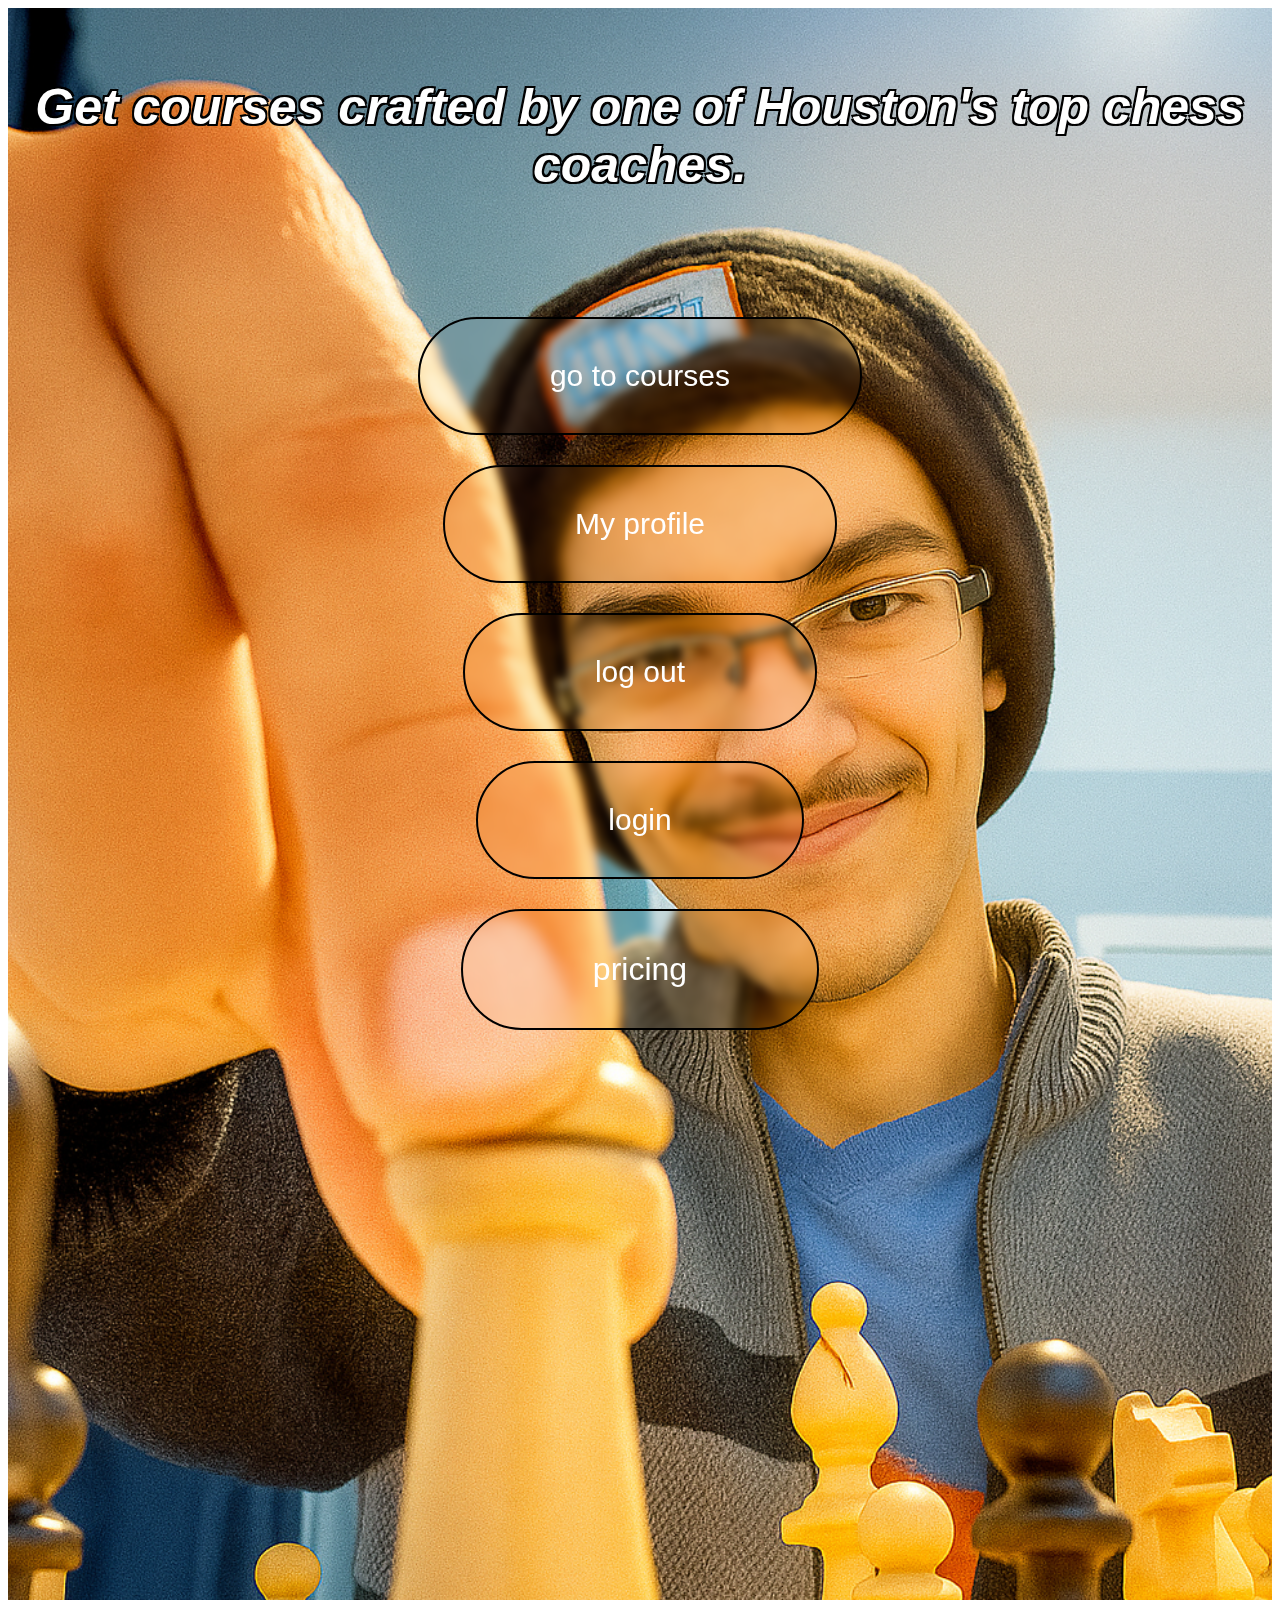
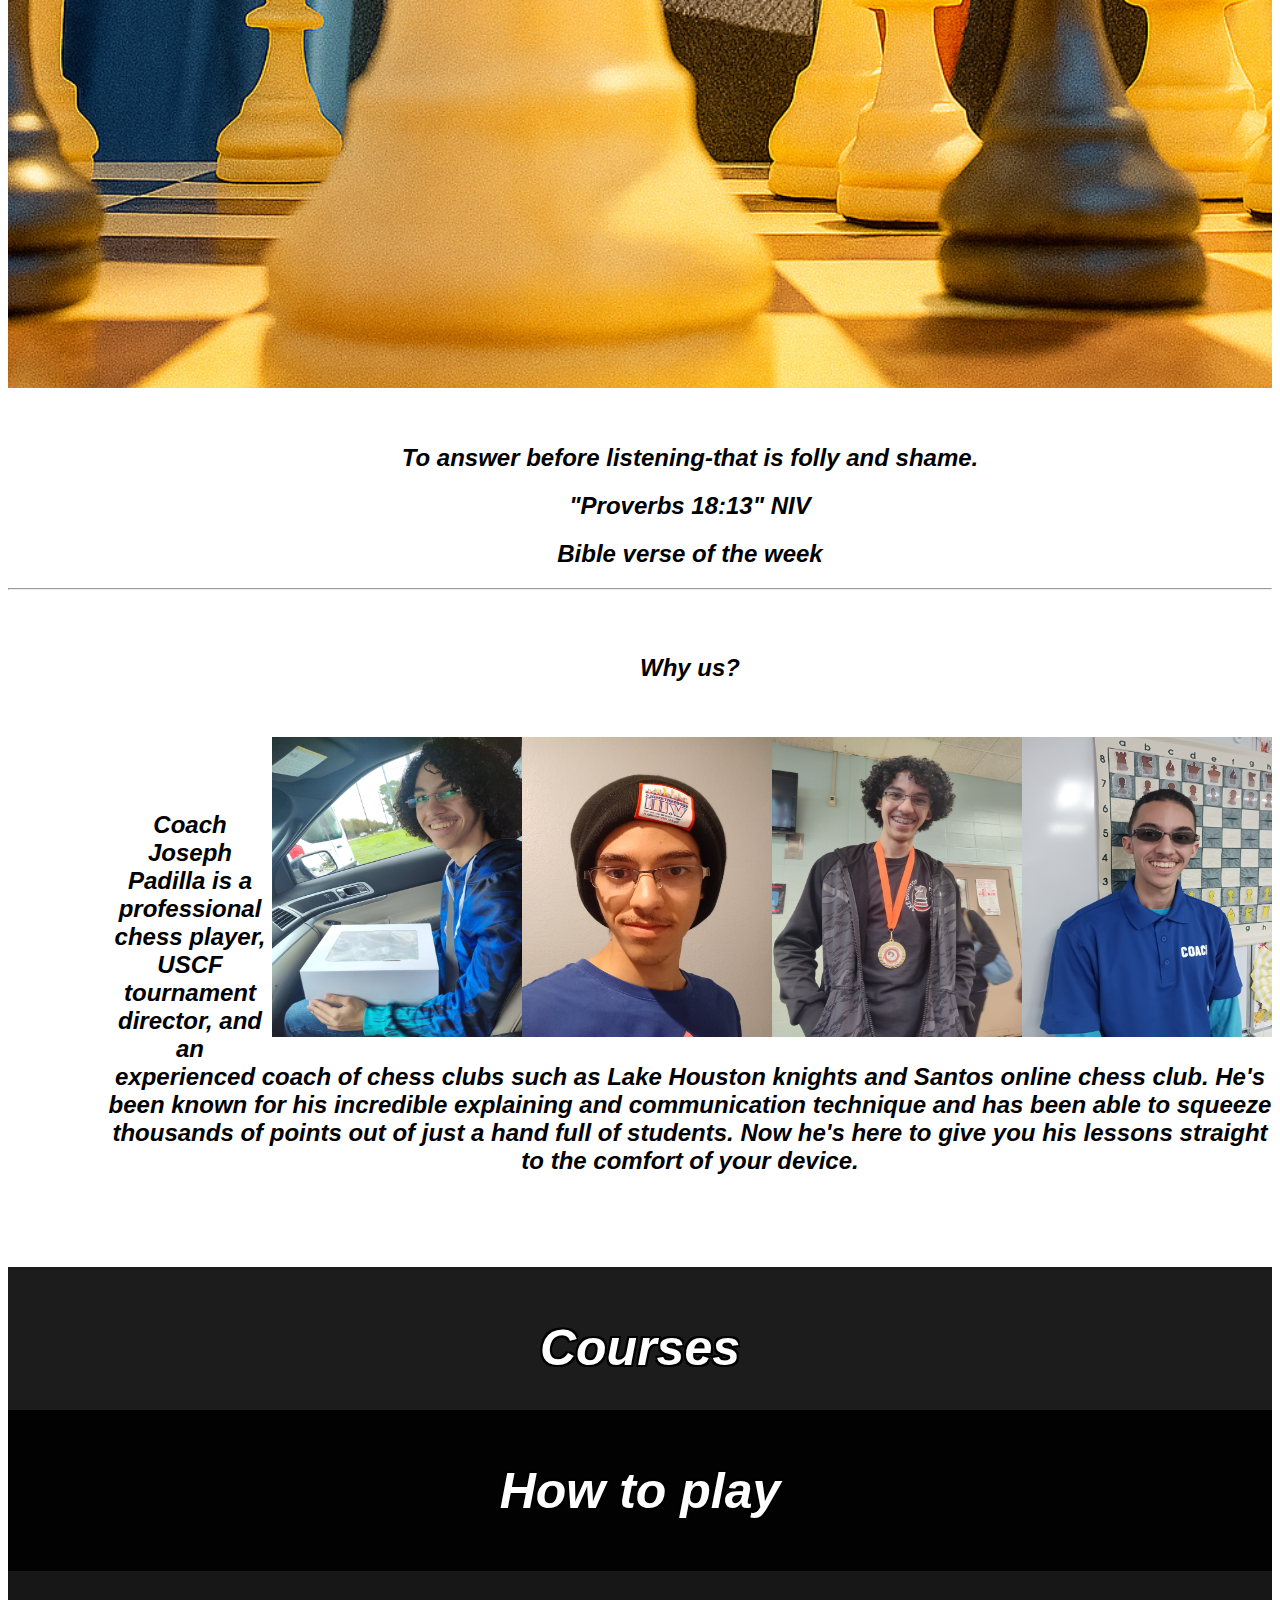
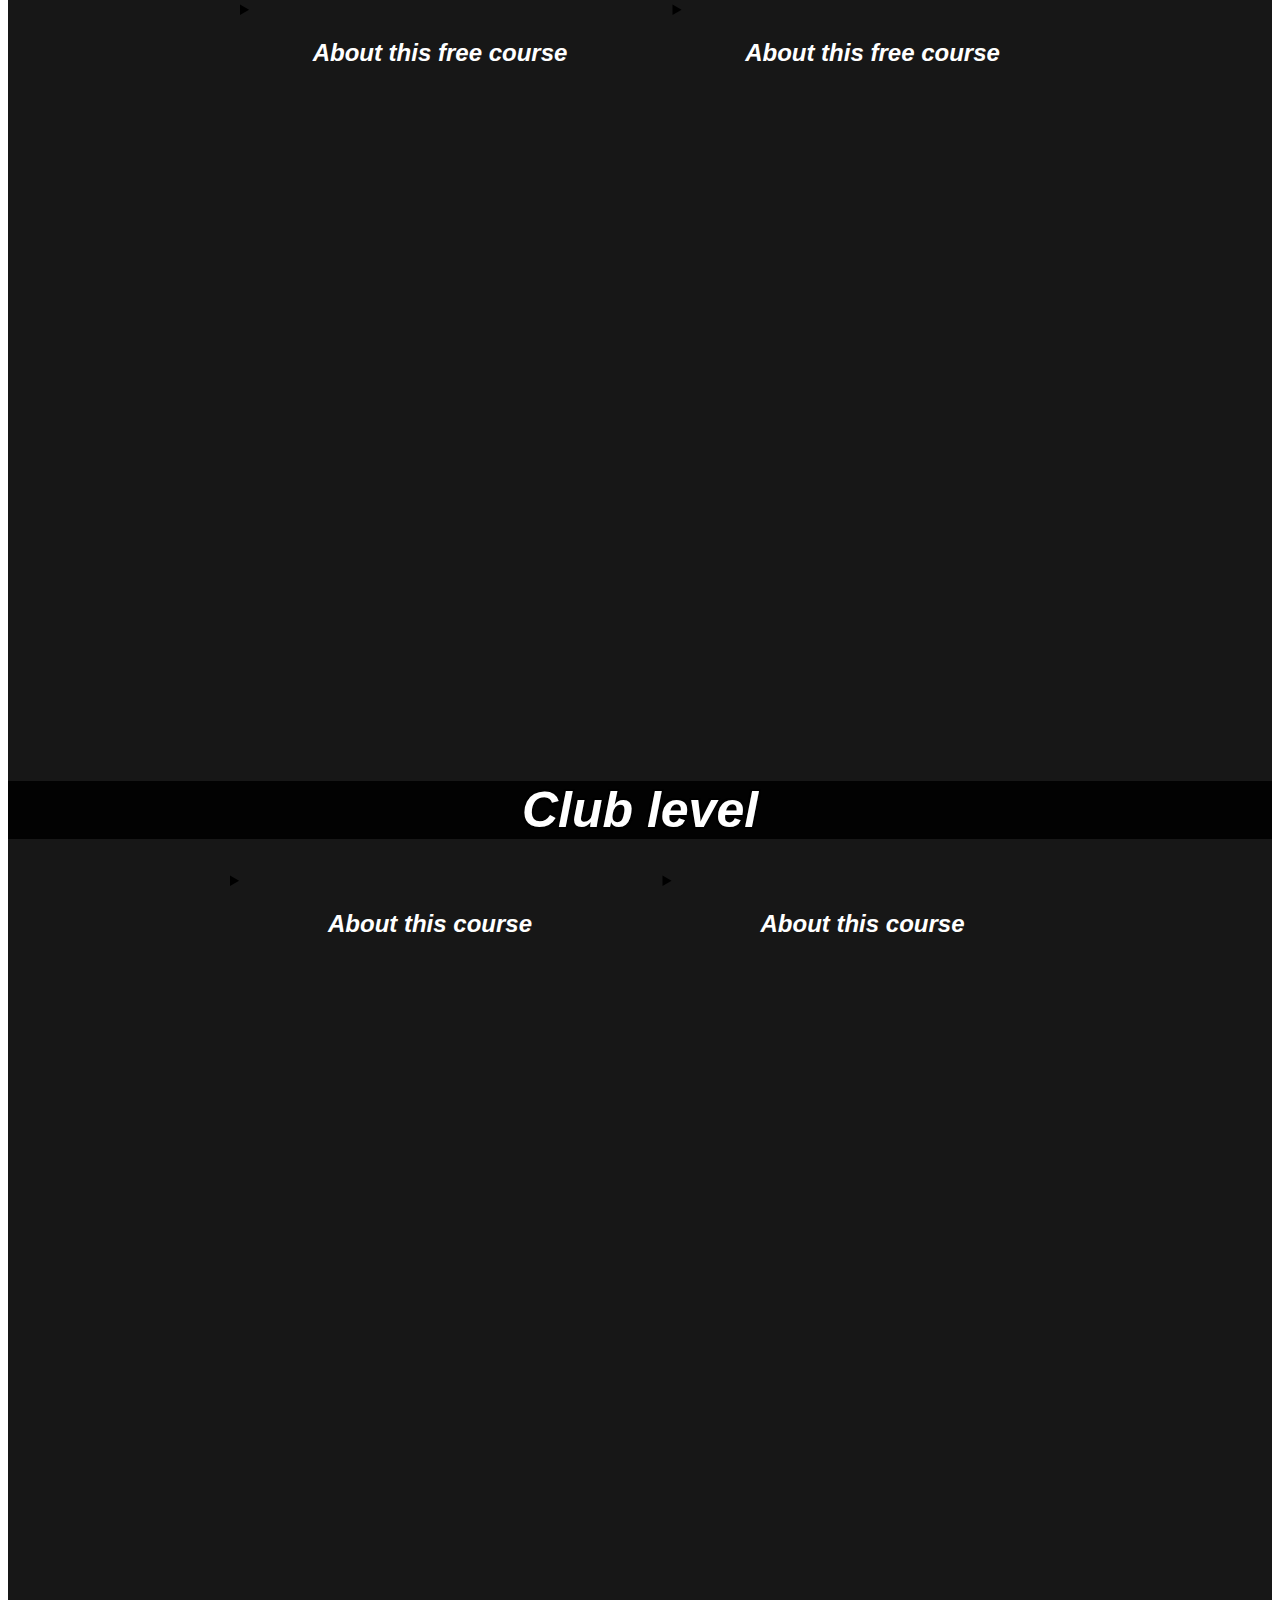
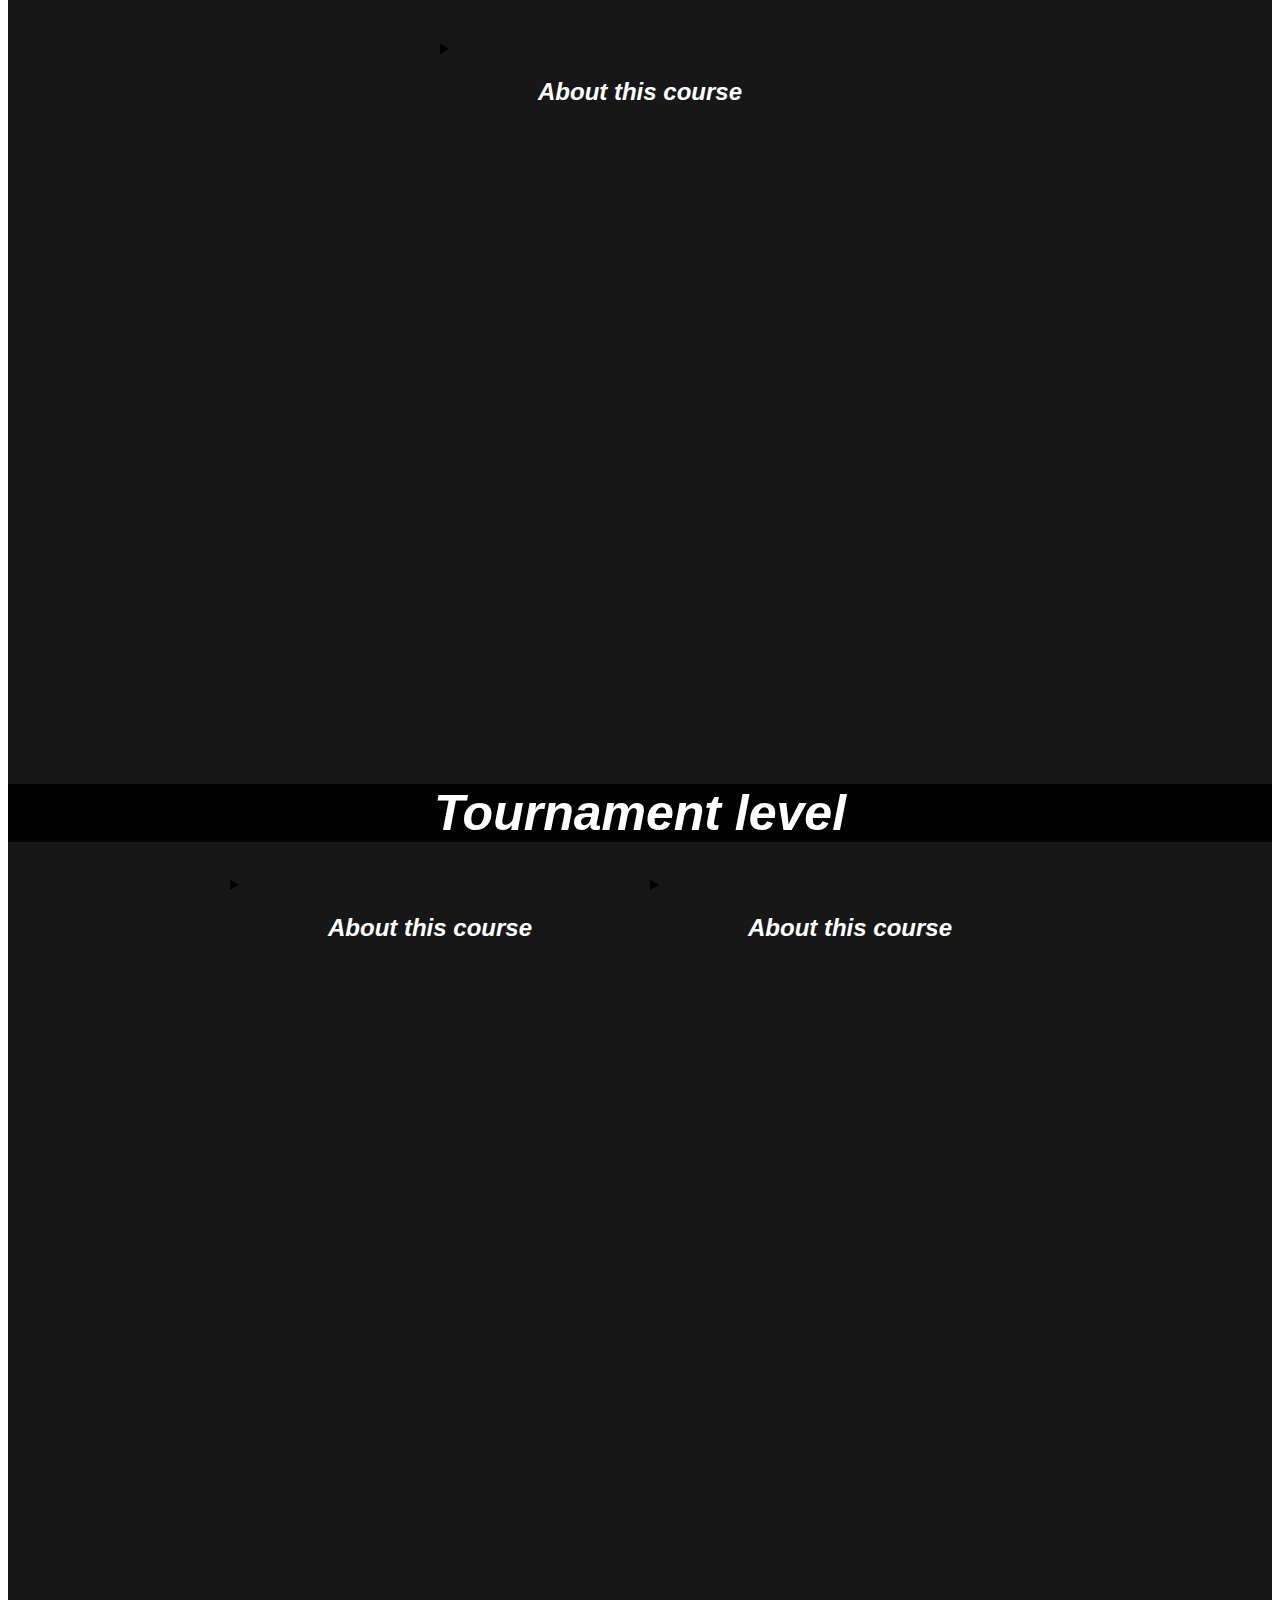
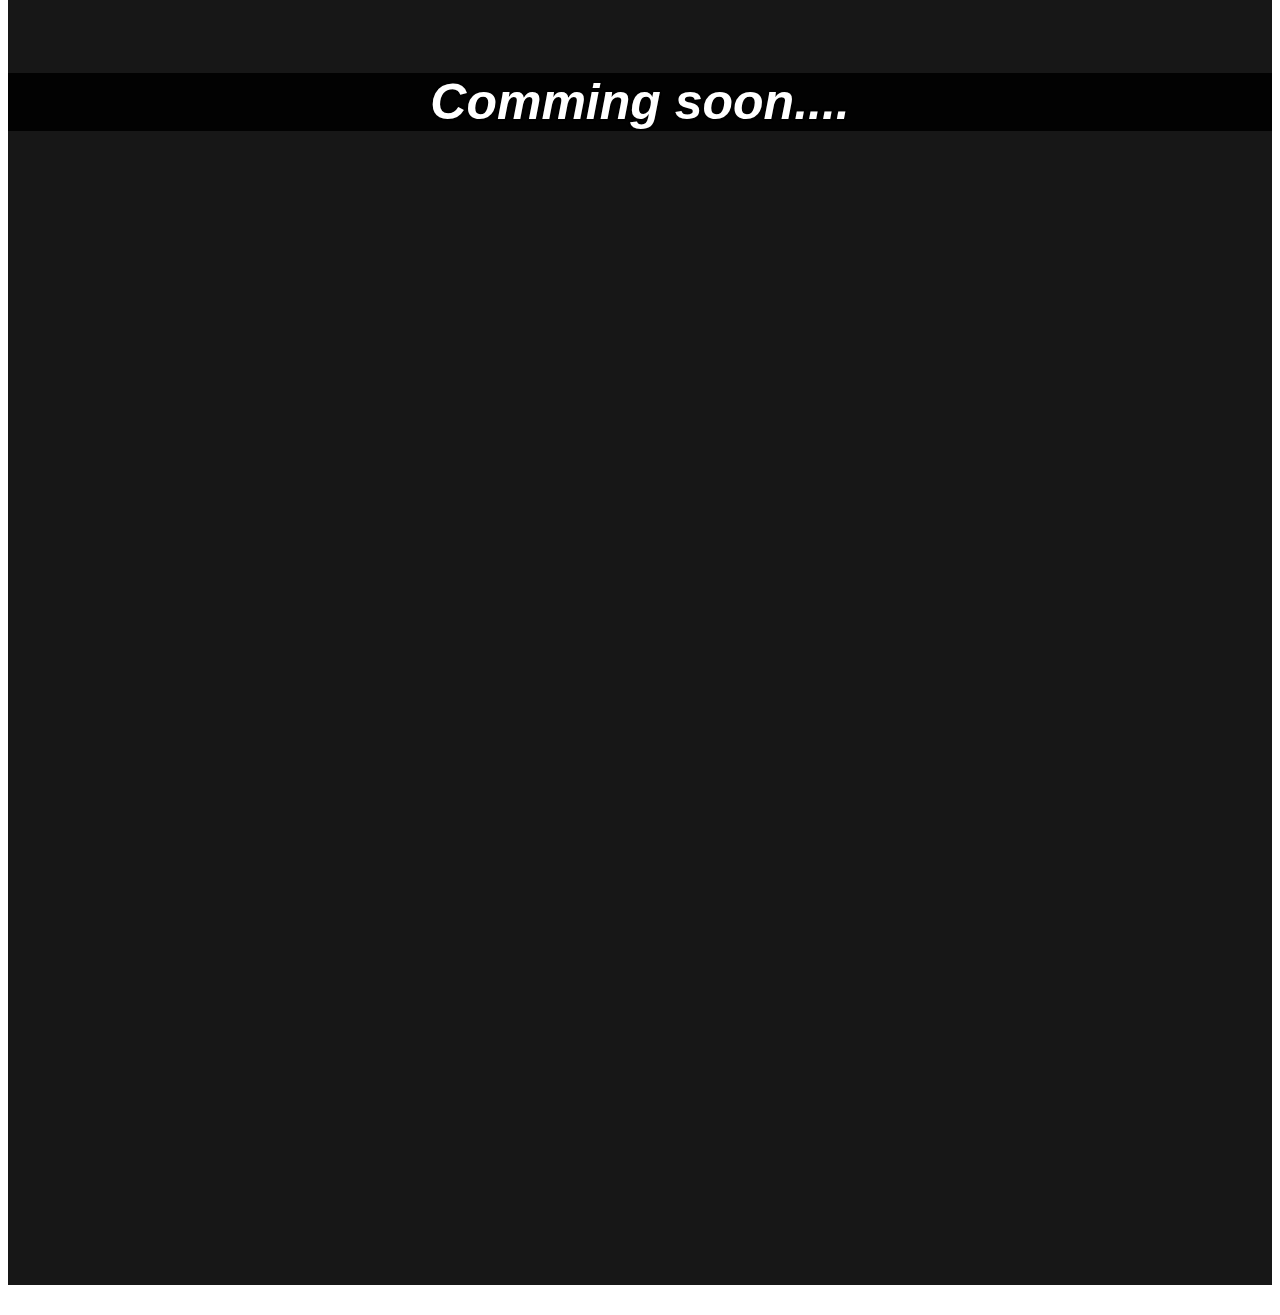
<file: index.html>
<!DOCTYPE html> 
<html> 
    <head>
    <link rel="icon" type="image/png" href="photo/favicon.png">
        <title>
            chessimprovement.org
        </title> 
        <script>
var o_options = {
    domain: 'na-23.outseta.com',
    load: 'auth,customForm,emailList,leadCapture,nocode,profile,support'
};
</script>
<script src="https://cdn.outseta.com/outseta.min.js"
        data-options="o_options">
</script>
            </head>
<body> 
    <div id="top">
        <br>
        <br>
        <h1>Get courses crafted by one of Houston's top chess coaches.</h1>
            <br>
            <br>
            <br>
    <br>
    <br>
    <div id="glass-buttons">
        <a href="#courses">
    <button style="border: 2.5px solid black; font-size: 30px; color: white; 
    padding: 40px 130px; border-radius: 80px; background-color: transparent; backdrop-filter: blur(4px);"> 
        go to courses 
    </button>
        </a>
        <a href="https://na-23.outseta.com/profile#o-authenticated">
    <button style="border: 2.5px solid black; font-size: 30px; color: white; 
    padding: 40px 130px; border-radius: 80px; background-color: transparent; backdrop-filter: blur(4px);"> 
        My profile
    </button>
        </a>
         <a href="/#o-logout-link">
    <button style="border: 2.5px solid black; font-size: 30px; color: white; 
    padding: 40px 130px; border-radius: 80px; background-color: transparent; backdrop-filter: blur(4px);"> 
        log out
    </button>
        </a>
        <a href="https://na-23.outseta.com/auth?widgetMode=login#o-anonymous">
    <button style="border: 2.5px solid black; font-size: 30px; color: white; 
    padding: 40px 130px; border-radius: 80px; background-color: transparent; backdrop-filter: blur(4px);"> 
        login 
    </button>
        </a>
    <a href="Pricing.html">
    <button style="border: 2.5px solid black; font-size: 32px; color: white; 
    padding: 40px 130px; border-radius: 80px; background-color: transparent; backdrop-filter: blur(4px);"> 
       pricing
    </button>
</a>
    </div>
   <link rel="stylesheet" href="style.css">
                        </div> 
                        <div> 
                            <br>
                            <br>
                            <!--Bible verse of the week-->
                            <h2 id="lol">To answer before listening-that is folly and shame.</h2>
                            <h2 id="lol">"Proverbs 18:13" NIV</h2>
                            <h2 id="lol"> Bible verse of the week</h2>
                            <hr>
                            <br>
                            <br>
                            <div>
                            <h2 id="lol">Why us?</h2>
                            <br>
                            <br>
                            <img src="photo/mabey.jpg">
                            <img src="photo/five.jpg">
                            <img src="photo/1000004151.jpg">
                            <img src="photo/cuty.jpg">
                            
                            <br>
                            <br>
                            <br>
                            <h2 id="lol">Coach Joseph Padilla is a professional chess player, USCF tournament director, 
                                and an experienced coach of chess clubs such as Lake Houston knights and Santos online chess club. 
                            He's been known for his incredible explaining and communication technique and has been able to squeeze thousands of points out of just a hand full of students. 
                            Now he's here to give you his lessons straight to the comfort of your device.</h2>
                            </div>
                        </div> 
                        <br>
                        <br>
                        <br>
                        <br>
                        <div id="up-dog"> 
                            <br>
                        <h1 id="courses">Courses</h1>
    <div class= "bottom-half"> 
        <div id="funsies">
        <br>
        <h1>How to play</h1>
        <br>
        </div>
    <div class= "button-row">
        <br>
        <div class="lesson-card">
        <details>
    <summary><h2>About this free course</h2></summary>
    <h2>This lesson covers the basic rules of chess: perfect for beginners starting out.</h2>
  </details>
  <a href="Learning.html">
<button style= "background-color: black; border-radius: 40px; padding: 0px; width: 425px; height: 600px;">
    <img src="photo/rules.png"  alt="sup" style="width:100%; height:100%;  border-radius: 40px; object-fit: cover;">
</button>
</a>
</div>
<div class="lesson-card">
   <details>
    <summary><h2>About this free course</h2></summary>
    <h2>This course covers the basics of chess strategy.</h2>
  </details> 
  <a href="Starter.html">
<button style= "background-color: black; border-radius: 40px; padding: 0px; width: 400px; height: 500px;">
    <img src="photo/Chessstuff.png"  alt="sup" style="width:100%; height:100%; border-radius:40px; object-fit: cover;">
</button>
</a>
</div>
</div>
<br>
<div id="funsies">
<h1>Club level</h1>
</div>
<div class="button-row">
    <div class="lesson-card">
<details>
    <summary><h2>About this course</h2></summary>
    <h2>This course gives you 50 hand picked knight fork puzzles in order to memorize the common pattern of knight forks.</h2>
  </details>
  <a href="50knight.html">
<button style= "background-color: black; border-radius: 40px; padding: 0px; width: 425px; height: 650px;">
    <img src="photo/knight forks.png"  alt="sup" style="width:100%; height:100%; border-radius:40px; object-fit:cover;">
</button>
</a>
</div>
<div class="lesson-card">
<details>
    <summary><h2>About this course</h2></summary>
    <h2>In this course you will learn my personal Danish gambit system to use for your opening repituar for white .</h2>
  </details>
  <a href="danish.html">
<button style= "background-color: black; border-radius: 40px; padding: 0px; width: 400px; height: 475px;">
    <img src="photo/danish.png"  alt="sup" style="width:100%; height:100%; border-radius:40px; object-fit:cover;">
</button>
</a>
</div>
<div class="lesson-card">
<details>
    <summary><h2>About this course</h2></summary>
    <h2>Here you will learn 7 attacking techniques to become an aggresive and fearless attacker.</h2>
  </details>

  <a href="course-panda.html">
    <button style= "background-color: black; border-radius: 40px; padding: 0px; width: 450px; height: 575px;">
    <img src="photo/panda.png"  alt="sup" style="width:100%; height:100%; border-radius:40px; object-fit:cover;">
</button>
</a>
</div>

<div>
<br>
<div id="funsies">
<h1>Tournament level</h1>
</div>
    <div class="button-row">
        <div class="lesson-card">
            <details>
    <summary><h2>About this course</h2></summary>
    <h2>Here are 60 hand picked pawn endgames to deepen and broaden your calculation, with some puzzles going as deep as 11 moves.</h2>
  </details>
  <a href="pawn.html">
<button style= "background-color: black; border-radius: 40px; padding: 0px; width: 370px; height: 500px;">
    <img src="photo/calculating.png" alt="sup" style="width:100%; height:100%; border-radius:40px; object-fit:cover;">
</button>
</a>
</div>
<div class="lesson-card">
    <details>
    <summary><h2>About this course</h2></summary>
    <h2>In this course you will exercise your calculation by reviewing chess games without moving the pieces.</h2>
  </details>
  <a href="Exploding.html">
<button style= "background-color: black; border-radius: 40px; padding: 0px; width: 400px; height: 600px;">
    <img src="photo/exploding.png" alt="sup" style="width:100%; height:100%; border-radius:40px; object-fit:cover;">
    </button>
    </a>
    </div>
        </div>
            <br>
<br>
<div id="funsies">
<h1>Comming soon....</h1>
</div>
    <div class="button-row">
       
<button style= "background-color: black; border-radius: 40px; padding: 0px; width: 370px; height: 550px;">
    <img src="photo/pawn-structures.png"  alt="sup" style="width:100%; height:100%; border-radius:40px; object-fit:cover;">
</button>
<button style= "background-color: black; border-radius: 40px; padding: 0px; width: 400px; height: 580px;">
    <img src="photo/pawn-weekness.png"  alt="sup" style="width:100%; height:100%; border-radius:40px; object-fit:cover;">
</button>
<button style= "background-color: black; border-radius: 40px; padding: 0px; width: 400px; height: 580px;">
    <img src="photo/psychology.png"  alt="sup" style="width:100%; height:100%; border-radius:40px; object-fit:cover;">
</button>
<button style= "background-color: black; border-radius: 40px; padding: 0px; width: 400px; height: 490px;">
    <img src="photo/positional-knight.png"  alt="sup" style="width:100%; height:100%; border-radius:40px; object-fit:cover;">
</button>
    </div>
    </div>
    </div>
<script>
document.addEventListener("DOMContentLoaded", function() {
    const buttons = document.querySelectorAll('.button-row button');
    function checkFadeIn() {
        buttons.forEach(btn => {
            const rect = btn.getBoundingClientRect();
            if (rect.top < window.innerHeight && rect.bottom > 0) {
                btn.classList.add('fade-in');
            } else {
                btn.classList.remove('fade-in');
            }
        });
    }
    window.addEventListener('scroll', checkFadeIn);
    checkFadeIn();
});
</script>
</body>
</html>
</file>
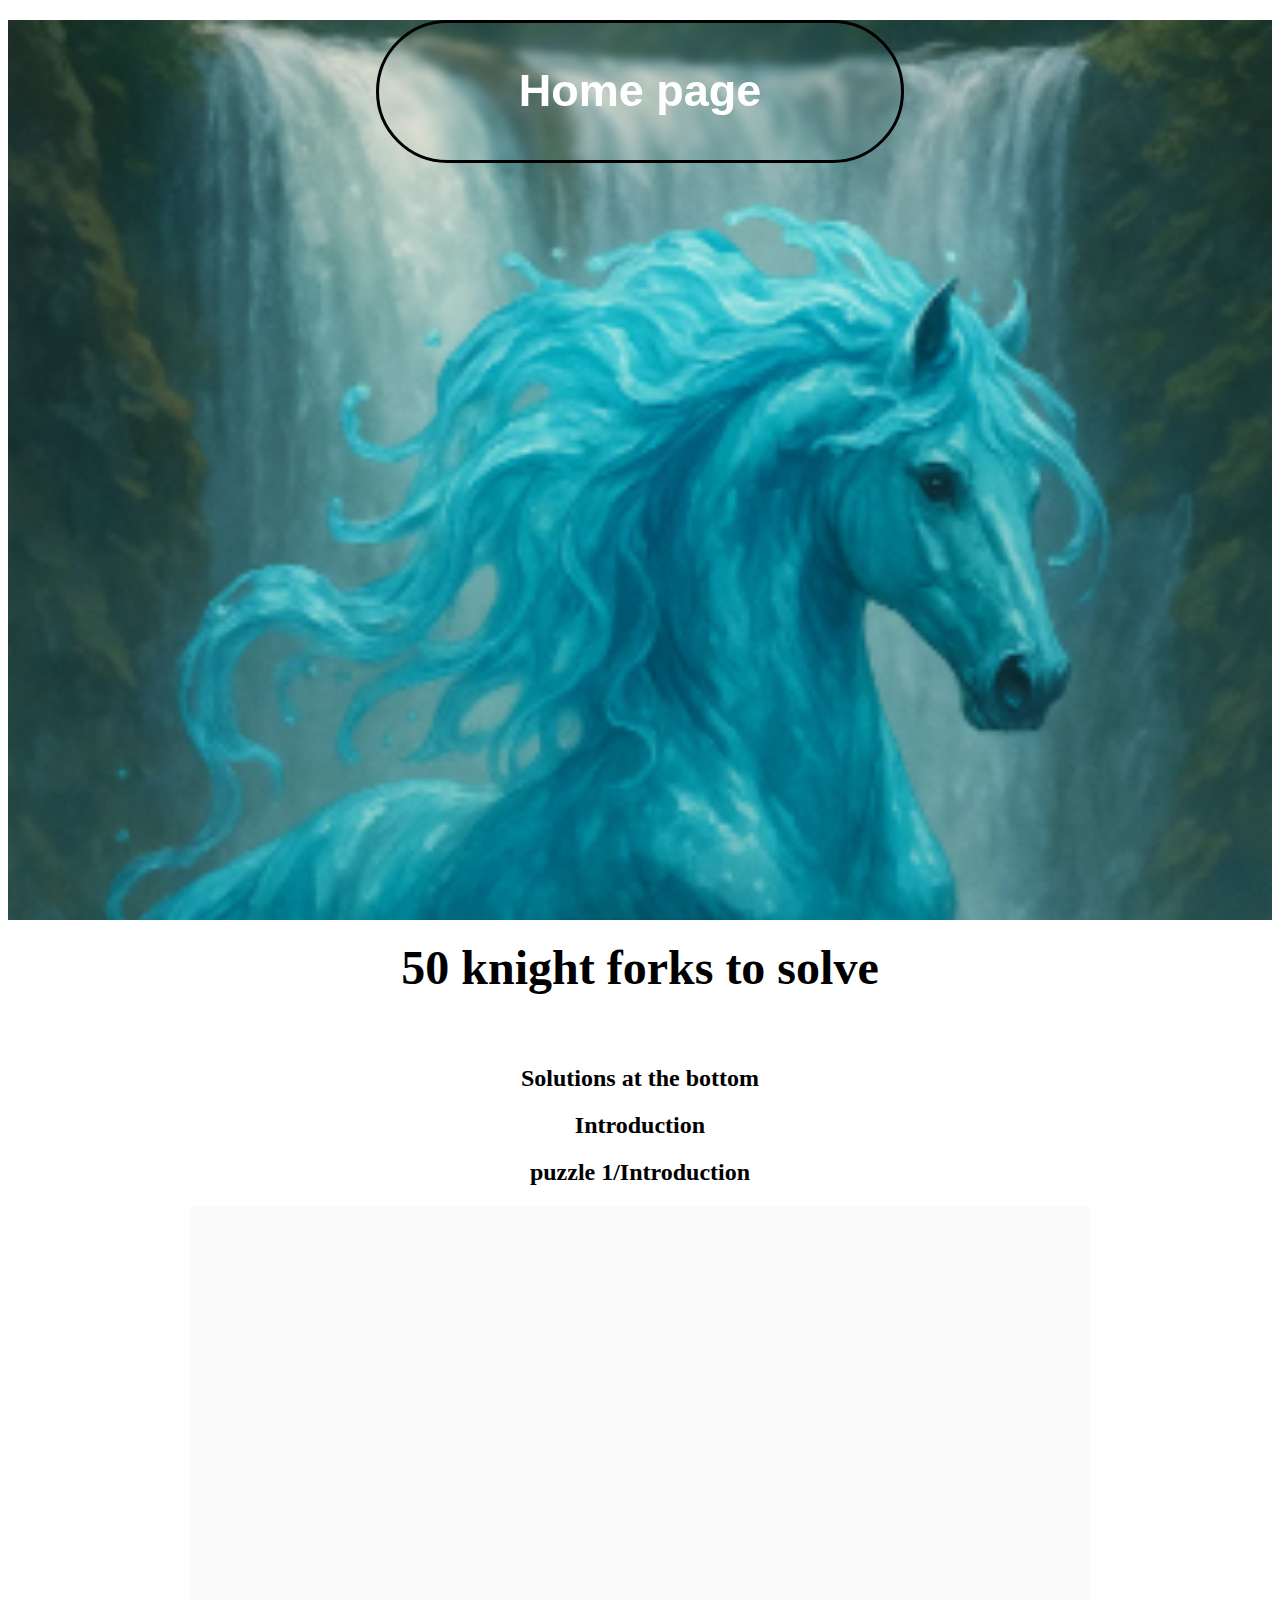
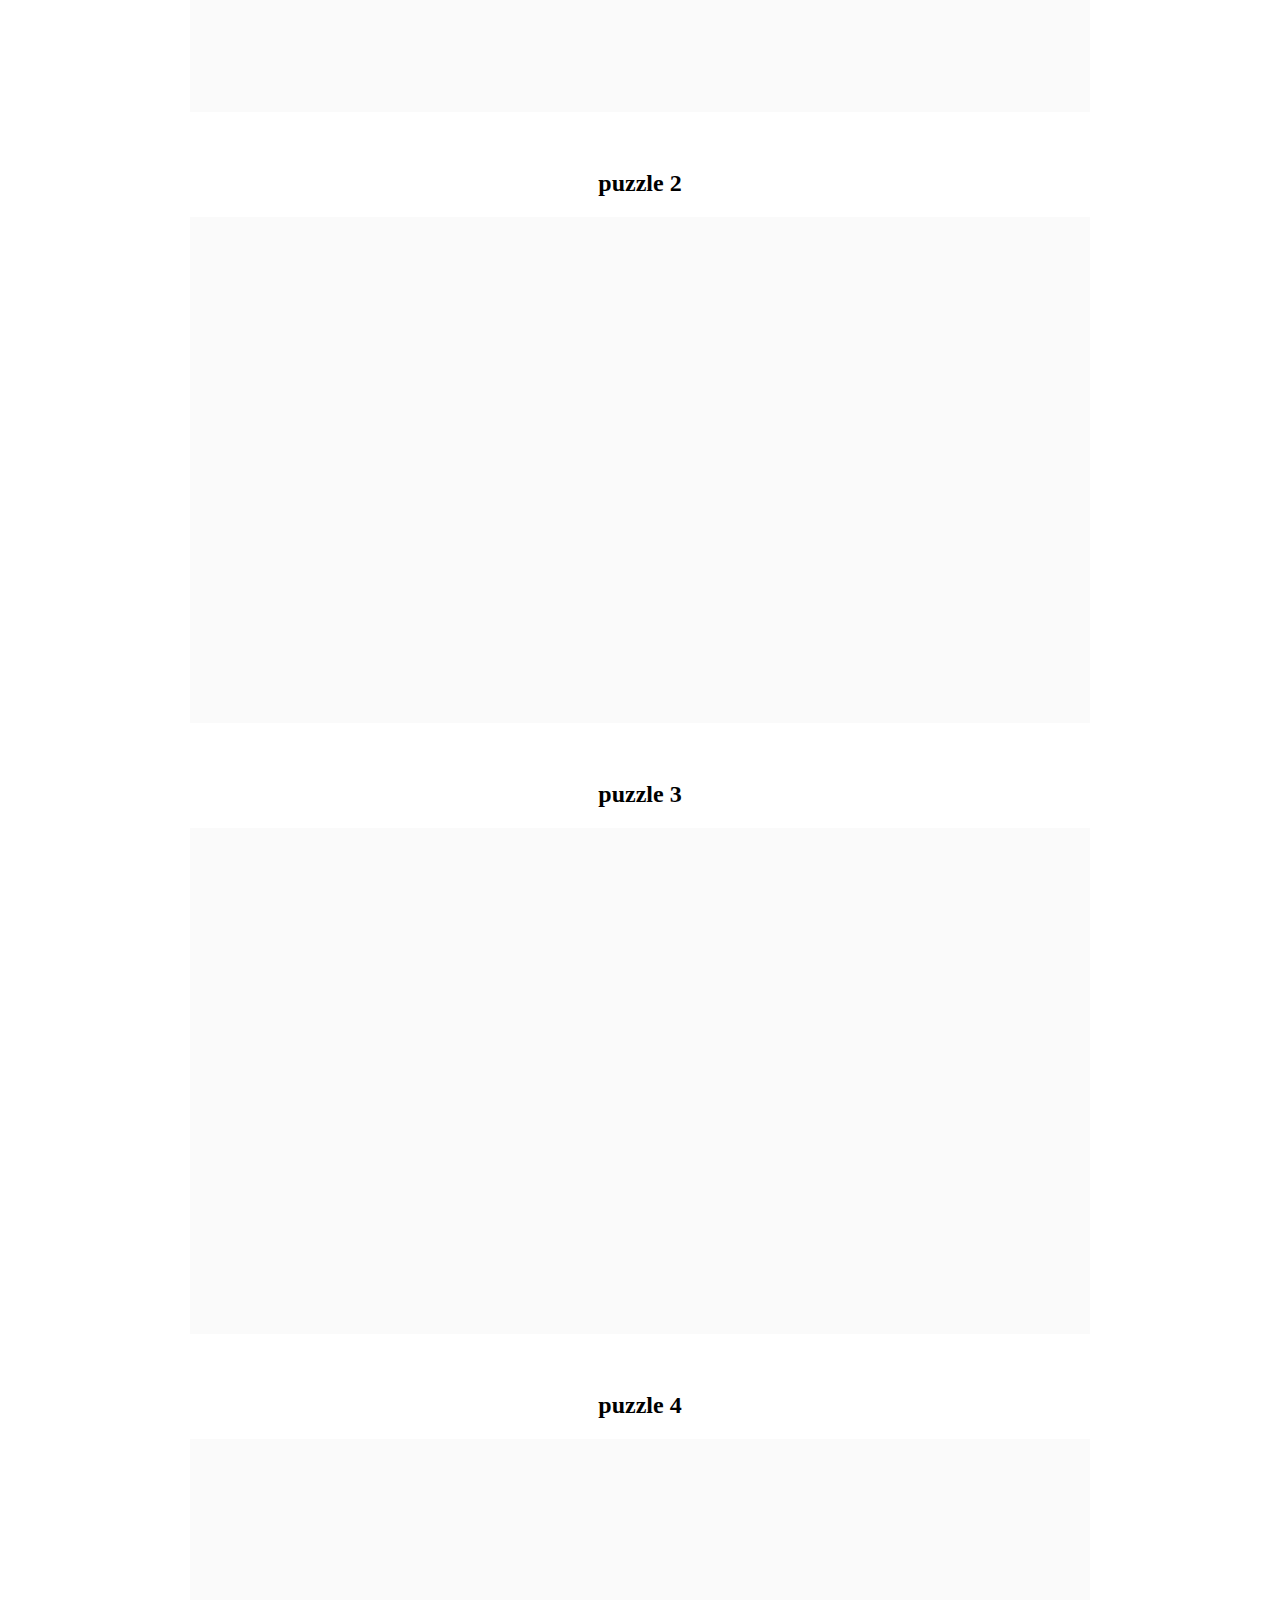
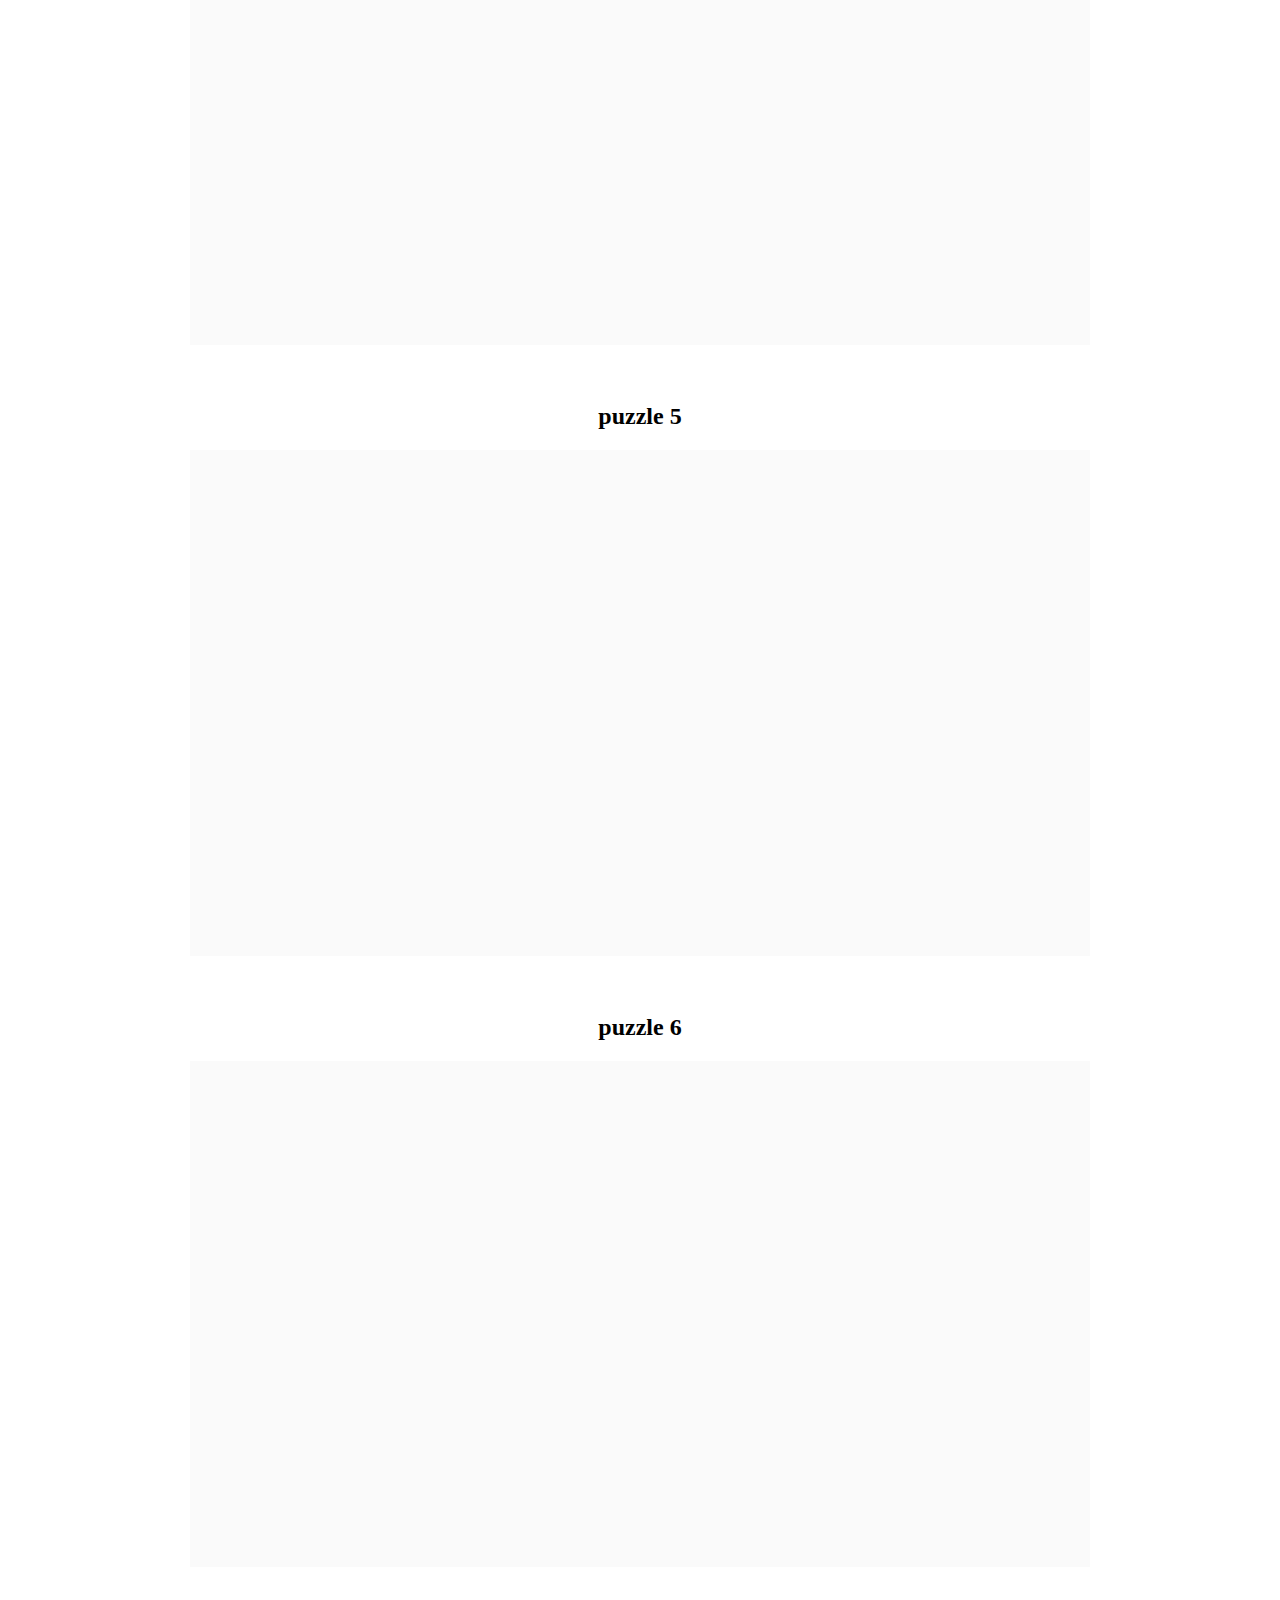
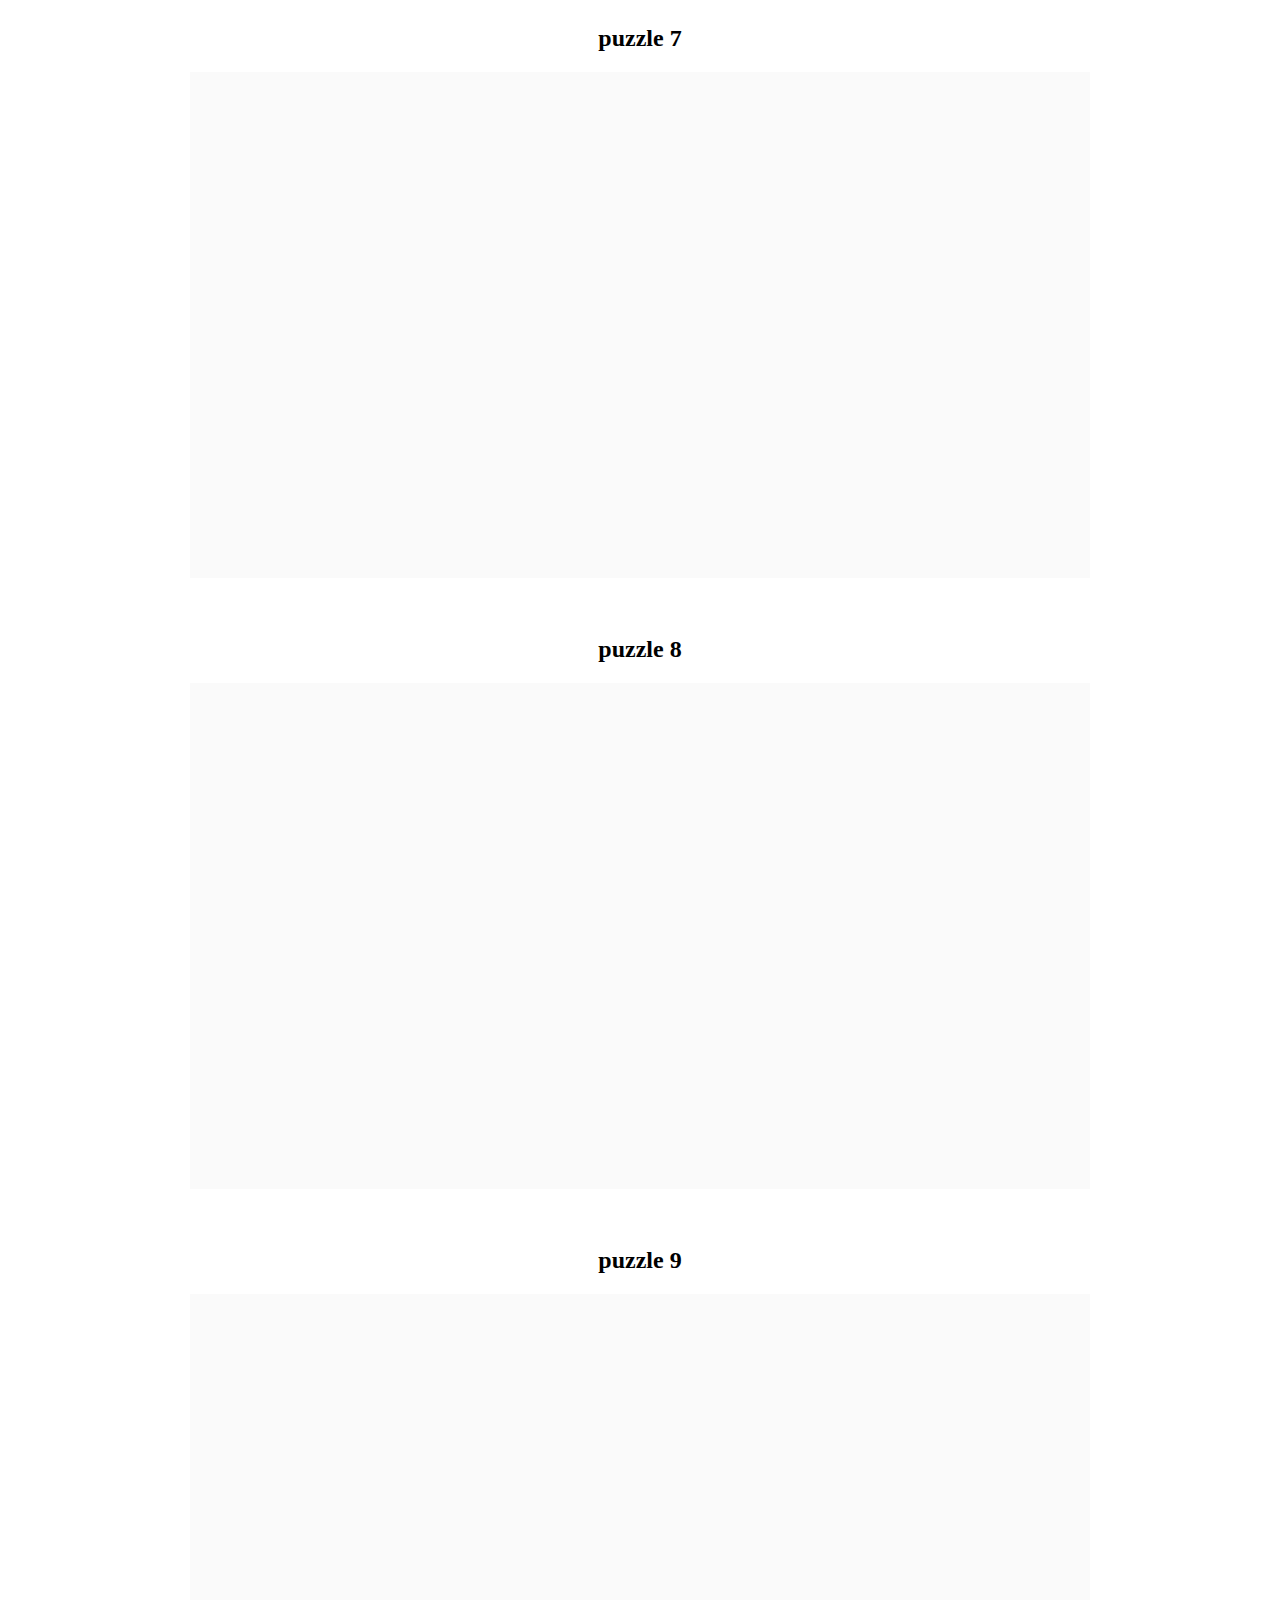
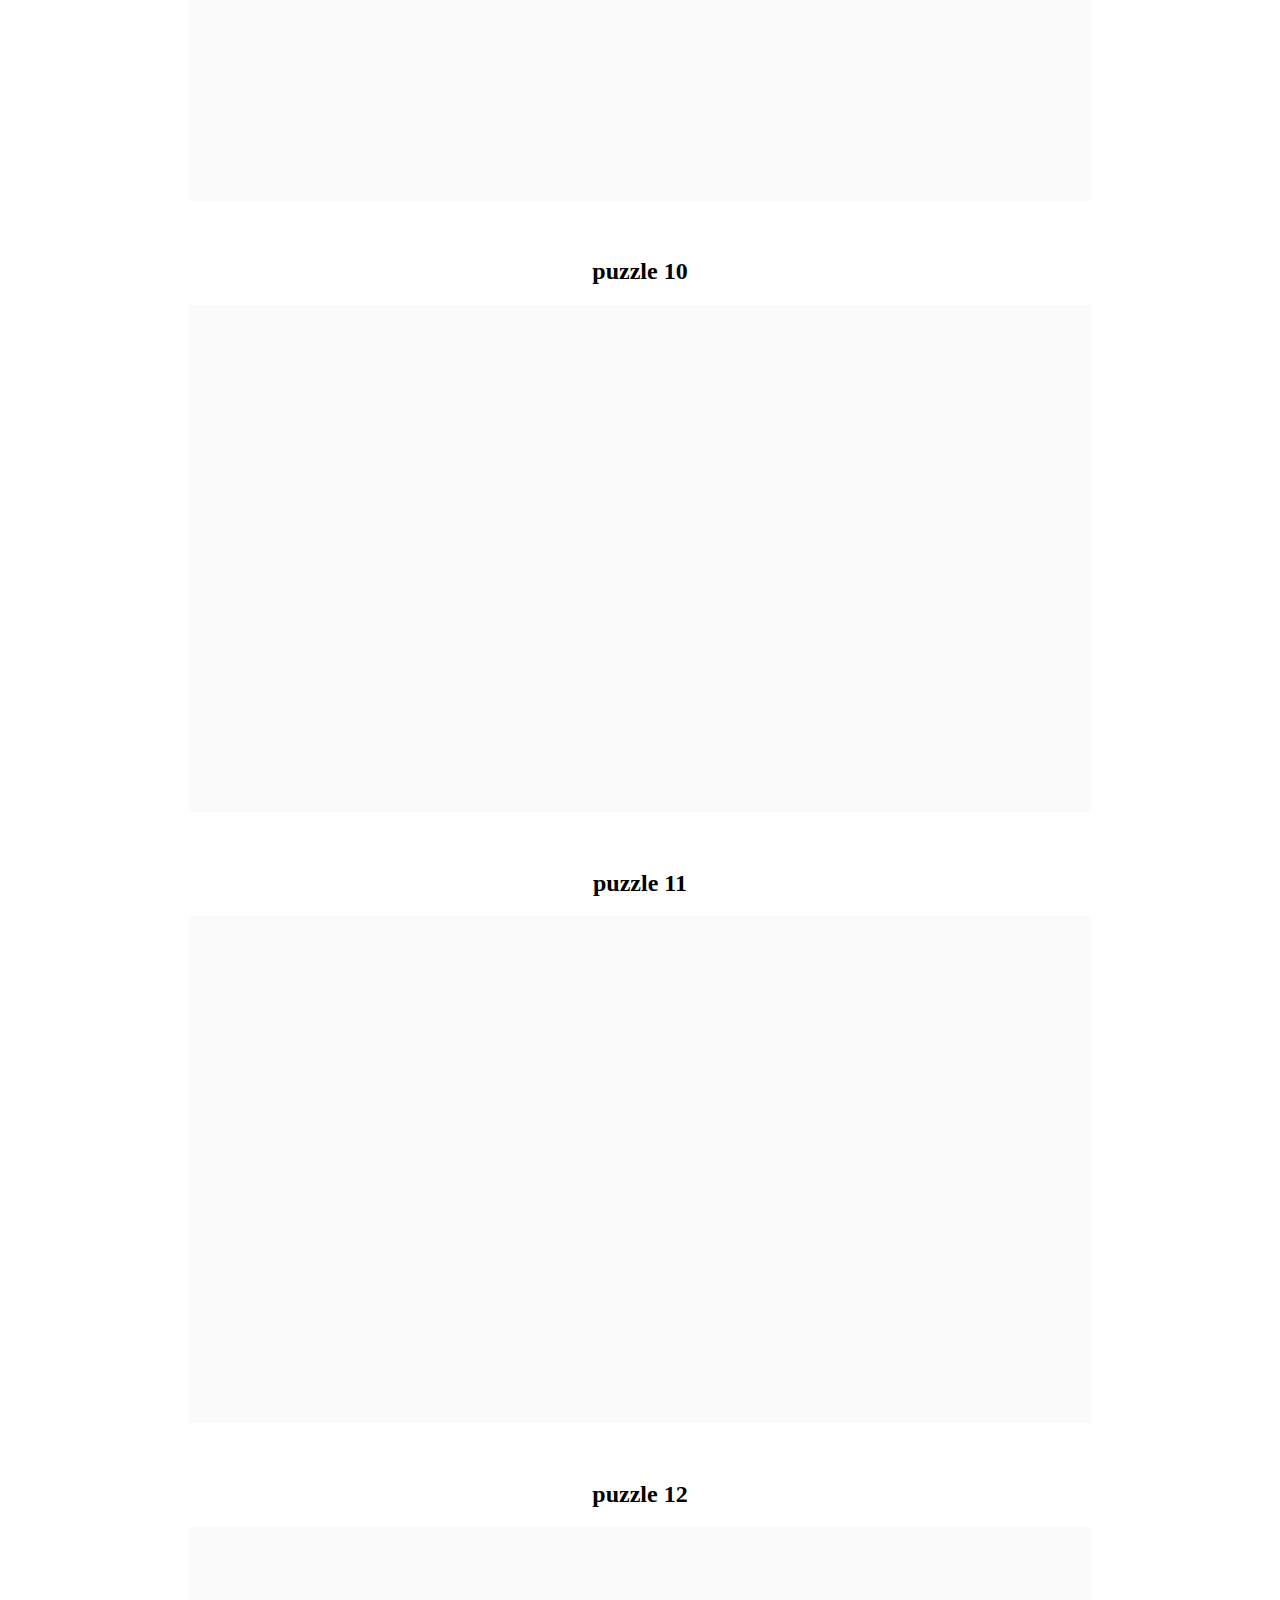
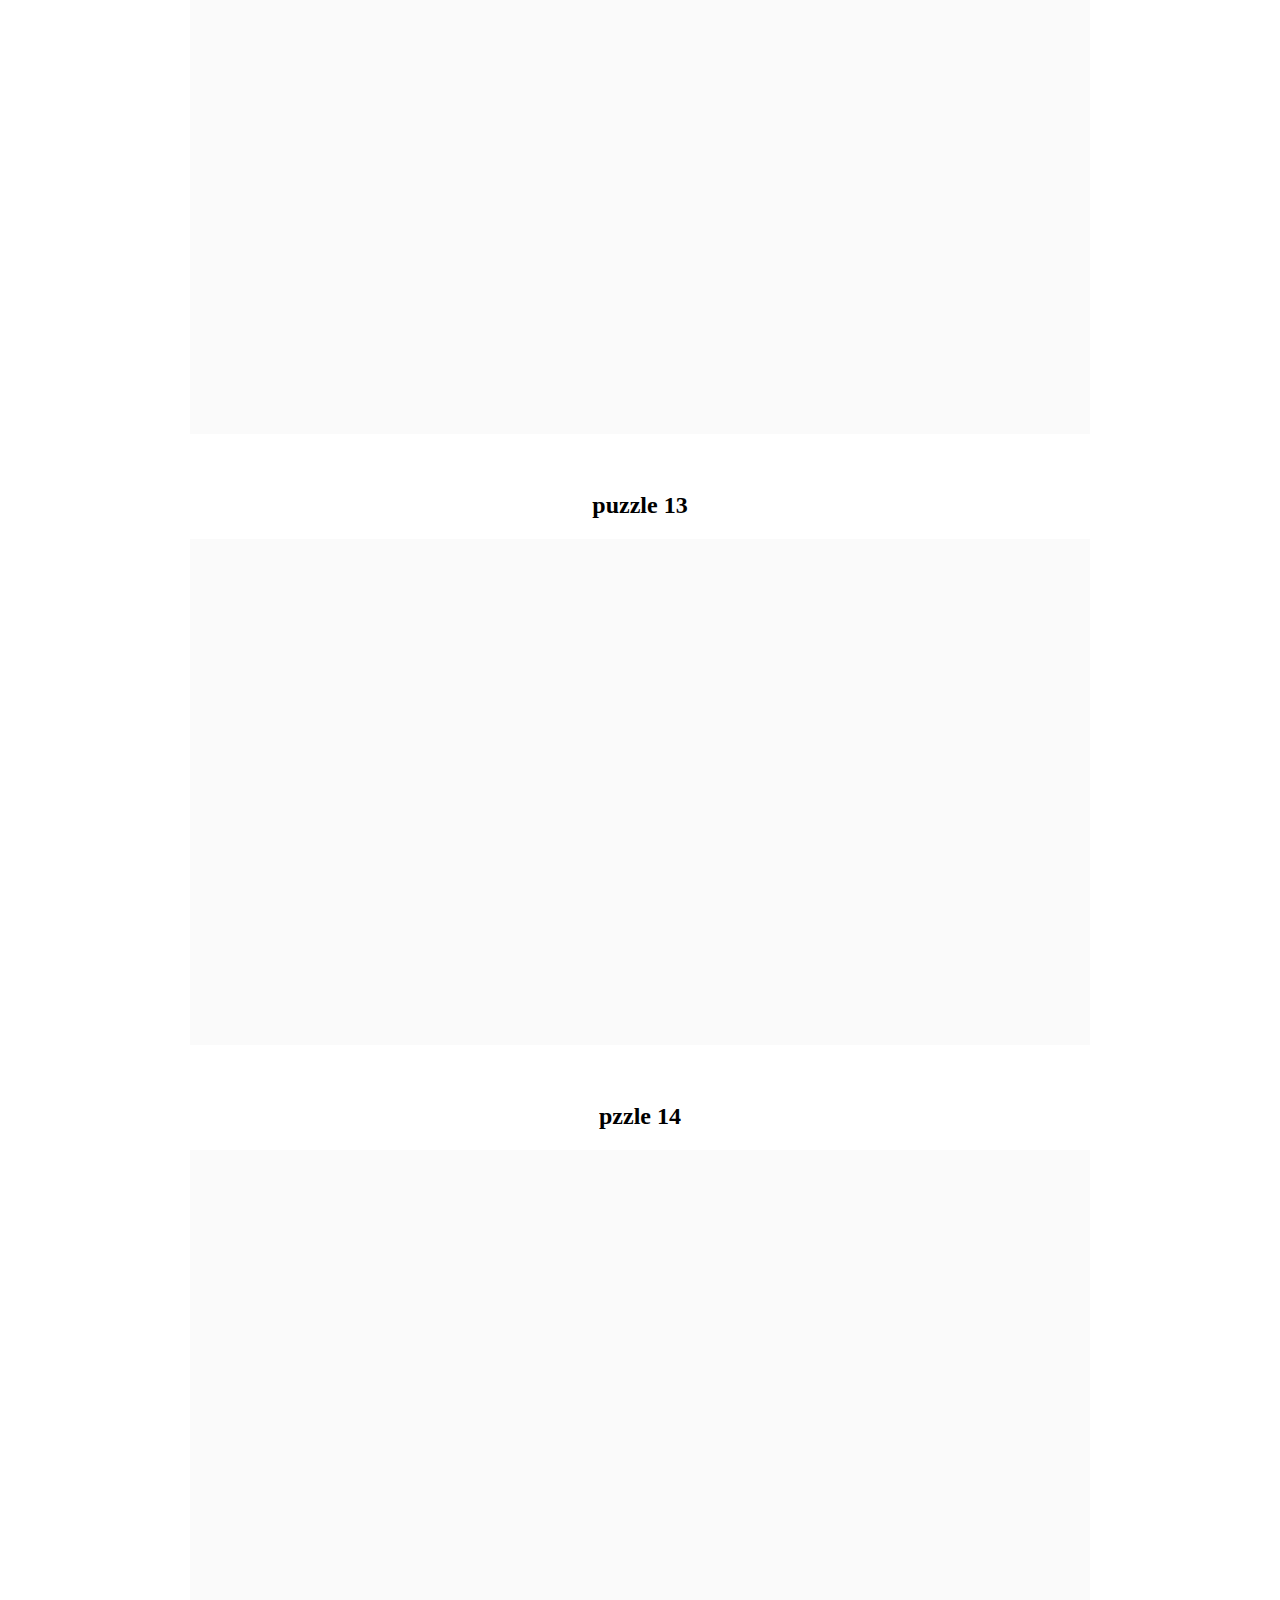
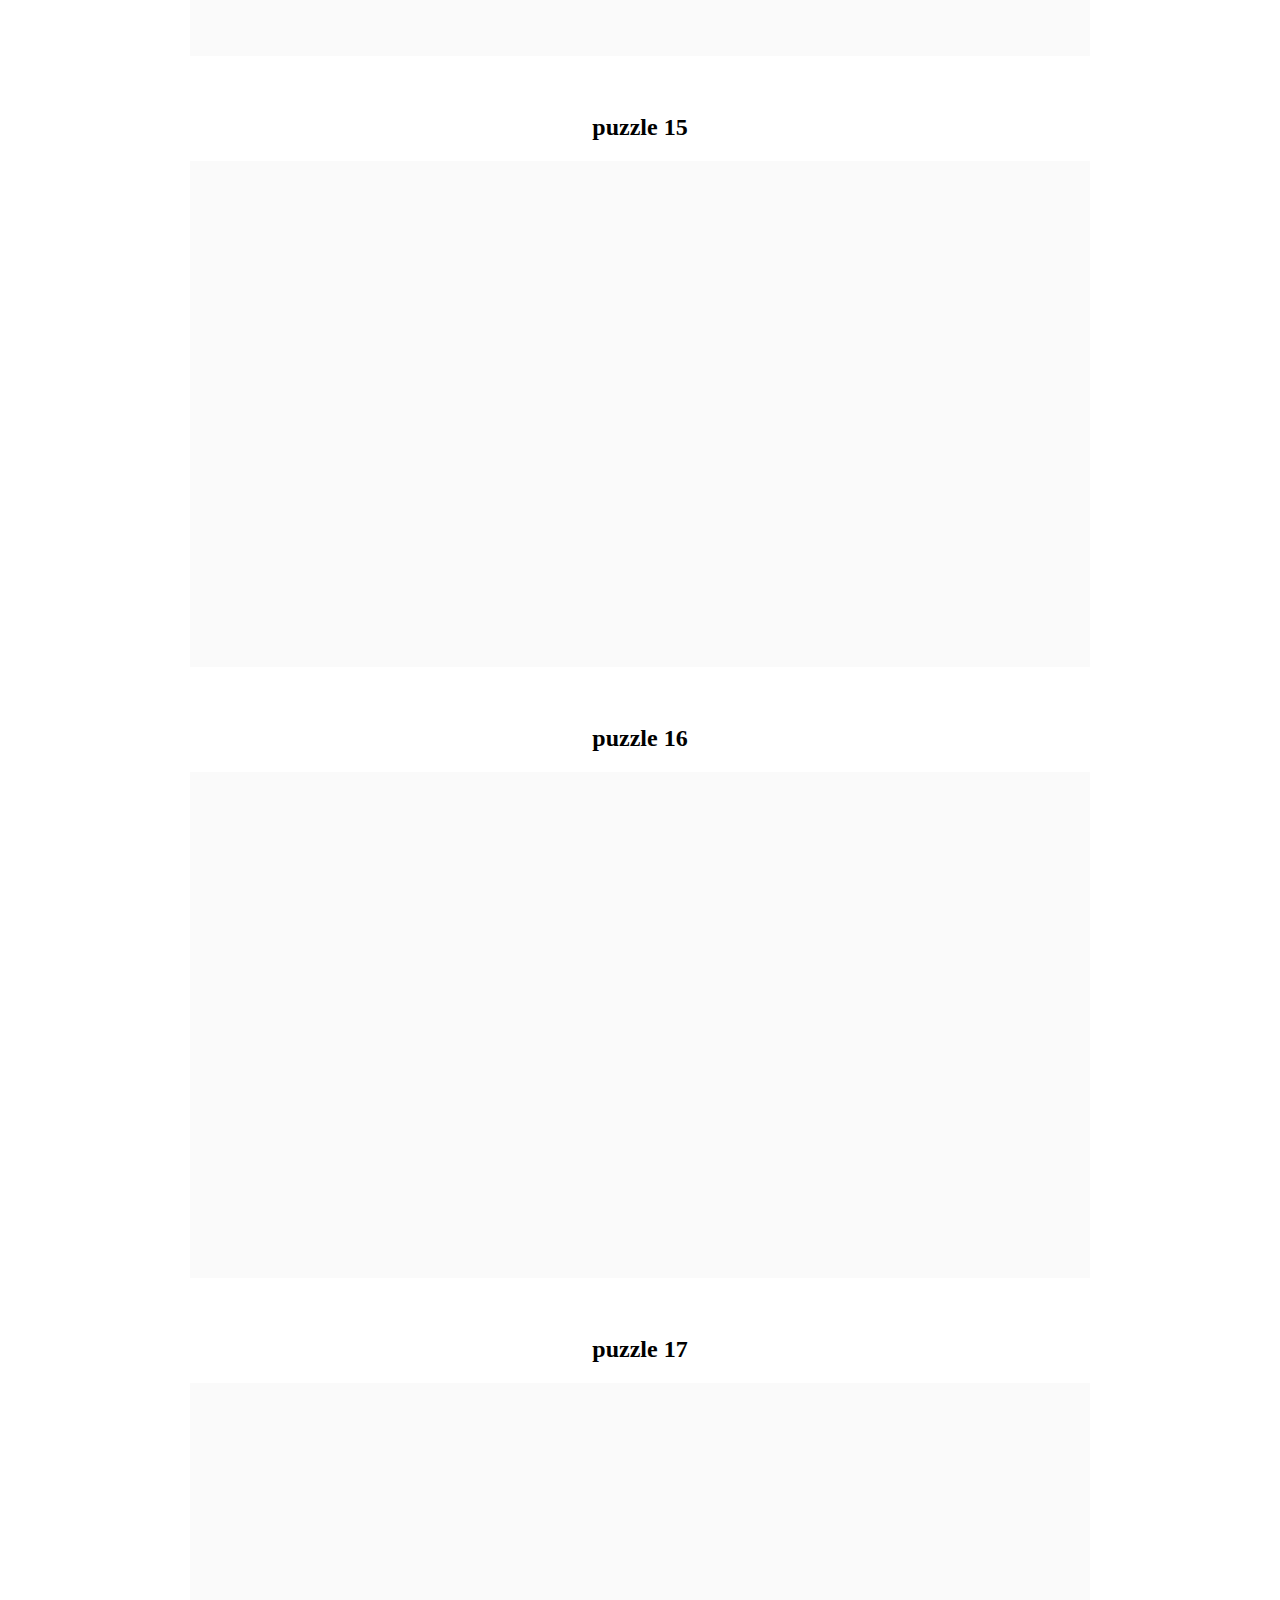
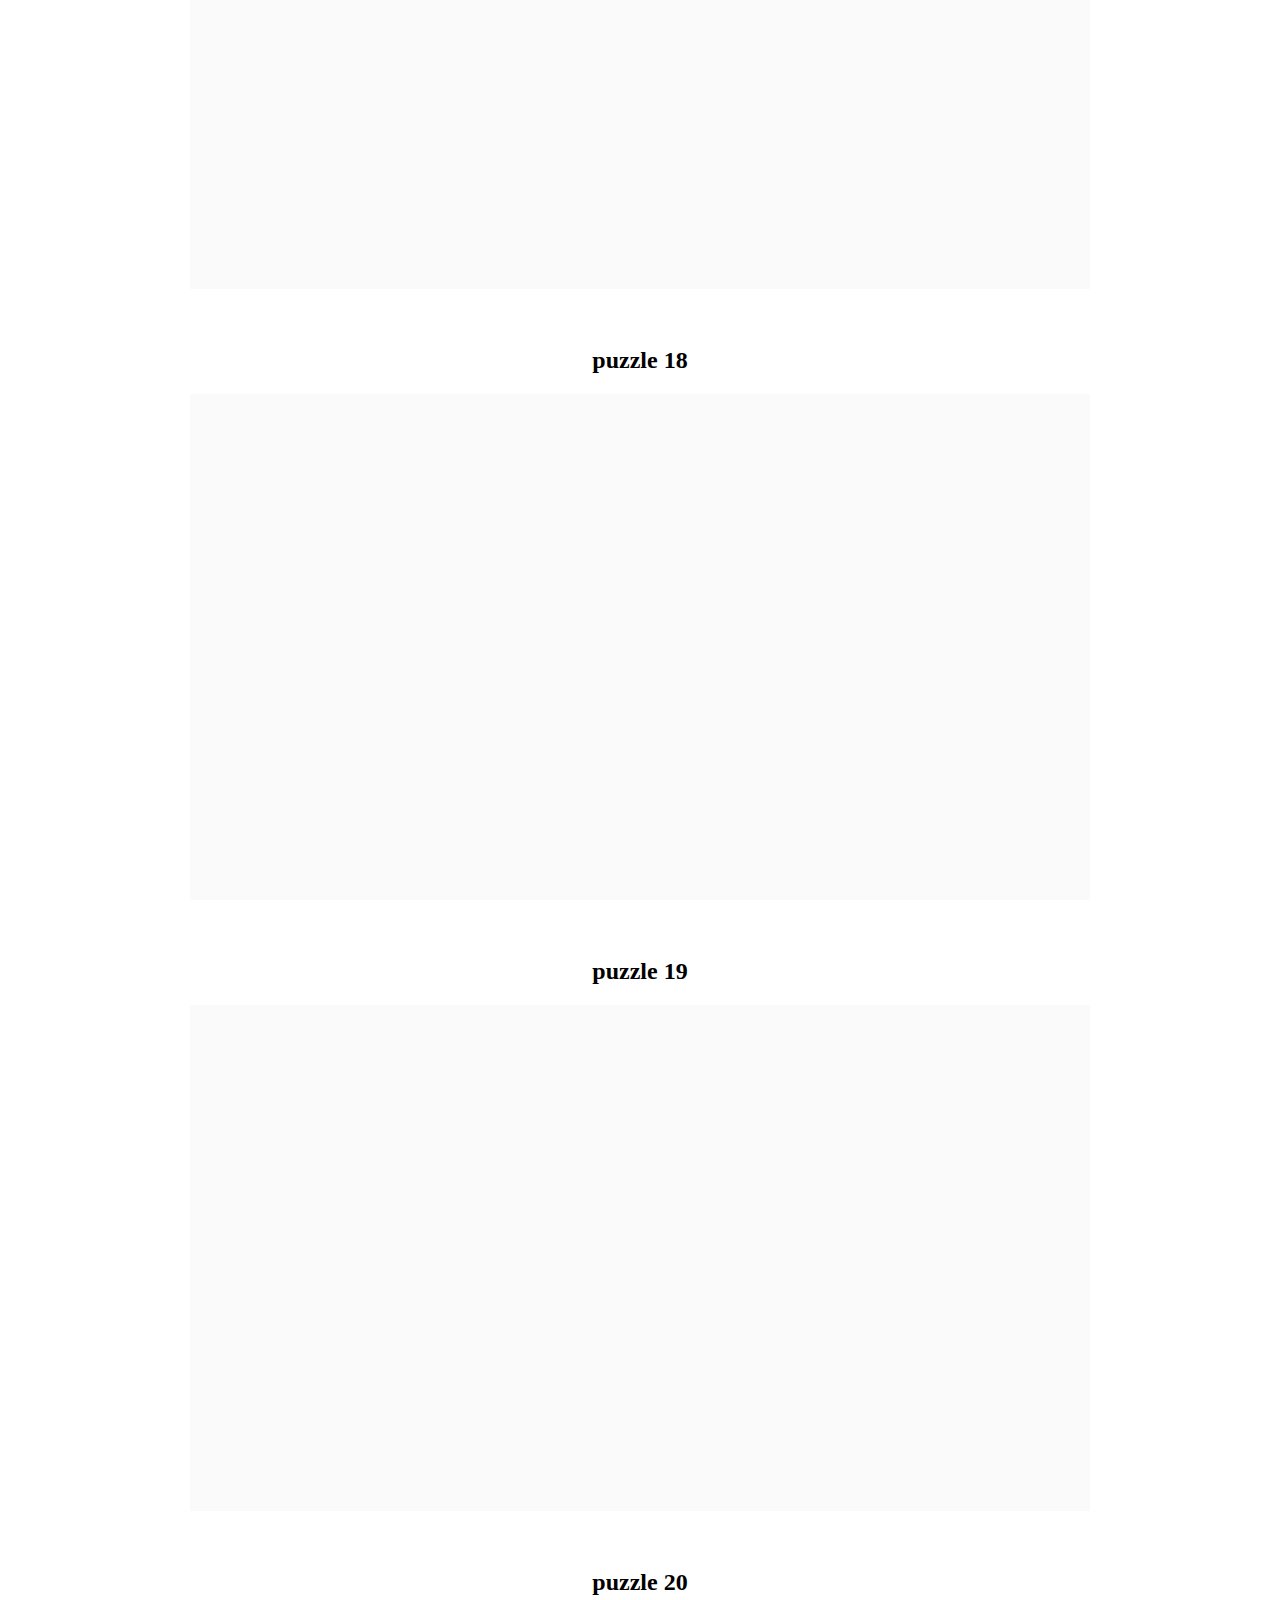
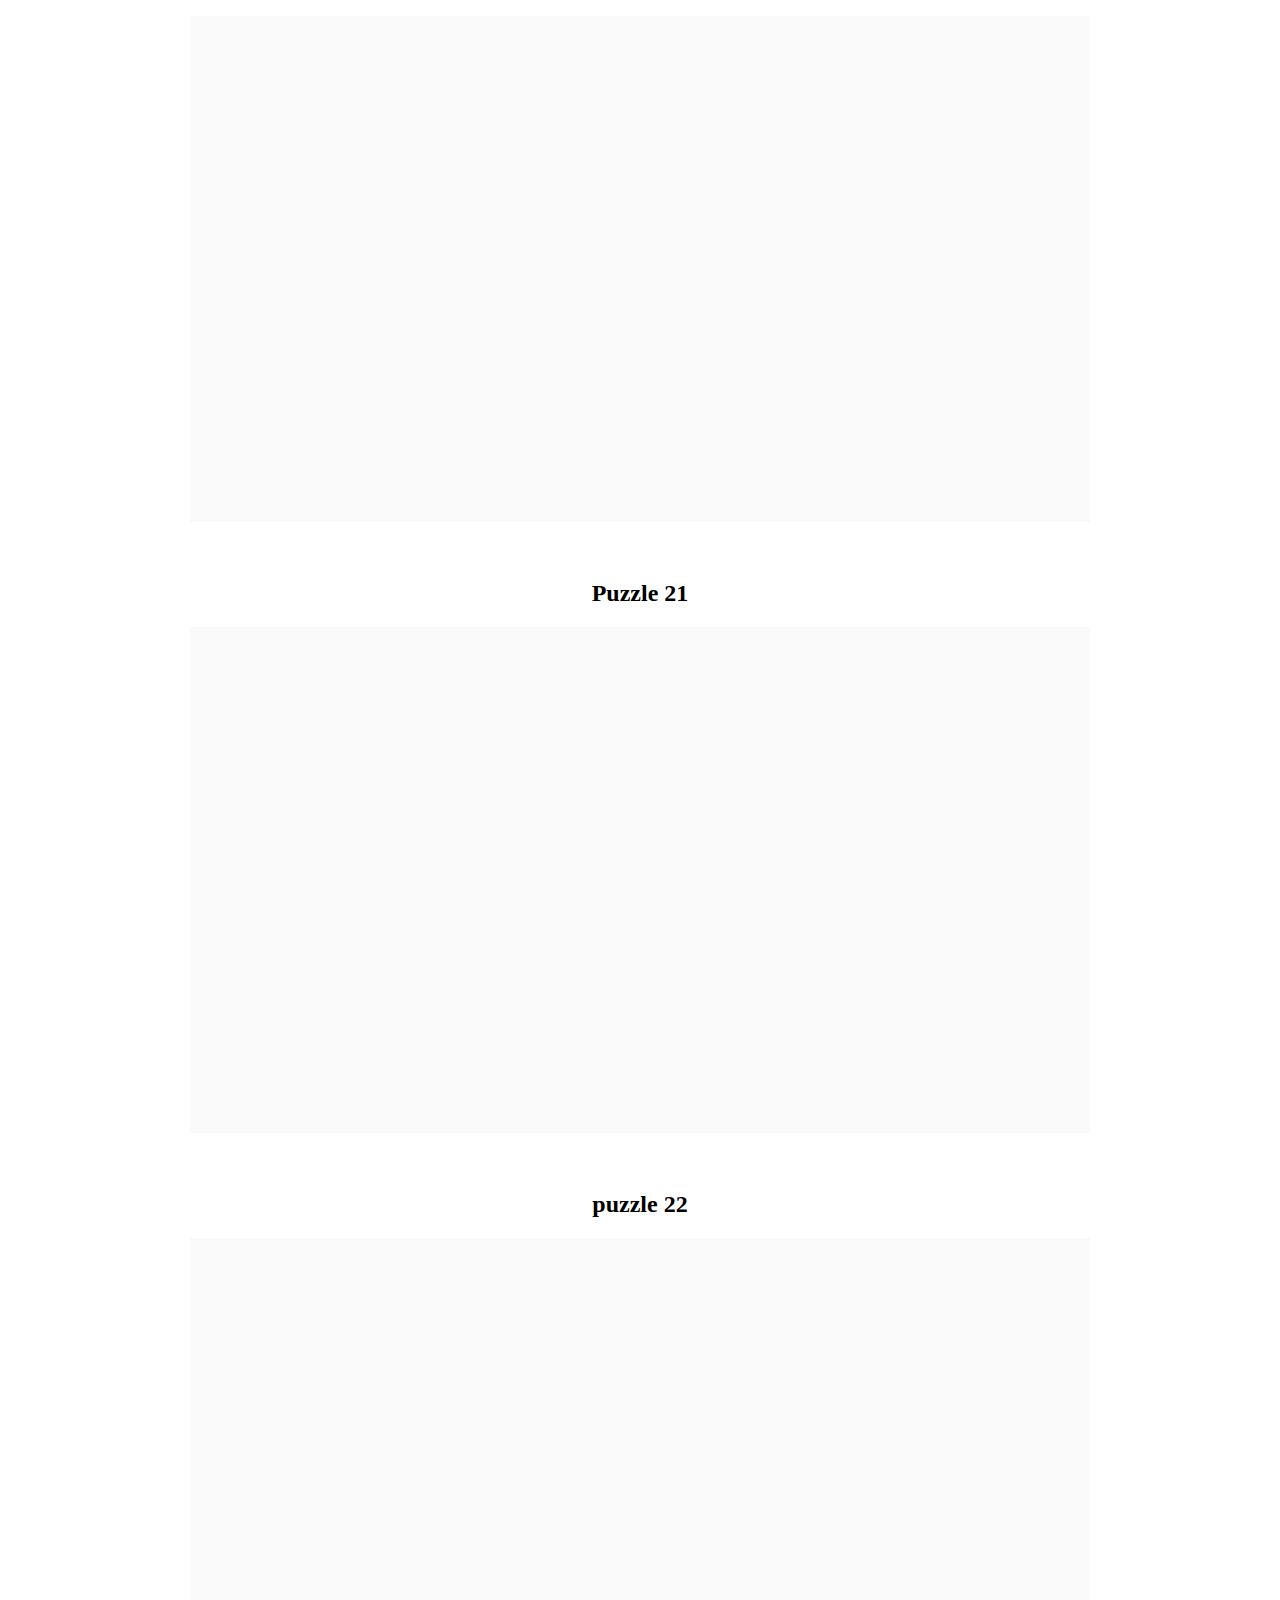
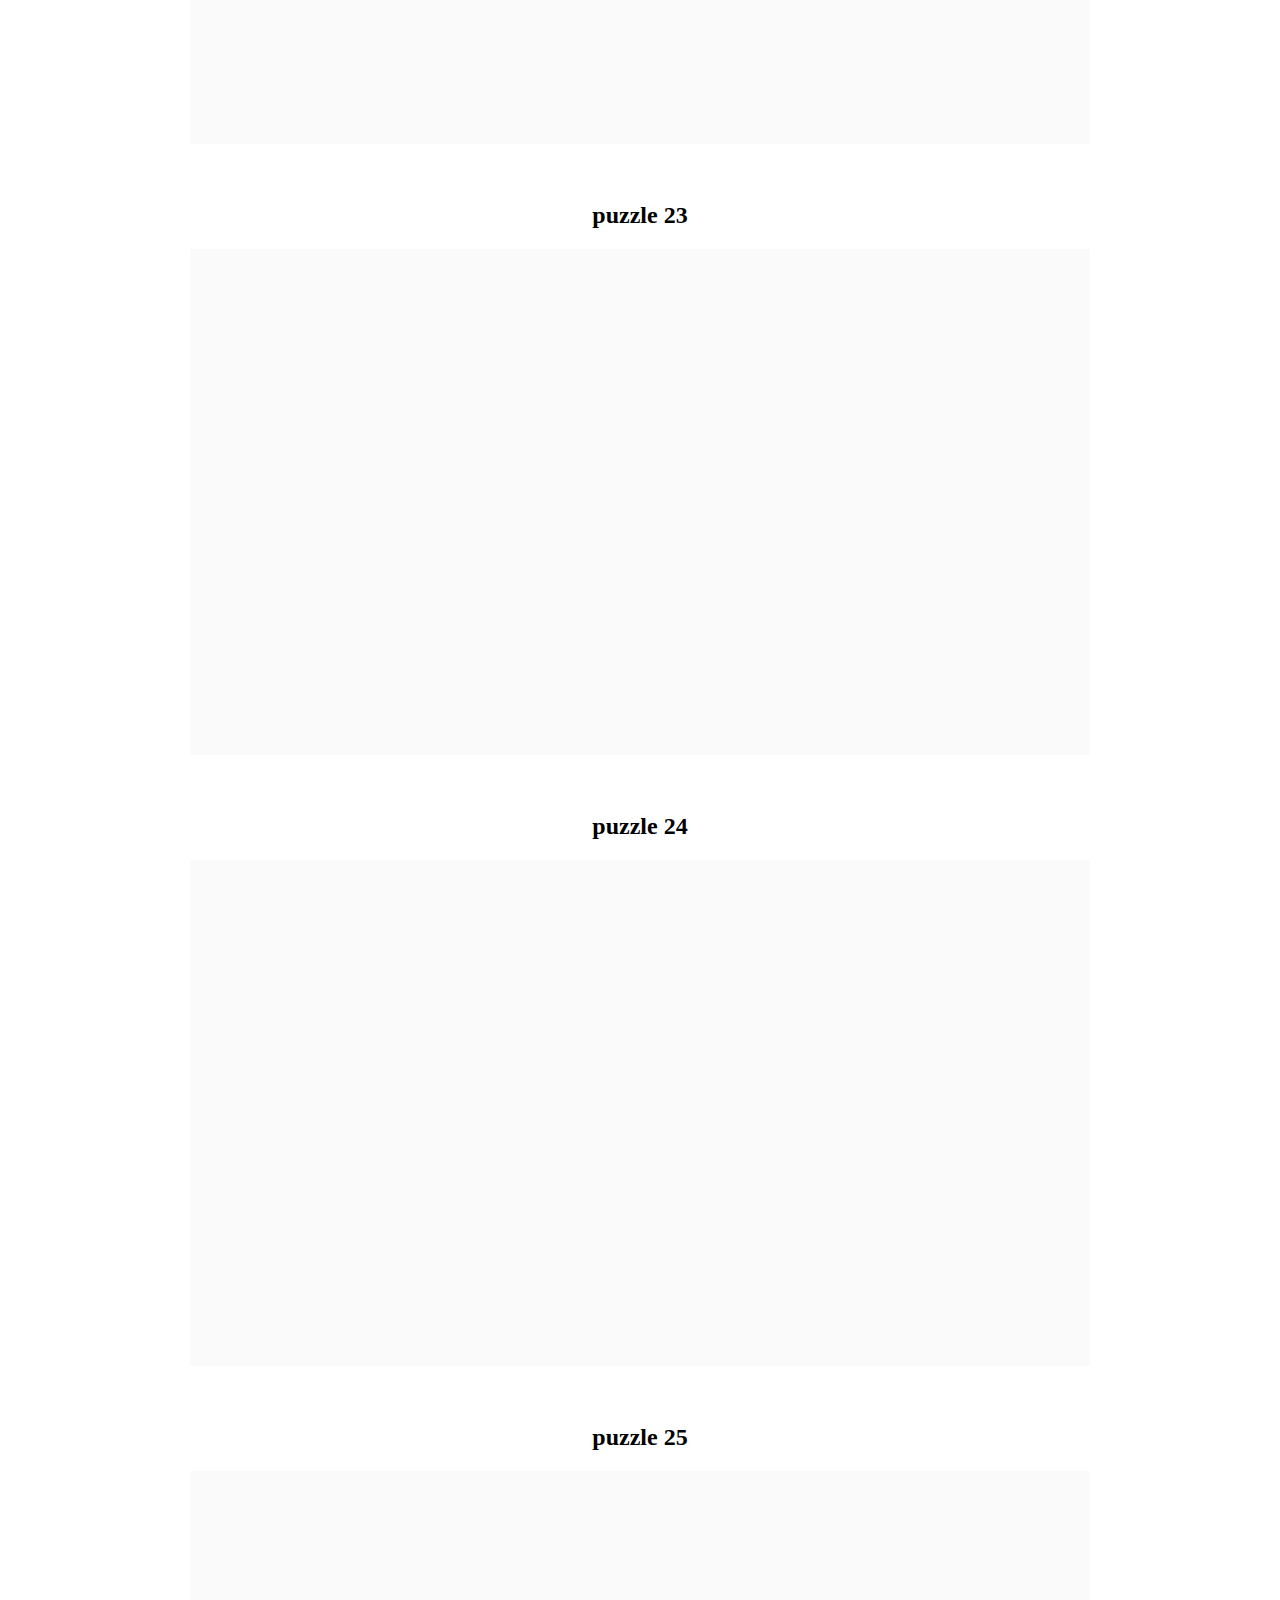
<file: 50knight.html>
<!DOCTYPE html>
<html>
  <head>
    <link rel="icon" type="image/png" href="favicon.png">
        <title>
            chessimprovement.org
        </title> 
        <link rel="stylesheet" href="50knight.css">
    <script>
var o_options = {
    domain: 'na-23.outseta.com',
    load: 'auth,customForm,emailList,leadCapture,nocode,profile,support'
};
</script>
<script src="https://cdn.outseta.com/outseta.min.js"
        data-options="o_options">
</script>
            </head>
            <body>
<div id="topp">
  <div class="center-button">
  <a href="index.html">
    <button style="border: 3px solid black; font-size: 30px; color: white; 
    padding: 5px 140px; border-radius: 80px; background-color: transparent; backdrop-filter: blur(4px);">
<h2>Home page</h2>
    </button>
  </a>
  </div>
  <br>
  </div>
  <h1>50 knight forks to solve</h1>
  <br>
  <h2>Solutions at the bottom</h2>
  <h2>Introduction</h2>
<h2>puzzle 1/Introduction</h2>
<div class="iframe-container">
   <iframe width="600" height="371" src="https://lichess.org/study/embed/YY3IGSq1/xeVWE0J5" frameborder=0></iframe>
</div>
<br>
<h2>puzzle 2</h2>
<div class="iframe-container">
 <iframe width="600" height="371" src="https://lichess.org/study/embed/YY3IGSq1/fU16K1zA" frameborder=0></iframe>
</div>
<br>
<h2>puzzle 3</h2>
<div class="iframe-container">
    <iframe width="600" height="371" src="https://lichess.org/study/embed/YY3IGSq1/FCgd3iN7" frameborder=0></iframe>
</div>
<br>
<h2>puzzle 4</h2>
<div class="iframe-container">
   <iframe width="600" height="371" src="https://lichess.org/study/embed/YY3IGSq1/55EGvsCj" frameborder=0></iframe>
</div>
<br>
<h2>puzzle 5</h2>
<div class="iframe-container">
<iframe width="600" height="371" src="https://lichess.org/study/embed/YY3IGSq1/RqU3eCTg" frameborder=0></iframe>
</div>
<br>
<h2>puzzle 6</h2>
<div class="iframe-container">
    <iframe width="600" height="371" src="https://lichess.org/study/embed/YY3IGSq1/g2UhPvCO" frameborder=0></iframe>
</div>
<br>
<h2>puzzle 7</h2>
<div class="iframe-container">
    <iframe width="600" height="371" src="https://lichess.org/study/embed/YY3IGSq1/Mv649iUB" frameborder=0></iframe>
  </div>
  <br>
<h2>puzzle 8</h2>
<div class="iframe-container">
    <iframe width="600" height="371" src="https://lichess.org/study/embed/YY3IGSq1/sBQrdNck" frameborder=0></iframe>
  </div>
  <br>
<h2>puzzle 9</h2>
<div class="iframe-container">
    <iframe width="600" height="371" src="https://lichess.org/study/embed/YY3IGSq1/4znFrFm4" frameborder=0></iframe>
</div>
  <br>
<h2>puzzle 10</h2>
<div class="iframe-container">
<iframe width="600" height="371" src="https://lichess.org/study/embed/YY3IGSq1/6gpk5xuJ" frameborder=0></iframe>
  </div>
  <br>
  <h2>puzzle 11</h2>
  <div class="iframe-container">
    <iframe width="600" height="371" src="https://lichess.org/study/embed/YY3IGSq1/ePMz3svI" frameborder=0></iframe>
</div>
<br>
<h2>puzzle 12</h2>
<div class="iframe-container">
    <iframe width="600" height="371" src="https://lichess.org/study/embed/YY3IGSq1/j3Y2u25O" frameborder=0></iframe>
</div>
<br>
<h2>puzzle 13</h2>
<div class="iframe-container">
    <iframe width="600" height="371" src="https://lichess.org/study/embed/YY3IGSq1/v7MgMNNA" frameborder=0></iframe>
</div>
<br>
<h2>pzzle 14</h2>
<div class="iframe-container">
    <iframe width="600" height="371" src="https://lichess.org/study/embed/YY3IGSq1/jhk5hwps" frameborder=0></iframe>
</div>
<br>
<h2>puzzle 15</h2>
<div class="iframe-container">
    <iframe width="600" height="371" src="https://lichess.org/study/embed/YY3IGSq1/WJ1BbAsU" frameborder=0></iframe>
</div>
<br>
<h2>puzzle 16</h2>
<div class="iframe-container">
    <iframe width="600" height="371" src="https://lichess.org/study/embed/YY3IGSq1/z8EeiDbp" frameborder=0></iframe>
</div>
<br>
  <h2>puzzle 17</h2>
  <div class="iframe-container">
    <iframe width="600" height="371" src="https://lichess.org/study/embed/YY3IGSq1/3u6LYzFC" frameborder=0></iframe>
</div>
<br>
<h2>puzzle 18</h2>
<div class="iframe-container">
   <iframe width="600" height="371" src="https://lichess.org/study/embed/YY3IGSq1/ZjNo8KcH" frameborder=0></iframe>
</div>
<br>
<h2>puzzle 19</h2>
<div class="iframe-container">
   <iframe width="600" height="371" src="https://lichess.org/study/embed/YY3IGSq1/1btiRedu" frameborder=0></iframe>
</div>
<br>
<h2>puzzle 20</h2>
<div class="iframe-container">
    <iframe width="600" height="371" src="https://lichess.org/study/embed/YY3IGSq1/IeWzaZ8y" frameborder=0></iframe>
</div>
<br>
<h2>Puzzle 21</h2>
<div class="iframe-container">
    <iframe width="600" height="371" src="https://lichess.org/study/embed/YY3IGSq1/SJ2SZDPf" frameborder=0></iframe>
</div>
<br>
<h2>puzzle 22</h2>
<div class="iframe-container">
   <iframe width="600" height="371" src="https://lichess.org/study/embed/YY3IGSq1/uPfFuqiB" frameborder=0></iframe>
</div>
<br>
  <h2>puzzle 23</h2>
  <div class="iframe-container">
    <iframe width="600" height="371" src="https://lichess.org/study/embed/YY3IGSq1/01uRIzw6" frameborder=0></iframe>
</div>
<br>
<h2>puzzle 24</h2>
<div class="iframe-container">
    <iframe width="600" height="371" src="https://lichess.org/study/embed/YY3IGSq1/khS4wjv9" frameborder=0></iframe>
</div>
<br>
<h2>puzzle 25</h2>
<div class="iframe-container">
  <iframe width="600" height="371" src="https://lichess.org/study/embed/YY3IGSq1/eoag1OYr" frameborder=0></iframe>
</div>
<br>
<h2>puzzle 26</h2>
<div class="iframe-container">
  <iframe width="600" height="371" src="https://lichess.org/study/embed/YY3IGSq1/TOOcry9m" frameborder=0></iframe>
</div>
<br>
<h2>puzzle 27</h2>
<div class="iframe-container">
  <iframe width="600" height="371" src="https://lichess.org/study/embed/YY3IGSq1/aZEesTtA" frameborder=0></iframe>
</div>
<br>
<h2>puzzle 28</h2>
<div class="iframe-container">
  <iframe width="600" height="371" src="https://lichess.org/study/embed/YY3IGSq1/dqjx3S65" frameborder=0></iframe>
</div>
<br>
  <h2>puzzle 29</h2>
  <div class="iframe-container">
    <iframe width="600" height="371" src="https://lichess.org/study/embed/YY3IGSq1/MaayD432" frameborder=0></iframe>
</div>
<br>
<h2>puzzle 30</h2>
<div class="iframe-container">
  <iframe width="600" height="371" src="https://lichess.org/study/embed/YY3IGSq1/cqkZQiHD" frameborder=0></iframe>
</div>
<br>
<h2>puzzle 31</h2>
<div class="iframe-container">
  <iframe width="600" height="371" src="https://lichess.org/study/embed/YY3IGSq1/DsWTsryi" frameborder=0></iframe>
</div>
<br>
<h2>puzzle 32</h2>
<div class="iframe-container">
 <iframe width="600" height="371" src="https://lichess.org/study/embed/YY3IGSq1/r7GFkwCf" frameborder=0></iframe>
</div>
<br>
<h2>puzzle 33</h2>
<div class="iframe-container">
  <iframe width="600" height="371" src="https://lichess.org/study/embed/YY3IGSq1/kfxSQ501" frameborder=0></iframe>
</div>
<br>
<h2>puzzle 34</h2>
<div class="iframe-container">
  <iframe width="600" height="371" src="https://lichess.org/study/embed/YY3IGSq1/Ri7h3A8w" frameborder=0></iframe>
</div>
<br>
  <h2>puzzle 35</h2>
  <div class="iframe-container">
    <iframe width="600" height="371" src="https://lichess.org/study/embed/YY3IGSq1/wSVnjIv4" frameborder=0></iframe>
</div>
<br>
<h2>puzzle 36</h2>
<div class="iframe-container">
  <iframe width="600" height="371" src="https://lichess.org/study/embed/YY3IGSq1/c6jYuGu1" frameborder=0></iframe>
</div>
<br>
<h2>puzzle 37</h2>
<div class="iframe-container">
    <iframe width="600" height="371" src="https://lichess.org/study/embed/YY3IGSq1/bRtAomGB" frameborder=0></iframe>
</div>
<br>
<h2>puzzle 38</h2>
<div class="iframe-container">
  <iframe width="600" height="371" src="https://lichess.org/study/embed/YY3IGSq1/qhagKbbX" frameborder=0></iframe>
</div>
<br>
<h2>puzzle 39</h2>
<div class="iframe-container">
  <iframe width="600" height="371" src="https://lichess.org/study/embed/YY3IGSq1/mEVSoRB2" frameborder=0></iframe>
</div>
<br>
<h2>puzzle 40</h2>
<div class="iframe-container">
  <iframe width="600" height="371" src="https://lichess.org/study/embed/YY3IGSq1/gScbJ0NP" frameborder=0></iframe>
</div>
<br>
  <h2>puzzle 41</h2>
  <div class="iframe-container">
    <iframe width="600" height="371" src="https://lichess.org/study/embed/YY3IGSq1/km1BFm6I" frameborder=0></iframe>
</div>
<br>
<h2>puzzle 42</h2>
<div class="iframe-container">
  <iframe width="600" height="371" src="https://lichess.org/study/embed/YY3IGSq1/DTtTCGly" frameborder=0></iframe>
</div>
<br>
<h2>puzzle 43</h2>
<div class="iframe-container">
  <iframe width="600" height="371" src="https://lichess.org/study/embed/YY3IGSq1/8l5Dr6Cy" frameborder=0></iframe>
</div>
<br>
<h2>puzzle 44</h2>
<div class="iframe-container">
  <iframe width="600" height="371" src="https://lichess.org/study/embed/YY3IGSq1/agezH5S5" frameborder=0></iframe>
</div>
<br>
<h2>puzzle 45</h2>
<div class="iframe-container">
 <iframe width="600" height="371" src="https://lichess.org/study/embed/YY3IGSq1/qZqYvsGE" frameborder=0></iframe>
</div>
<br>
<h2>puzzle 46</h2>
<div class="iframe-container">
  <iframe width="600" height="371" src="https://lichess.org/study/embed/YY3IGSq1/JjpEghfU" frameborder=0></iframe>
</div>
<br>
  <h2>puzzle 47</h2>
  <div class="iframe-container">
    <iframe width="600" height="371" src="https://lichess.org/study/embed/YY3IGSq1/lkwQr2Dj" frameborder=0></iframe>
</div>
<br>
<h2>puzzle 48</h2>
<div class="iframe-container">
  <iframe width="600" height="371" src="https://lichess.org/study/embed/YY3IGSq1/rRhQBe0G" frameborder=0></iframe>
</div>
<br>
<h2>puzzle 49</h2>
<div class="iframe-container">
 <iframe width="600" height="371" src="https://lichess.org/study/embed/YY3IGSq1/cpgxHFlN" frameborder=0></iframe>
</div>
<br>
<h2>puzzle 50</h2>
<div class="iframe-container">
  <iframe width="600" height="371" src="https://lichess.org/study/embed/YY3IGSq1/GLQCLwId" frameborder=0></iframe>
</div>
<br>
<h2>puzzle 51</h2>
<div class="iframe-container">
  <iframe width="600" height="371" src="https://lichess.org/study/embed/4vLI9gia/AitWXcXX" frameborder=0></iframe>
</div>
<pre>
<h2>
  Puzzle solutions
Puzzle 1, 1... Nd6+ 2. Kg5 Nxe8 
Puzzle 2, 1. Nxc7+ Ke7 2. Nxa8  
Puzzle 3, 1... Nd3+ 2. Kf1 Nxc5 
Puzzle 4, 1... Nb5+ 2. Kd5 Nxa7 
Puzzle 5, 1... Nc3 2. Qa1 Nxd1 3. Qxd1 
Puzzle 6, 1. Ne8+ Kg8 2. Nxd6 
Puzzle 7, 1... Nf3+ 2. Kg2 Nxd4 
Puzzle 8, 1... Nc2+ 2. Kxa4 Nxa1 
Puzzle 9, 1. Nd4+ Kd6 2. Nxe2 
Puzzle 10, 1. Nd7+ Ke7 2. Nxb8 
Puzzle 11, 1. Nc6+ Kb3 2. Nxe7 
Puzzle 12, 1. Nb6+ Kb8 2. Nxd7+ 
Puzzle 13, 1. Ne5+ Kf8 2. Nxc4 Bxc4 3. Bd3 Ne4 
Puzzle 14, 1. Nd7+ Ke6 2. Nxb8 
Puzzle 15, 1. Ne4 Qe3 2. Nxf2  
Puzzle 16, 1. Qxb2+ Kxb2 2. Nc4+ Kb1 3. Nxd6 
Puzzle 17, 1. Qxd7 Rxd7 2. Ne6+ Kh8 3. Nxc5 
Puzzle 18, 1... Qxh2+ 2. Kxh2 Ng4+ 3. Kg2 Nxe3+ 
Puzzle 19, 1... Qxd4+ 2. Qxd4 Ne2+ 3. Kh1 Nxd4  
Puzzle 20, 1... Qb1+ 2. Kh2 Ng4+ 3. Kh3 Nxf6 
Puzzle 21, 1... Rxe4 2. Qxe4 Ng3+ 3. Kg2 Nxe4 
Puzzle 22, 1... Rxc3 2. Rxc3 Ne4+ 3. Ke3 Nxc3 
Puzzle 23, 1. Qxd4+ Qxd4 2. Ne6+ Kg8 3. Nxd4 
Puzzle 24, 1. Qxh7+ Kf8 2. Nxe6+ Ke7 3. Nxd8 
Puzzle 25, 1... Qxc1+ 2. Qxc1 Ne2+ 3. Kf2 Nxc1 
Puzzle 26, 1... Qxd4 2. Qxd4 Ne2+ 3. Kh1 Nxd4 
Puzzle 27, 1... Qxd1 2. Rxd1 Nc3 3. Raa1 Nxd1 4. Rxd1 
Puzzle 28, 1... Qxf1+ 2. Kxf1 Ne3+ 3. Kg1 Nxg4 
Puzzle 29, 1. Rxd8+ Kxd8 2. Nf7+ Ke8 3. Nxh8 
Puzzle 30, 1. Qxe6 Rxe6 2. Nf7+ Kg8 3. Nxd8  
Puzzle 31, 1. bxa3 Rxb1 2. Nc3 Ra1 3. Nxa4 
Puzzle 32, 1. Qxd8 Qxd8 2. Nf7+ Kg8 3. Nxd8 
Puzzle 33, 1... Qxf1+ 2. Kxf1 Ne3+ 3. Ke1 Nxc2+ 
Puzzle 34, 1. hxg6+ Kxg6 2. Ne7+ Kf7 3. Nxc8 
Puzzle 35, 1. Rxe7 Kxe7 2. Nc6+ Ke6 3. Nxd8+ 
Puzzle 36, 1... Qxg5 2. Qxg5 Nf3+ 3. Kg2 Nxg5 
Puzzle 37, 1... Qxc3 2. Qxc3 Nxe2+ 3. Kh1 Nxc3 
Puzzle 38, 1... Rh1+ 2. Kxh1 Nxf2+ 3. Kh2 Nxd3  
Puzzle 39, 1. Qxc5 Qxc5 2. Nd7+ Kc7 3. Nxc5 
Puzzle 40, 1. Qxe7+ Kxe7 2. Ng6+ Ke8 3. Nxh8 
Puzzle 41, 1. Qxf8+ Kxf8 2. Nxe6+ Kf7 3. Nxc7 
Puzzle 42, 1. Qxc8 Qxc8 2. Nxe7+ Kh8 3. Nxc8 
Puzzle 43, 1. Qxc6 Qxc6 2. Nxe7+ Kh8 3. Nxc6 
Puzzle 44, 1. Rg1+ Kh6 2. Ng8+ Kh5 3. Nxe7  
Puzzle 45, 1... Nxf4 2. Rxc7 Nxe2+ 
Puzzle 46, 1. Ng4+ Kg7 2. Rg8+ Kxg8 3. Nf6+ Kf8 4. Nxd5 
Puzzle 47, 1. Nxh5+ Kf8 2. g7+ Kg8 3. Nf6+ Kxg7 4. Nxd7 
Puzzle 48, 1. Nd6+ Kd8 2. Nb7+ Kc8 3. Nxa5 
Puzzle 49, 1. Rxg5+ Rg7 2. Rxg7+ Kxg7 3. Nf5+ Kg8 4. Nxg3 
Puzzle 50, 1... Qd3 
</h2>
</pre>
</body>
</html>
</file>
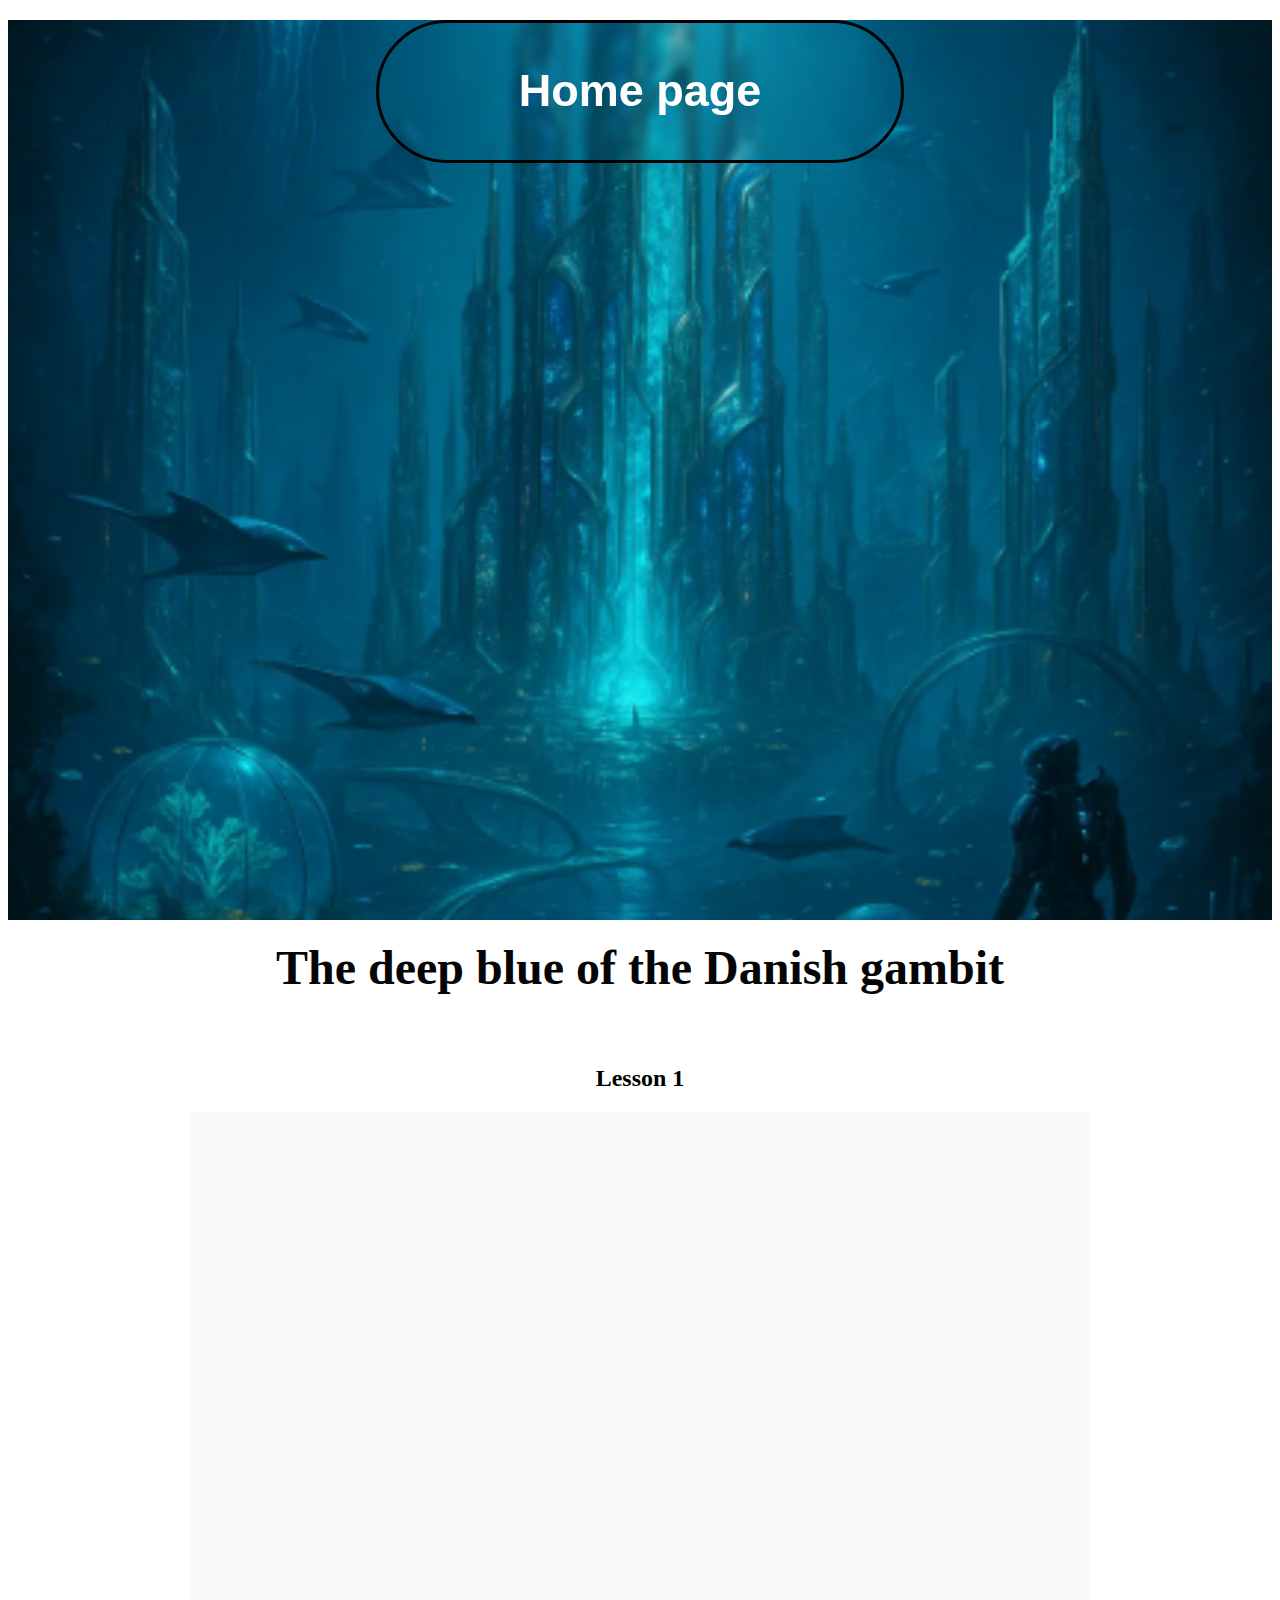
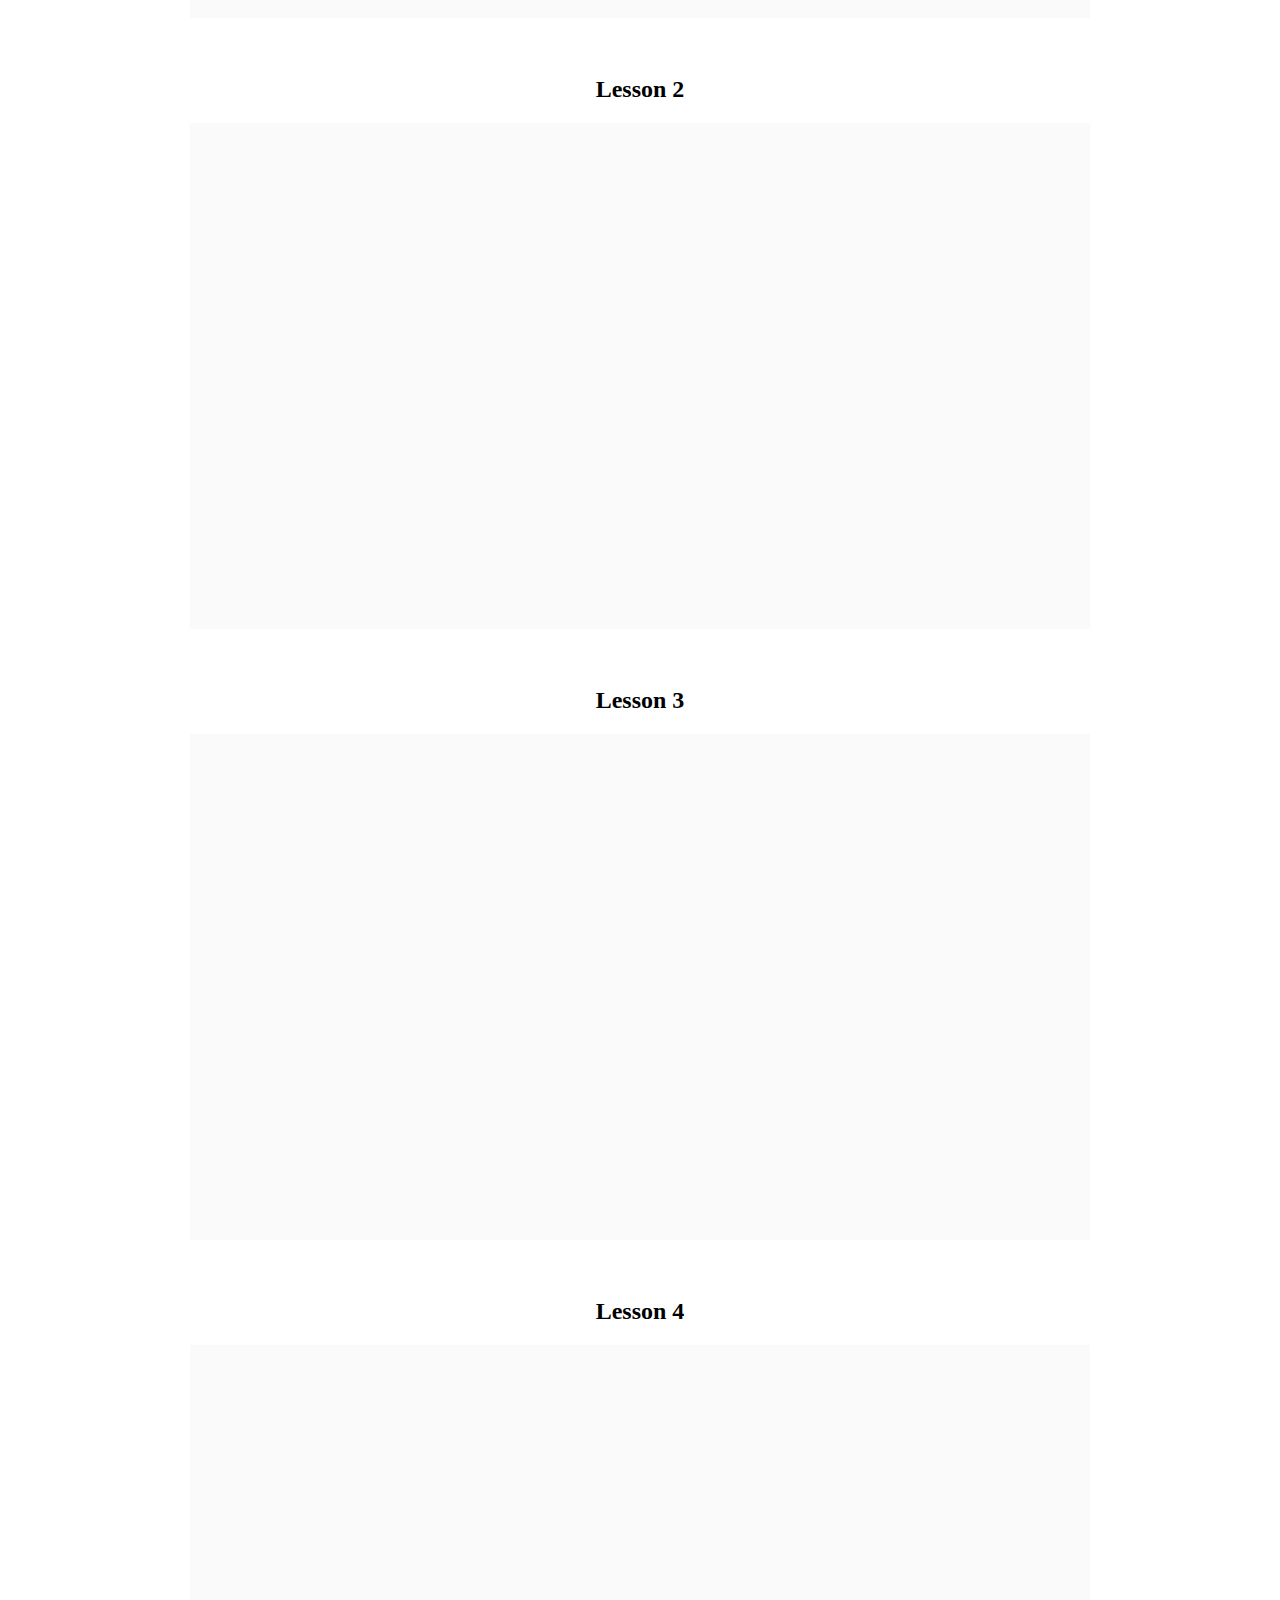
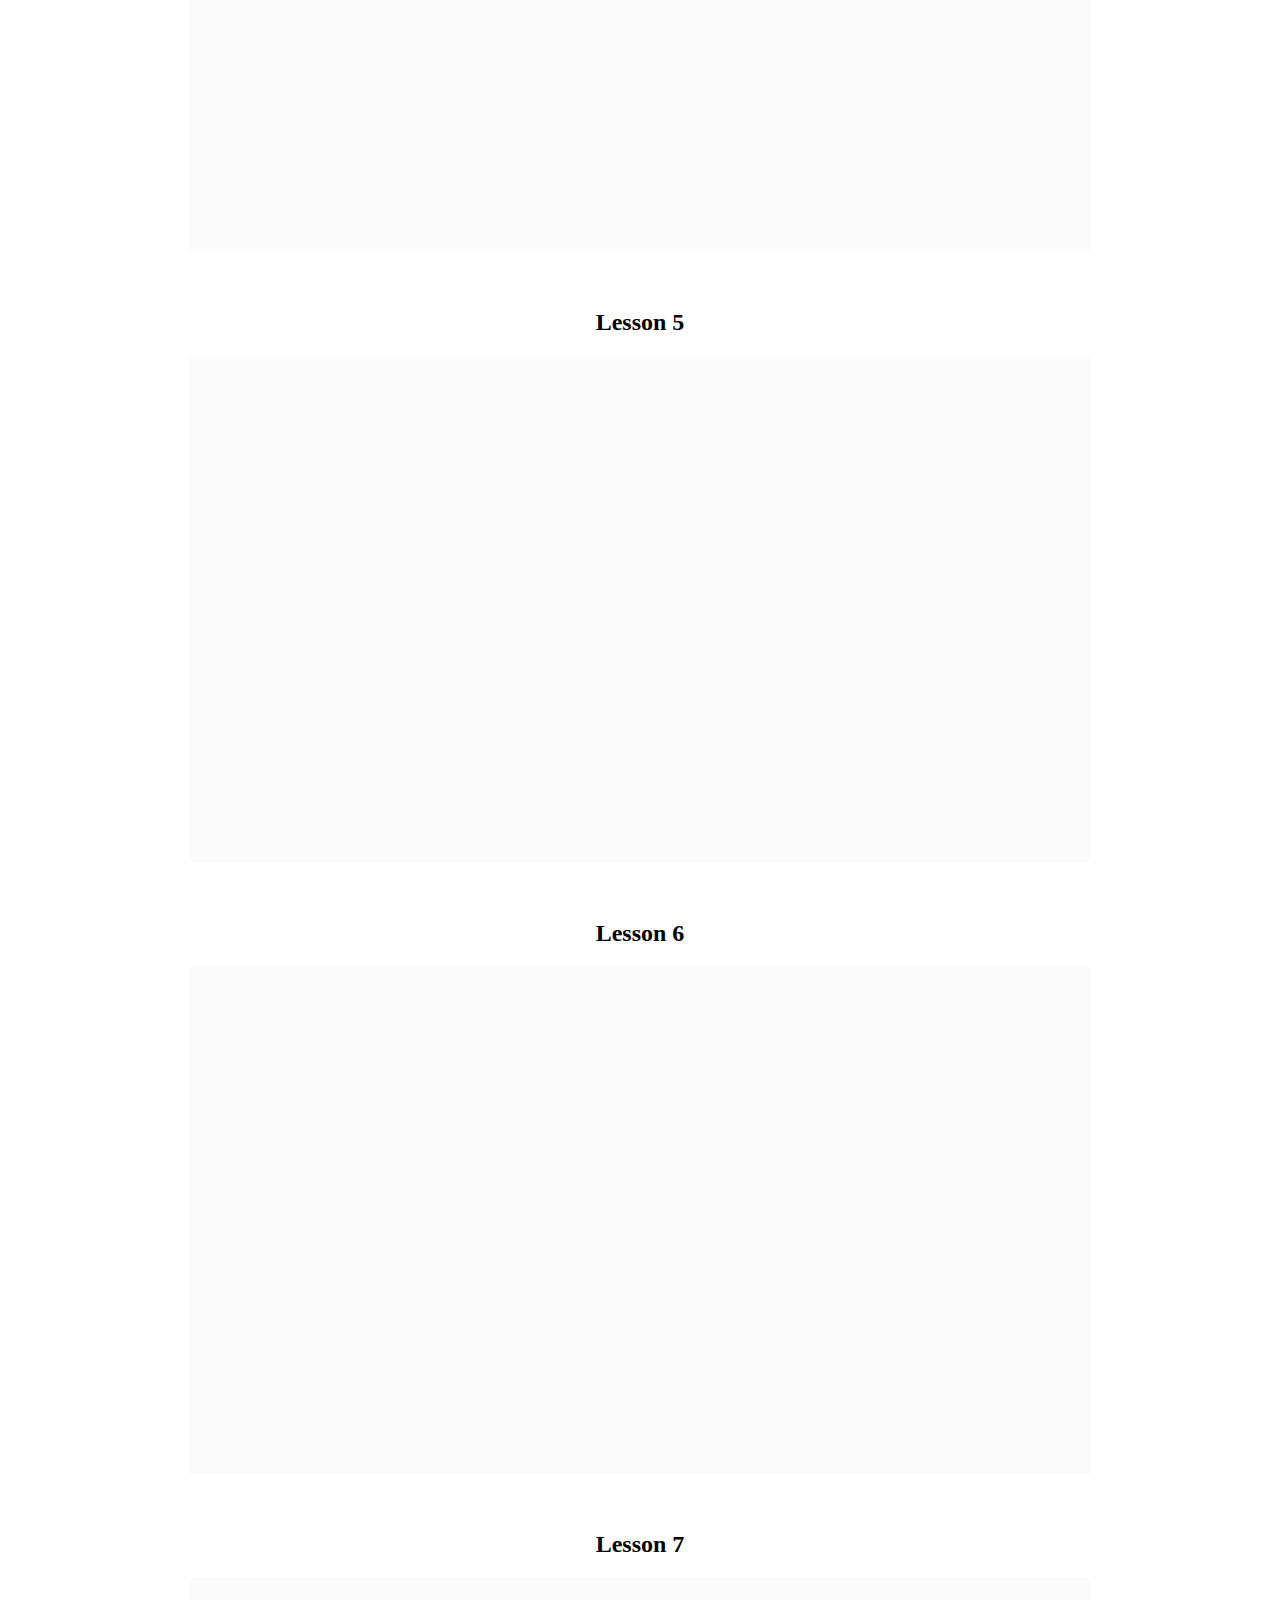
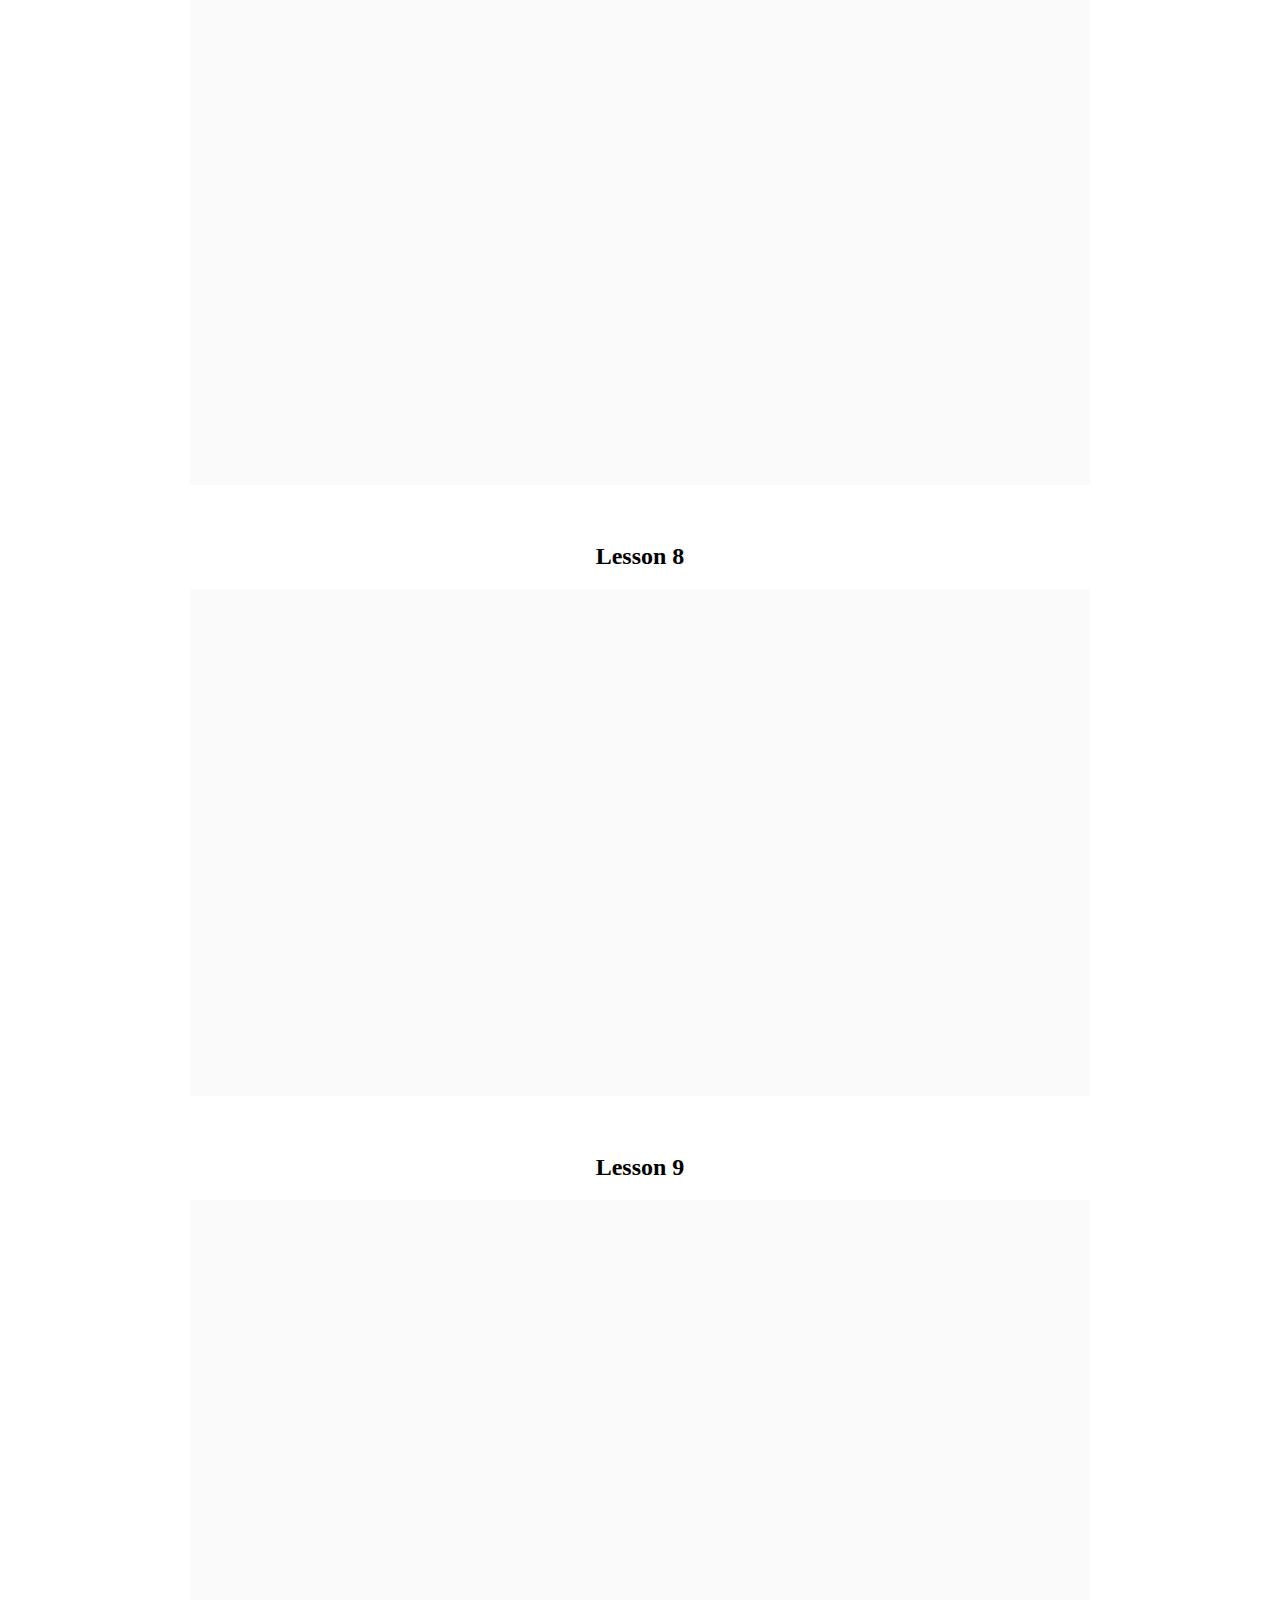
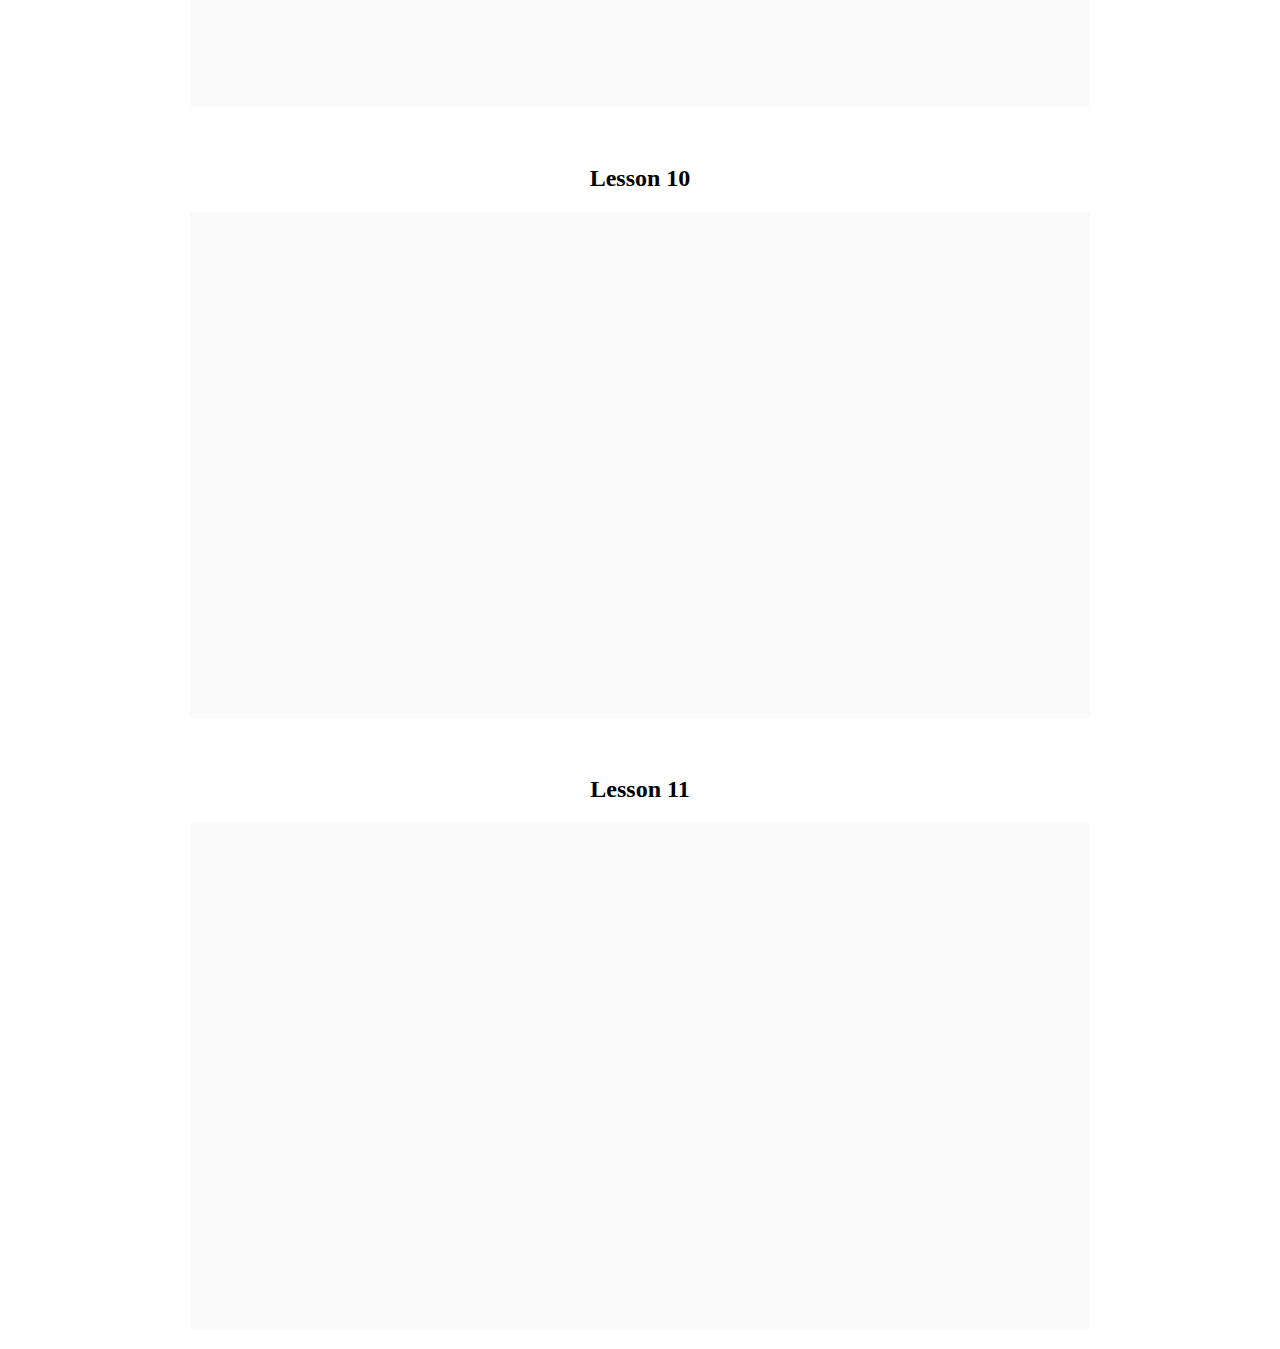
<file: danish.html>
<!DOCTYPE html>
<html>
  <head>
    <link rel="icon" type="image/png" href="favicon.png">
        <title>
            Chesslessons.com
        </title> 
        <link rel="stylesheet" href="danish-style.css">
   <script>
var o_options = {
    domain: 'na-23.outseta.com',
    load: 'auth,customForm,emailList,leadCapture,nocode,profile,support'
};
</script>
<script src="https://cdn.outseta.com/outseta.min.js"
        data-options="o_options">
</script>
            </head>
            <body>
<div id="topp">
  <div class="center-button">
  <a href="index.html">
    <button style="border: 3px solid black; font-size: 30px; color: white; 
    padding: 5px 140px; border-radius: 80px; background-color: transparent; backdrop-filter: blur(4px);">
<h2>Home page</h2>
    </button>
  </a>
  </div>
  <br>
  </div>
  <h1>The deep blue of the Danish gambit</h1>
  <br>
  <h2>Lesson 1</h2>
  <div class="iframe-container">
  <iframe width="600" height="371" src="https://lichess.org/study/embed/O3Aux3p4/YDObsrWg" frameborder=0></iframe>
</div>
<br>
<h2>Lesson 2</h2>
<div class="iframe-container">
 <iframe width="600" height="371" src="https://lichess.org/study/embed/O3Aux3p4/sjvVZZJs" frameborder=0></iframe>
</div>
<br>
<h2>Lesson 3</h2>
<div class="iframe-container">
<iframe width="600" height="371" src="https://lichess.org/study/embed/O3Aux3p4/ZBqUiGBS" frameborder=0></iframe>
</div>
<br>
<h2>Lesson 4</h2>
<div class="iframe-container">
<iframe width="600" height="371" src="https://lichess.org/study/embed/O3Aux3p4/z8qLw5mL" frameborder=0></iframe>
</div>
<br>
<h2>Lesson 5</h2>
<div class="iframe-container">
<iframe width="600" height="371" src="https://lichess.org/study/embed/O3Aux3p4/5LyOnhpo" frameborder=0></iframe>
</div>
<br>
<h2>Lesson 6</h2>
<div class="iframe-container">
  <iframe width="600" height="371" src="https://lichess.org/study/embed/O3Aux3p4/aojcHSL4" frameborder=0></iframe>
</div>
<br>
<h2>Lesson 7</h2>
<div class="iframe-container">
  <iframe width="600" height="371" src="https://lichess.org/study/embed/O3Aux3p4/CYDJQfvI" frameborder=0></iframe>
</div>
<br>
<h2>Lesson 8</h2>
<div class="iframe-container">
<iframe width="600" height="371" src="https://lichess.org/study/embed/O3Aux3p4/9FqYaUjV" frameborder=0></iframe>
  </div>
  <br>
<h2>Lesson 9</h2>
<div class="iframe-container">
<iframe width="600" height="371" src="https://lichess.org/study/embed/O3Aux3p4/MYDUrrei" frameborder=0></iframe>
  </div>
  <br>
<h2>Lesson 10</h2>
<div class="iframe-container">
  <iframe width="600" height="371" src="https://lichess.org/study/embed/O3Aux3p4/ZKRD6JQn" frameborder=0></iframe>
</div>
  <br>
<h2>Lesson 11</h2>
<div class="iframe-container">
<iframe width="600" height="371" src="https://lichess.org/study/embed/O3Aux3p4/l3H9admp" frameborder=0></iframe>
  </div>
</body>
</html>
</file>
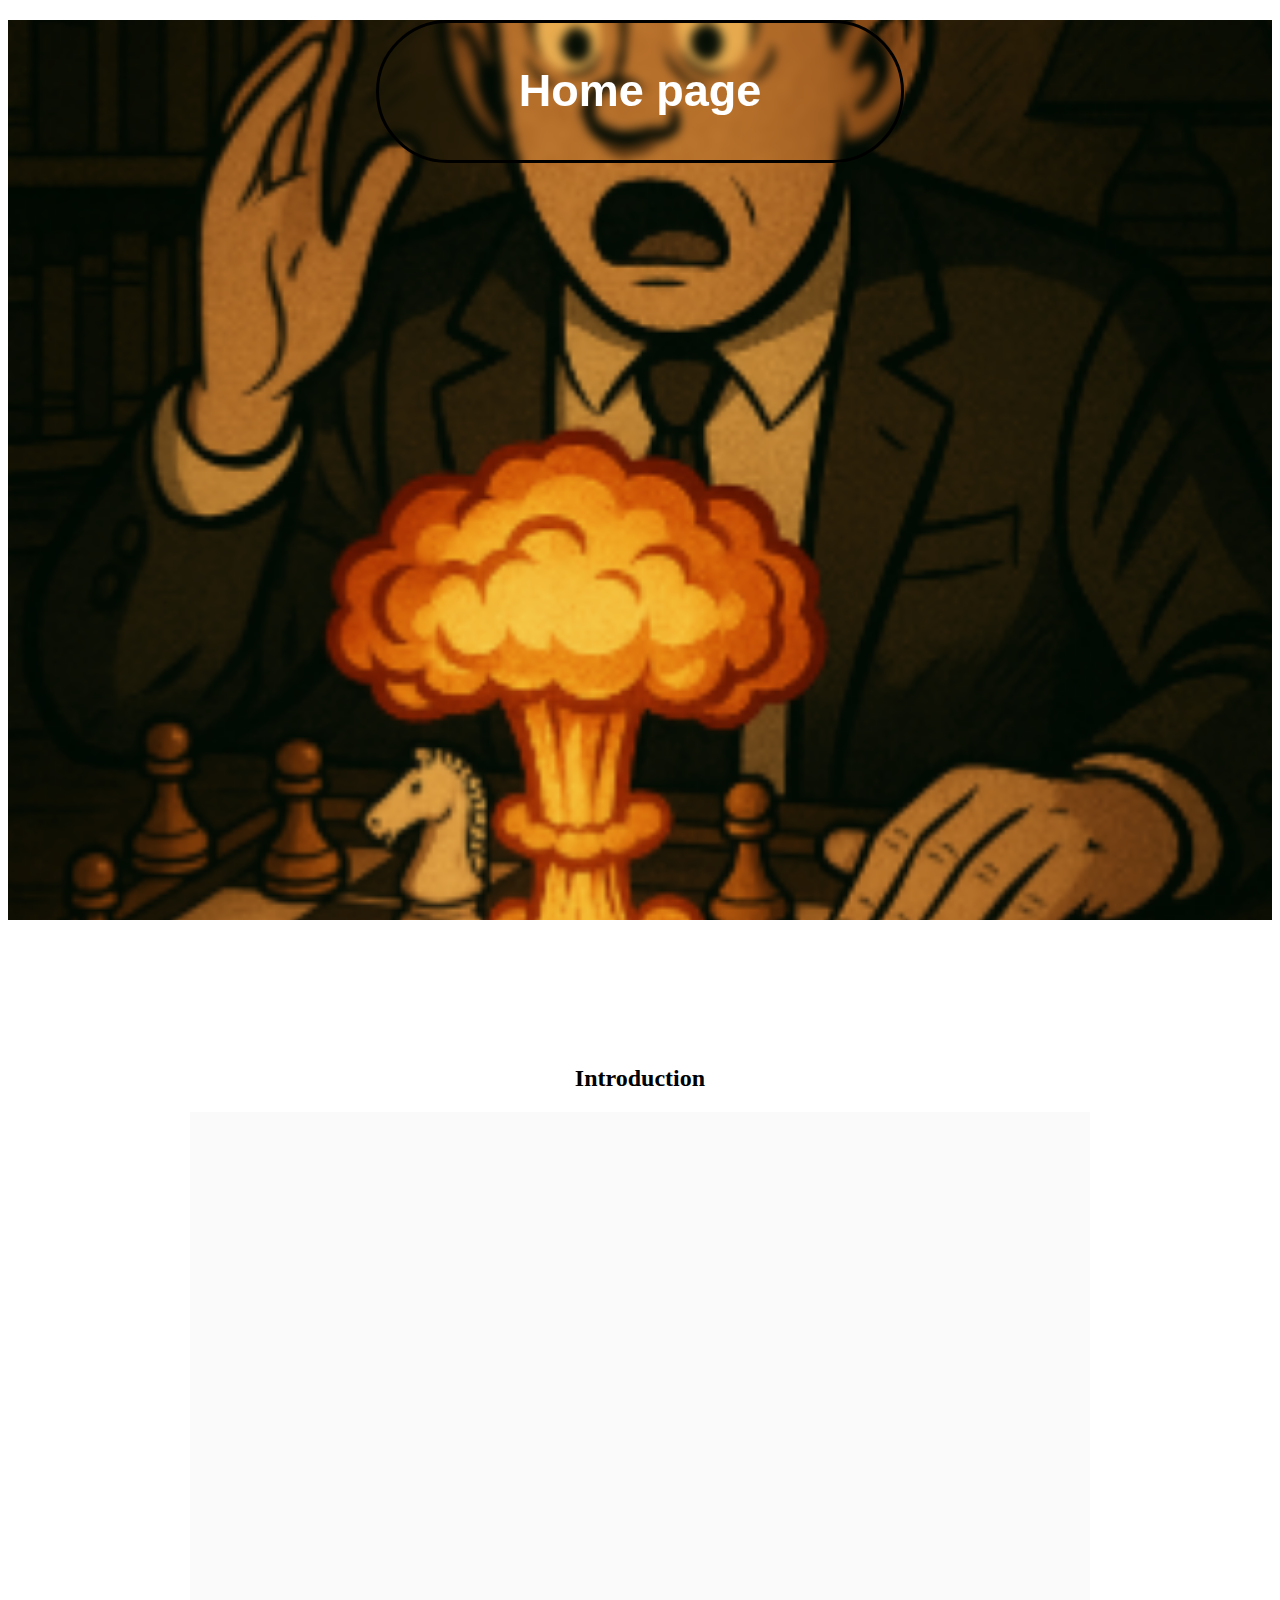
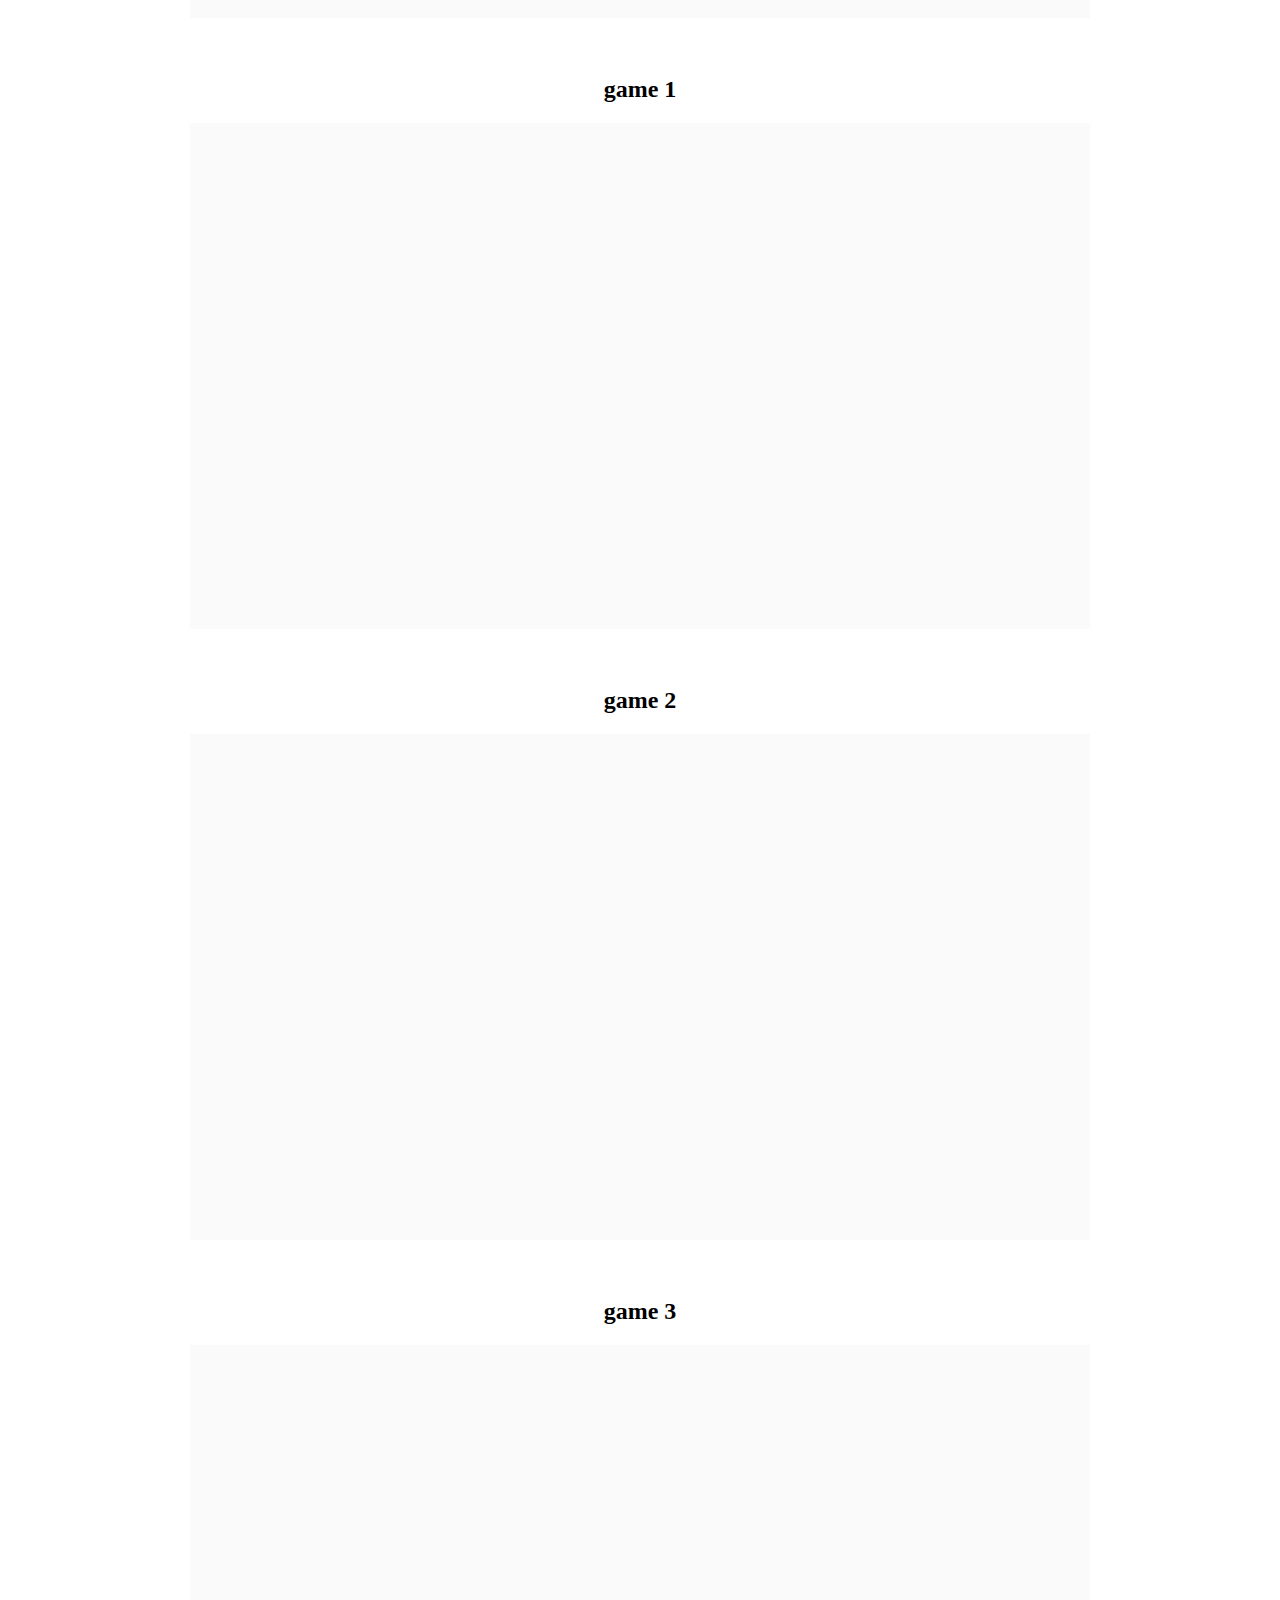
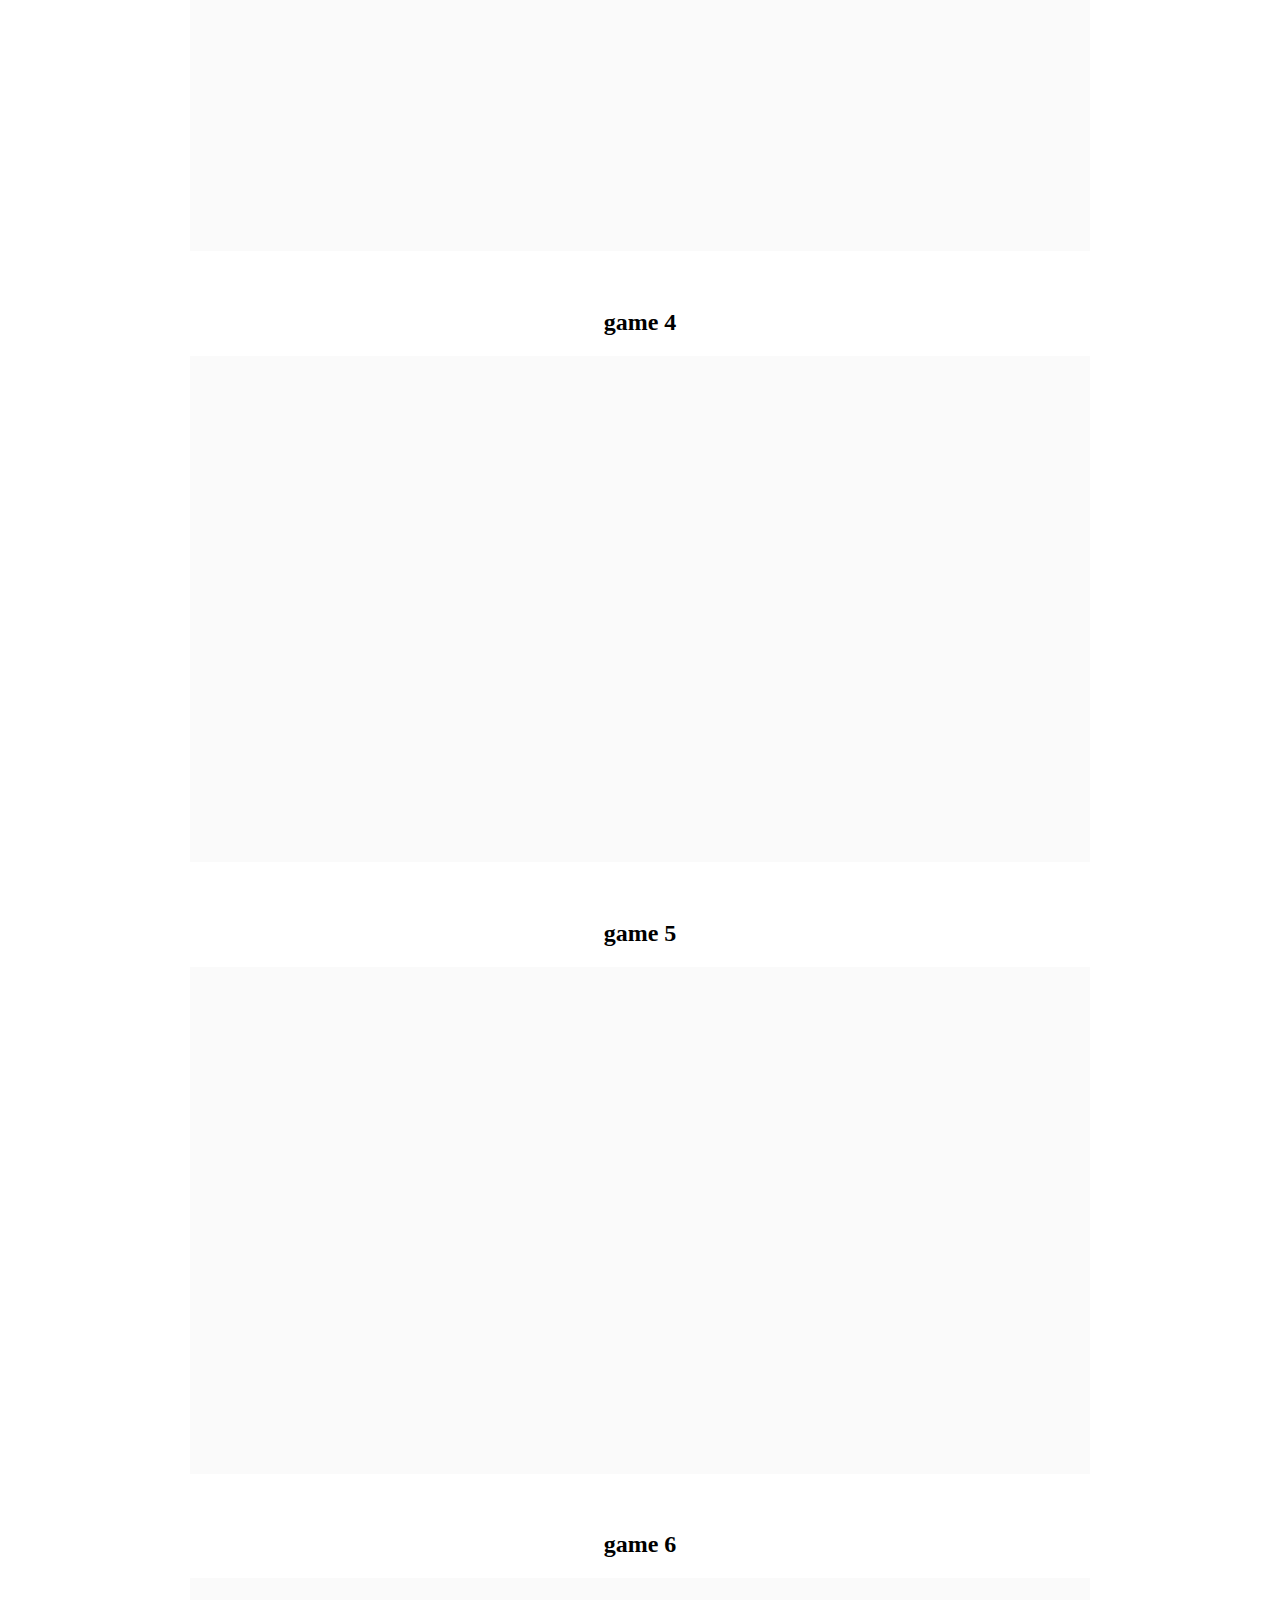
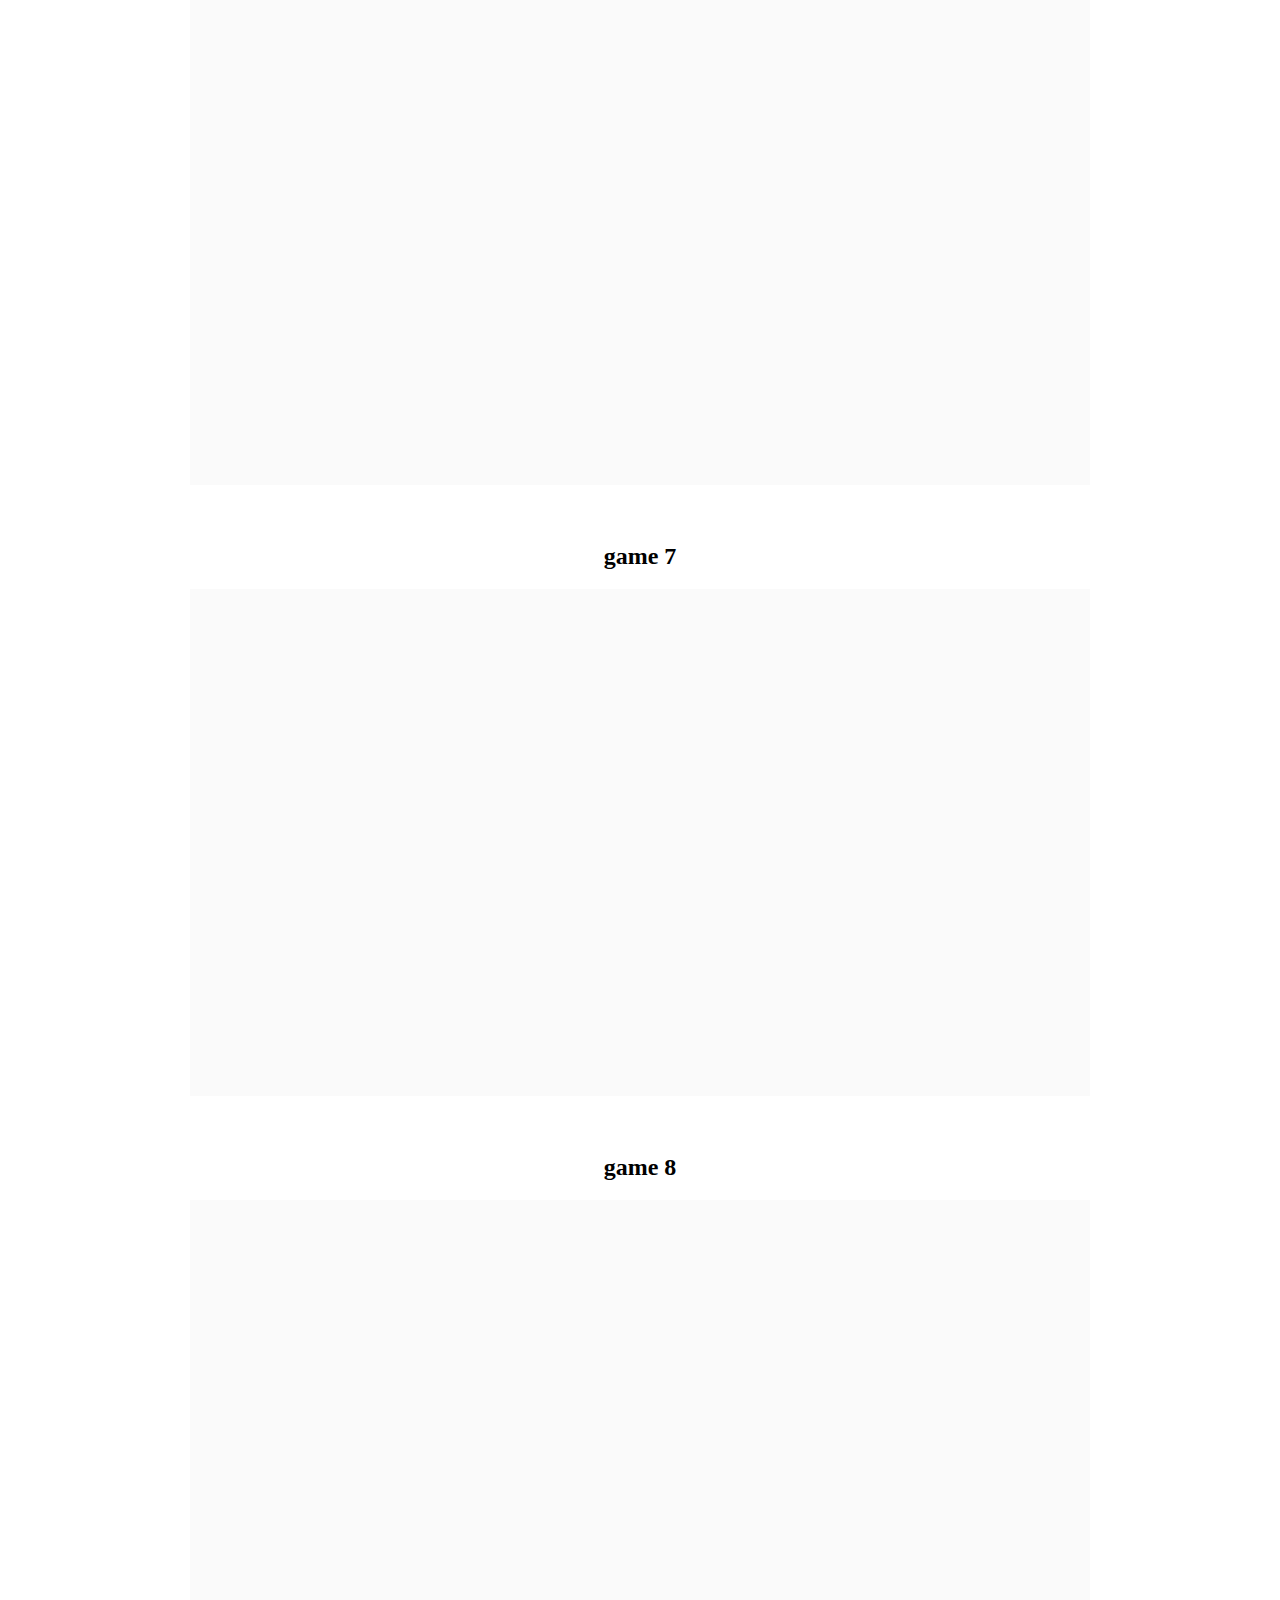
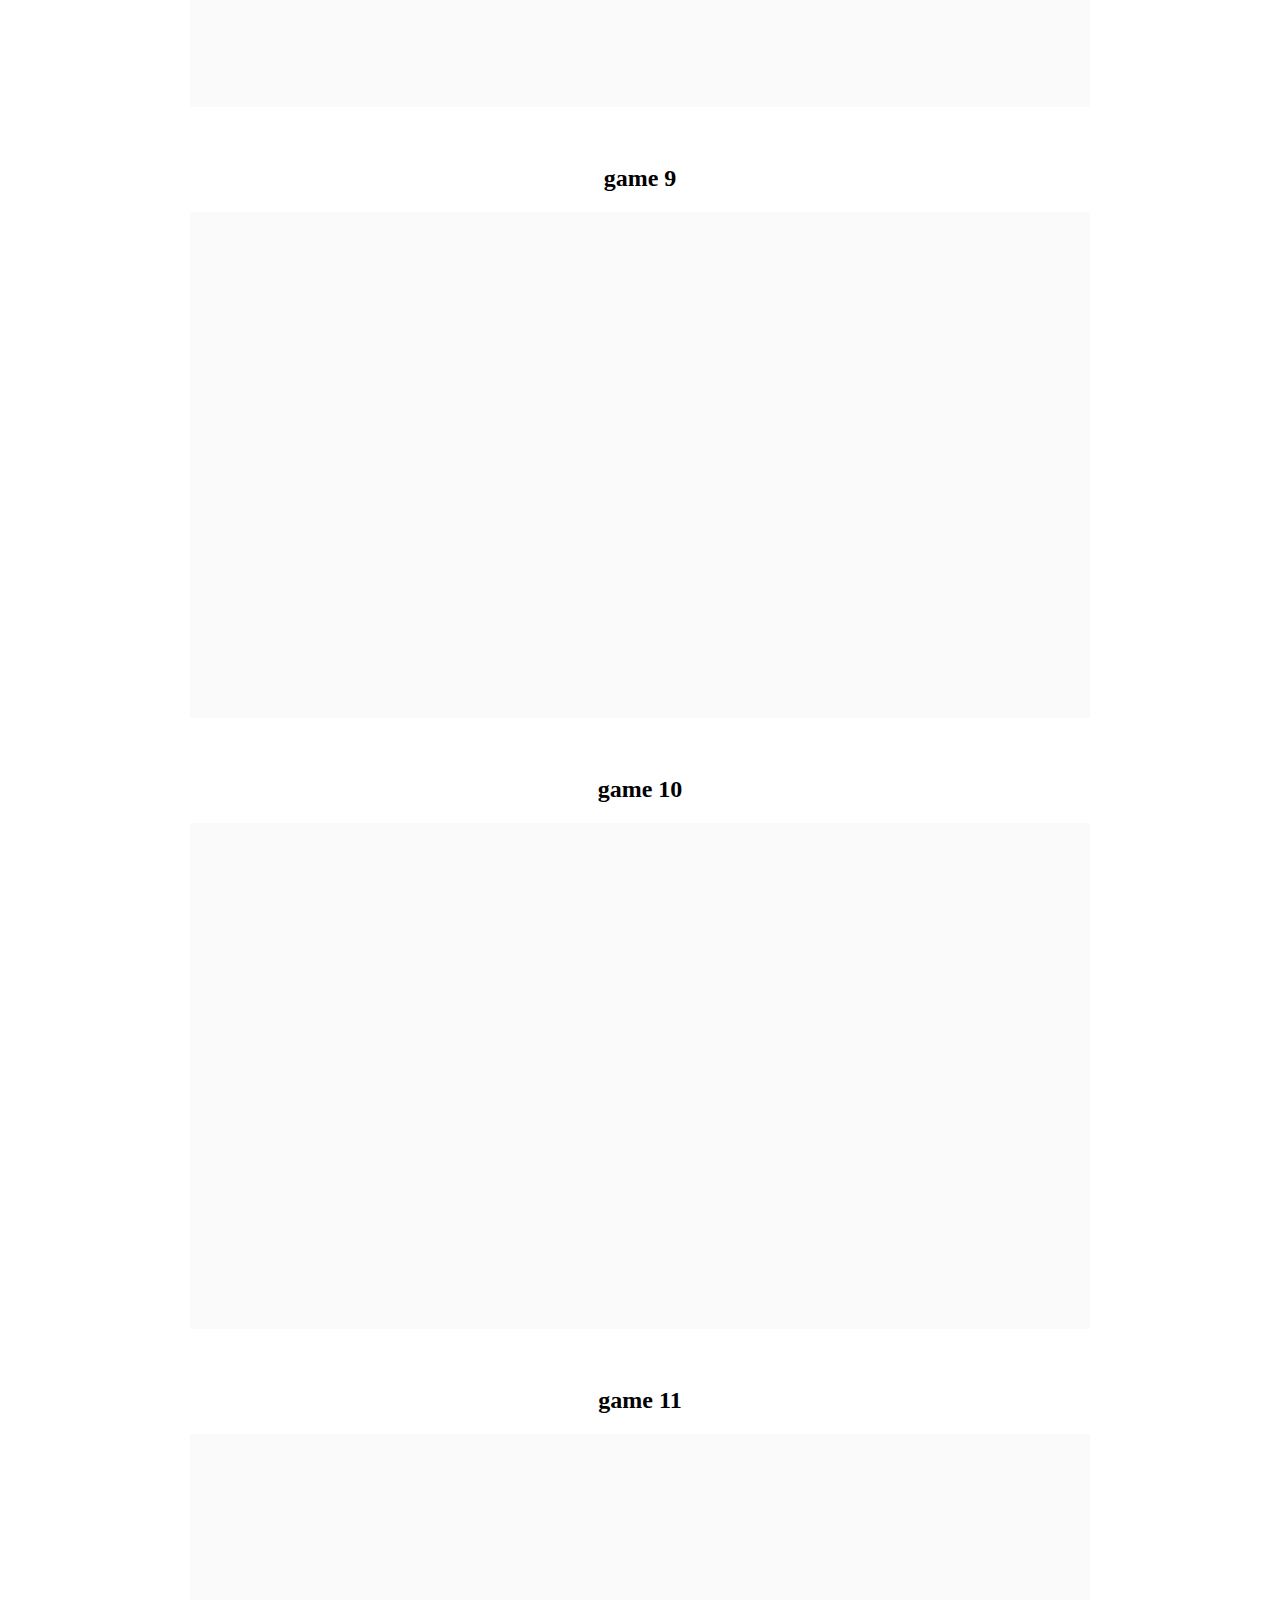
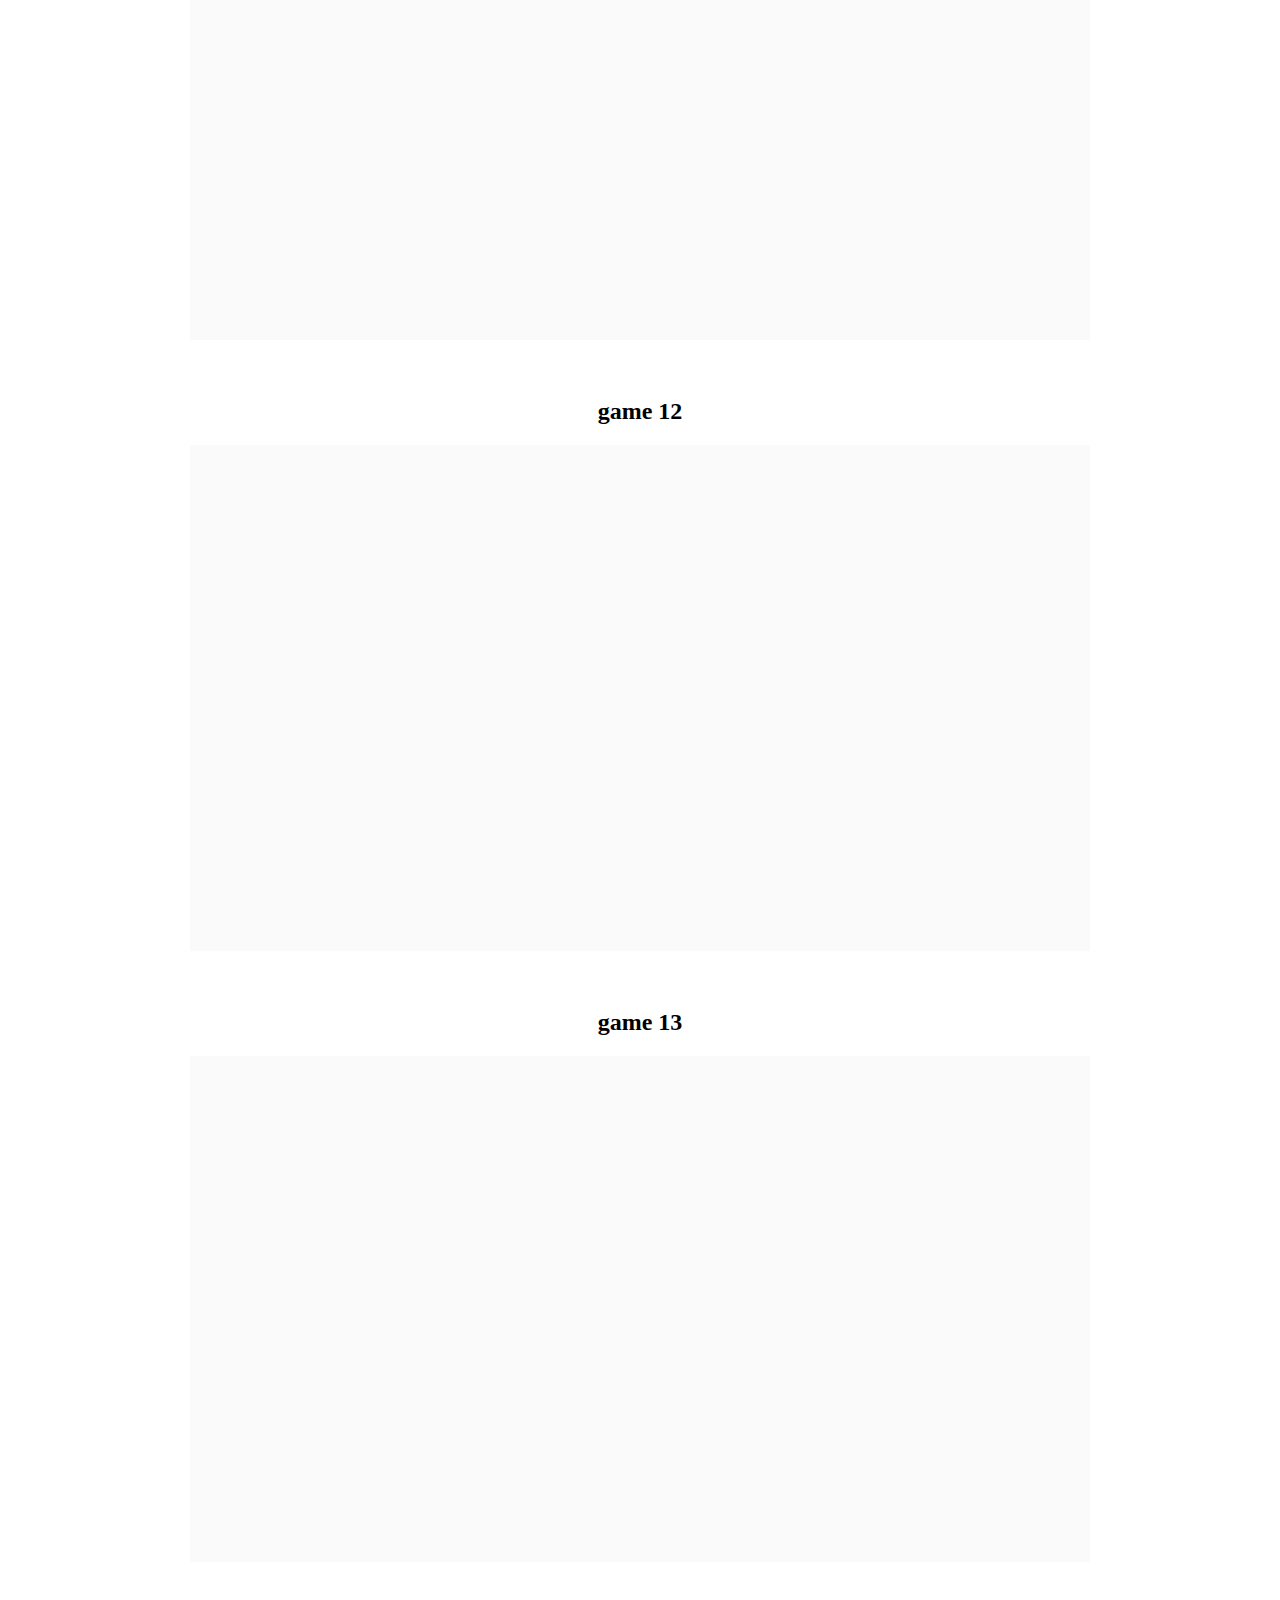
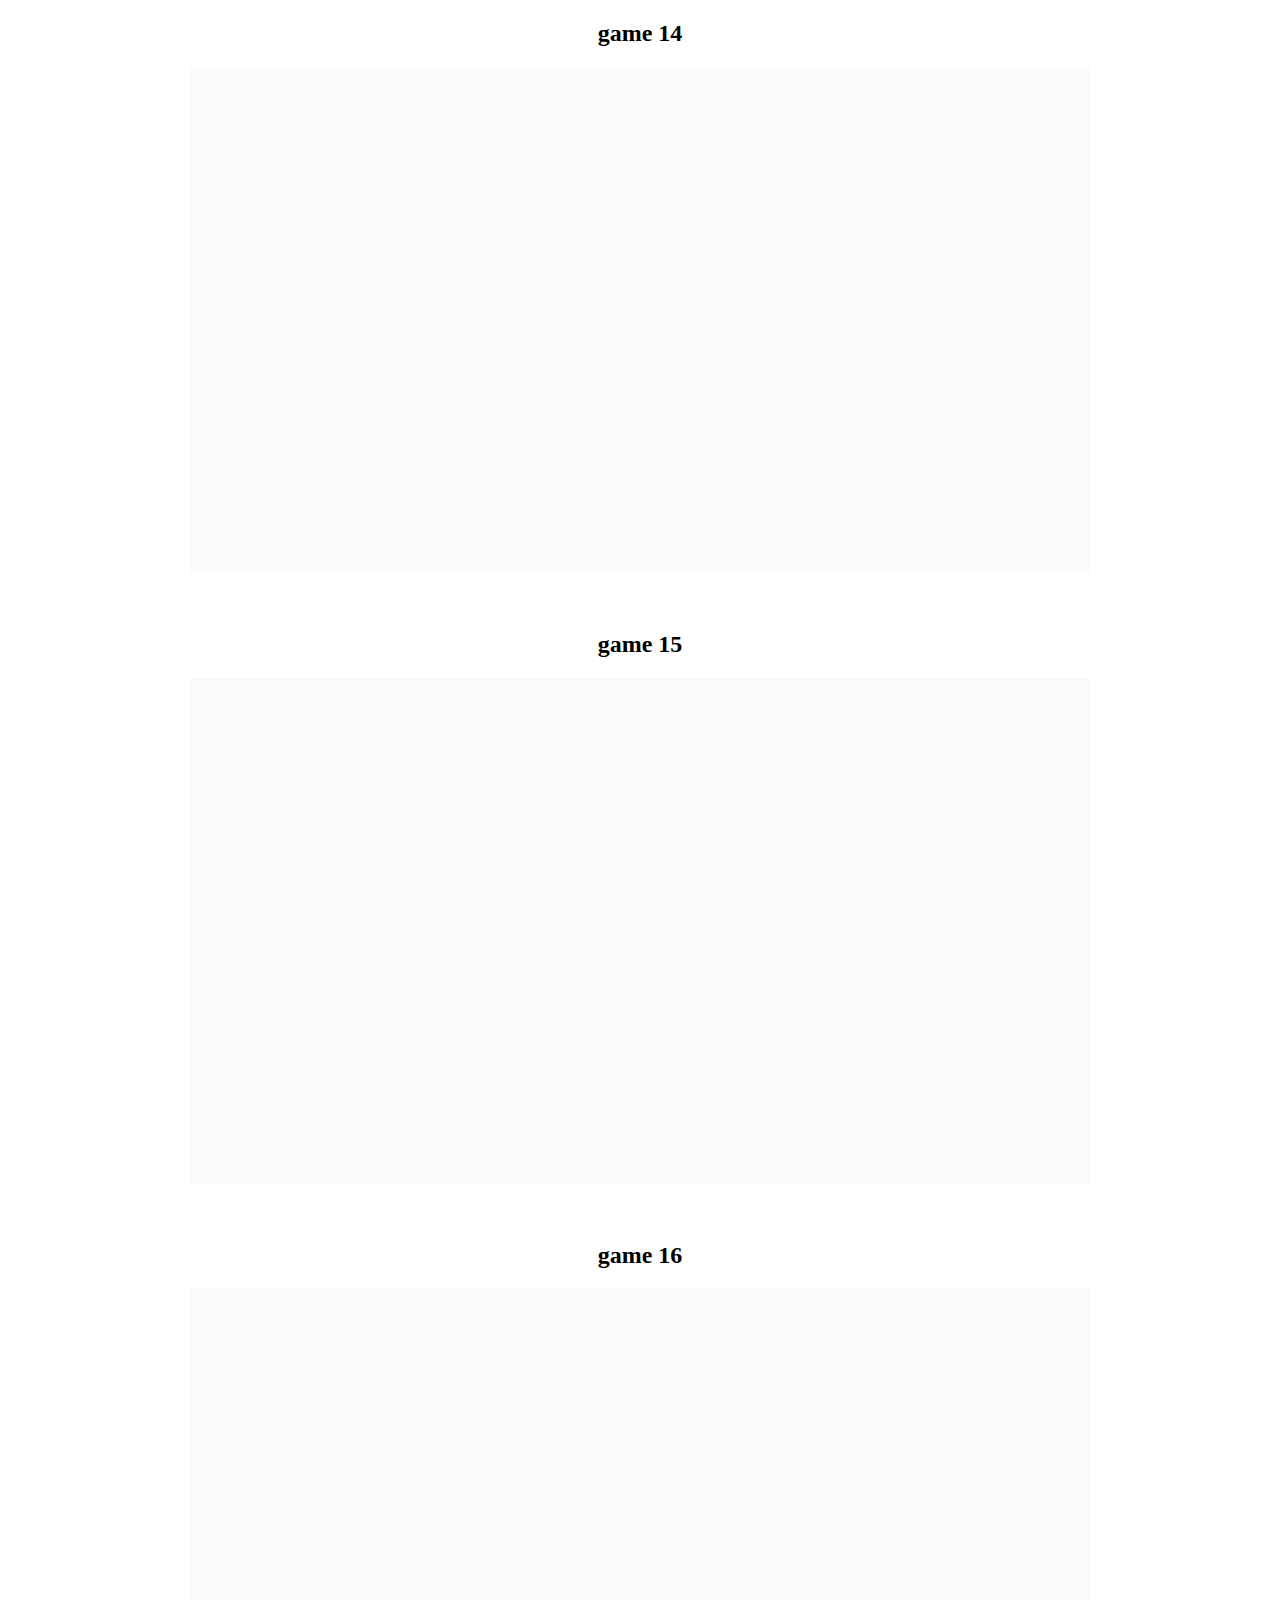
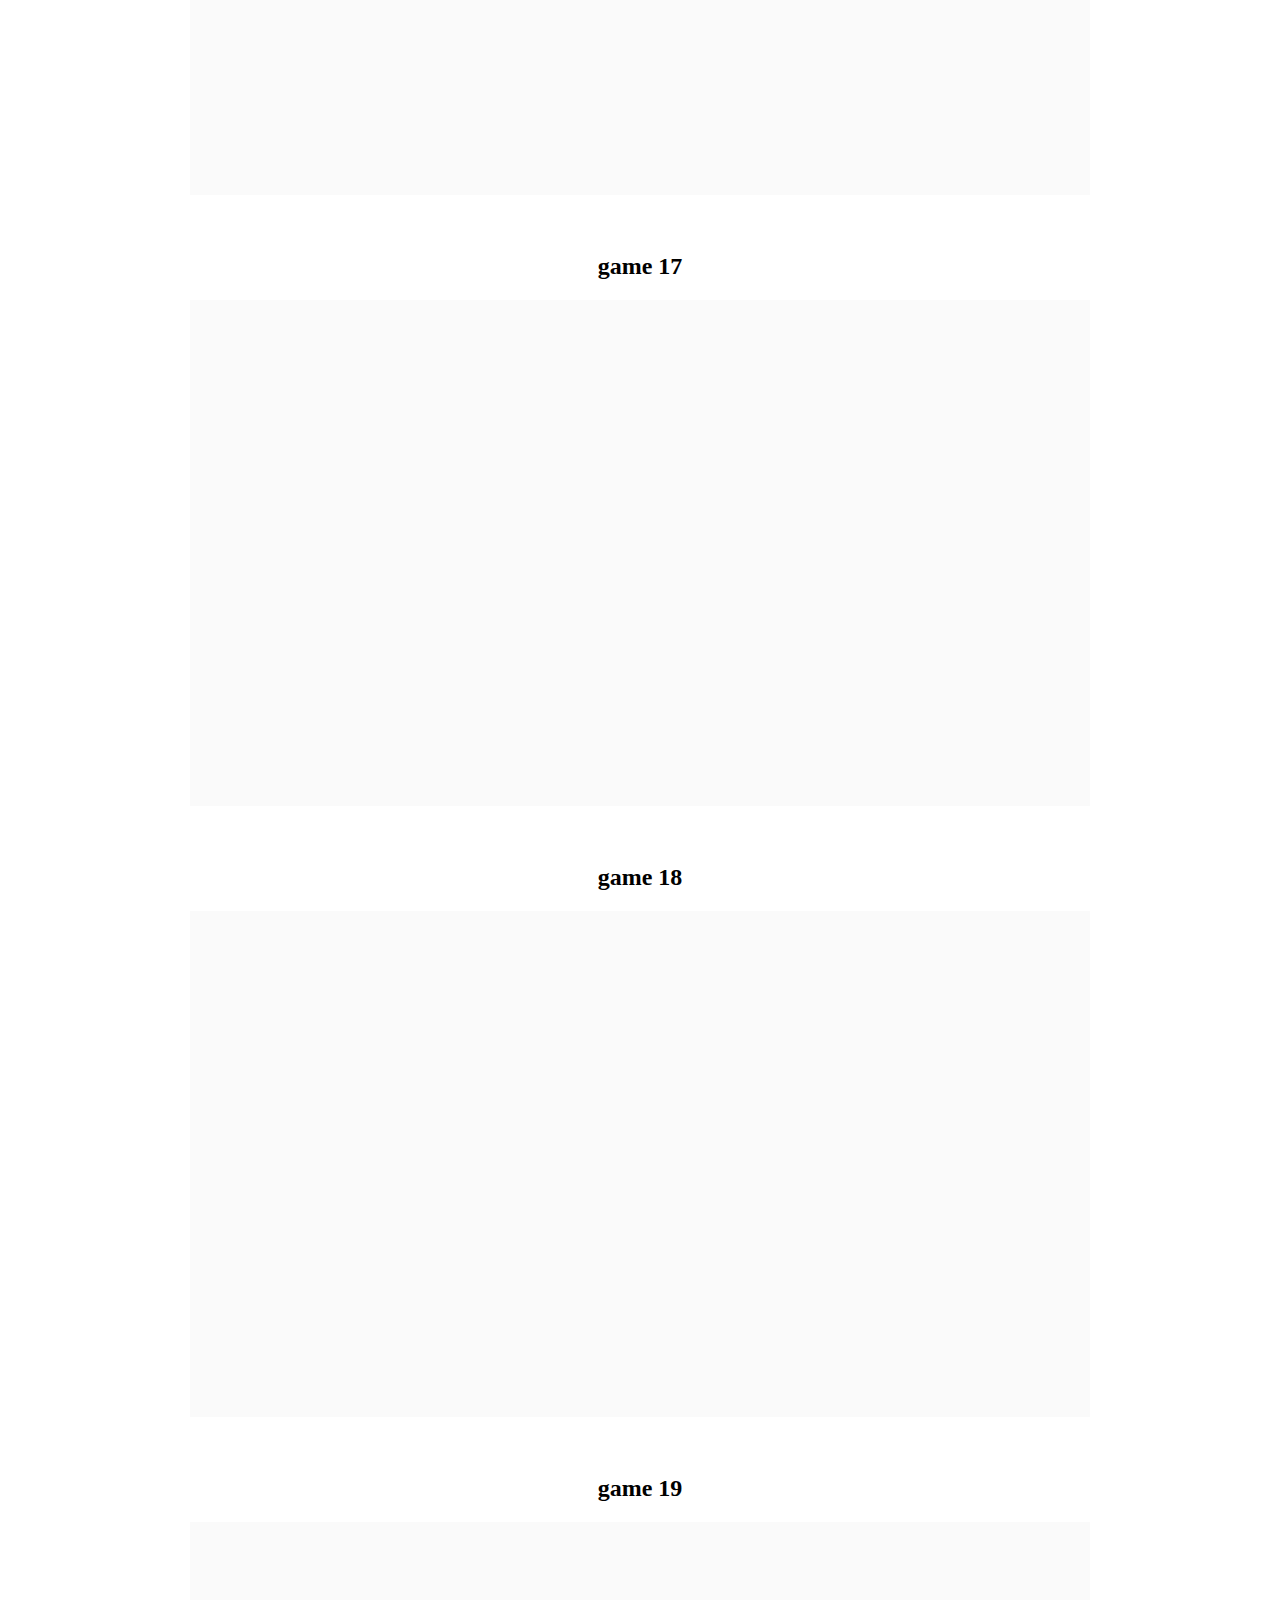
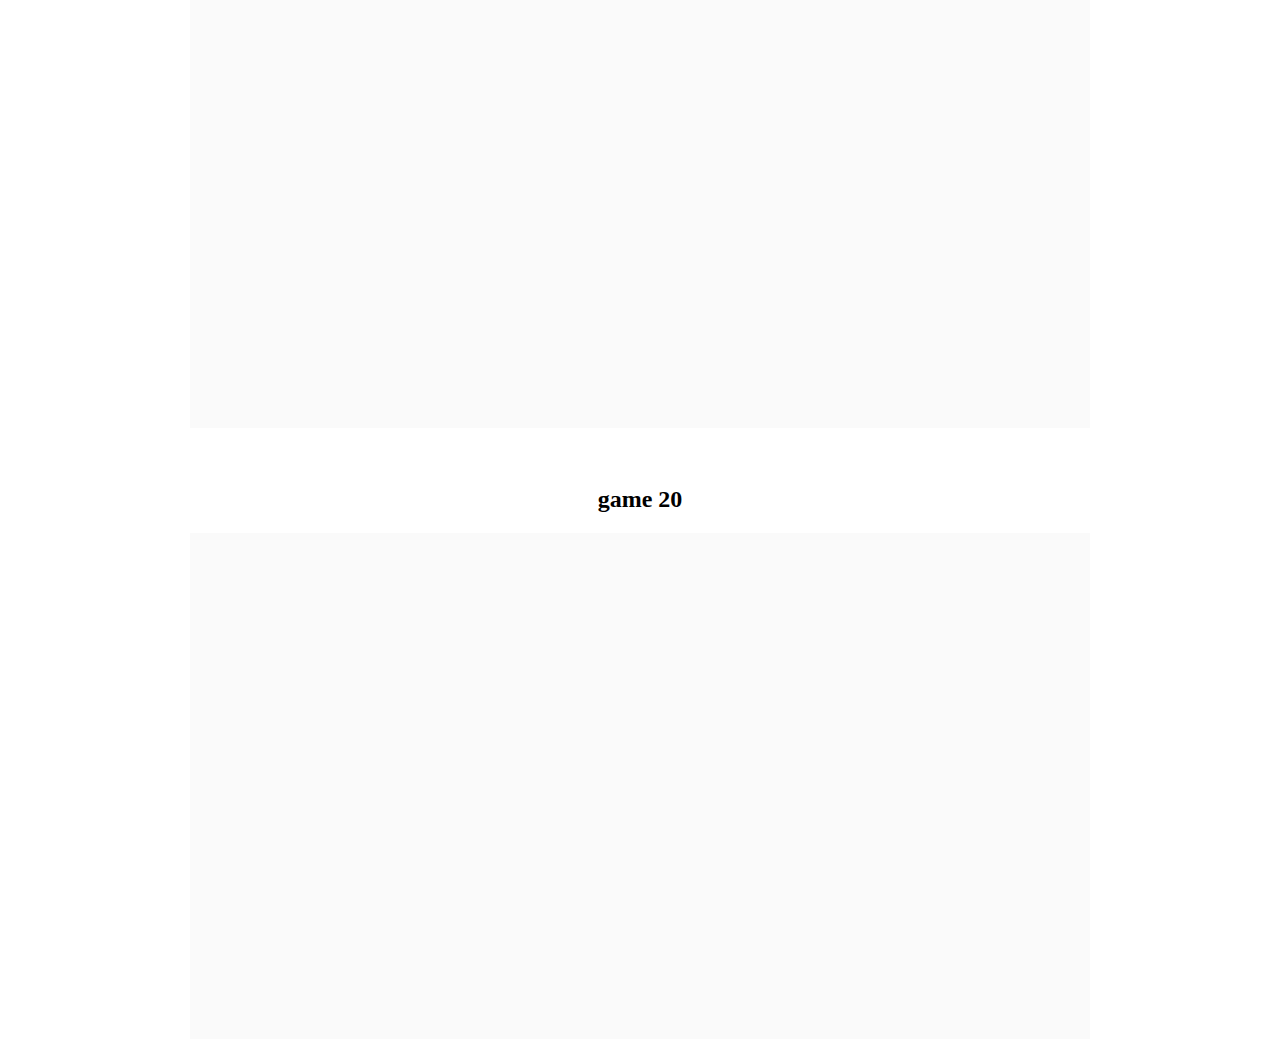
<file: Exploding.html>
<!DOCTYPE html>
<html>
  <head>
    <link rel="icon" type="image/png" href="favicon.png">
        <title>
            Chesslessons.com
        </title> 
        <link rel="stylesheet" href="Exploding.css">
            </head>
            <body>
<div id="topp">
  <div class="center-button">
  <a href="index.html">
    <button style="border: 3px solid black; font-size: 30px; color: white; 
    padding: 5px 140px; border-radius: 80px; background-color: transparent; backdrop-filter: blur(4px);">
<h2>Home page</h2>
    </button>
  </a>
  </div>
  <br>
  </div>
  <h1>Calculate until the chess board explodes</h1>
  <br>
  <h2>Introduction</h2>
  <div class="iframe-container">
  <iframe width="600" height="371" src="https://lichess.org/study/embed/WJMuXEdX/aiDAO0Jc" frameborder=0></iframe>
</div>
<br>
<h2>game 1</h2>
<div class="iframe-container">
<iframe width="600" height="371" src="https://lichess.org/study/embed/WJMuXEdX/m0WkeaJ0" frameborder=0></iframe>
</div>
<br>
<h2>game 2</h2>
<div class="iframe-container">
<iframe width="600" height="371" src="https://lichess.org/study/embed/WJMuXEdX/fVWzCyKT" frameborder=0></iframe>
</div>
<br>
<h2>game 3</h2>
<div class="iframe-container">
<iframe width="600" height="371" src="https://lichess.org/study/embed/WJMuXEdX/59dEilWP" frameborder=0></iframe>
</div>
<br>
<h2>game 4</h2>
<div class="iframe-container">
<iframe width="600" height="371" src="https://lichess.org/study/embed/WJMuXEdX/C4Cen97U" frameborder=0></iframe>
</div>
<br>
<h2>game 5</h2>
<div class="iframe-container">
 <iframe width="600" height="371" src="https://lichess.org/study/embed/WJMuXEdX/jTTsgqt8" frameborder=0></iframe>
</div>
<br>
<h2>game 6</h2>
<div class="iframe-container">
  <iframe width="600" height="371" src="https://lichess.org/study/embed/WJMuXEdX/dwd17bmp" frameborder=0></iframe>
</div>
<br>
<h2>game 7</h2>
<div class="iframe-container">
<iframe width="600" height="371" src="https://lichess.org/study/embed/WJMuXEdX/w7gE8kN9" frameborder=0></iframe>
  </div>
  <br>
<h2>game 8</h2>
<div class="iframe-container">
<iframe width="600" height="371" src="https://lichess.org/study/embed/WJMuXEdX/X9sI3UT4" frameborder=0></iframe>
  </div>
  <br>
<h2>game 9</h2>
<div class="iframe-container">
  <iframe width="600" height="371" src="https://lichess.org/study/embed/WJMuXEdX/pAStvHwy" frameborder=0></iframe>
</div>
  <br>
<h2>game 10</h2>
<div class="iframe-container">
<iframe width="600" height="371" src="https://lichess.org/study/embed/WJMuXEdX/mHnP3o2r" frameborder=0></iframe>
  </div>
  <br>
<h2>game 11</h2>
<div class="iframe-container">
    <iframe width="600" height="371" src="https://lichess.org/study/embed/WJMuXEdX/rVxbpsdB" frameborder=0></iframe>
    </div>
    <br>
<h2>game 12</h2>
<div class="iframe-container">
    <iframe width="600" height="371" src="https://lichess.org/study/embed/WJMuXEdX/0dri8BhV" frameborder=0></iframe>
    </div>
    <br>
<h2>game 13</h2>
<div class="iframe-container">
    <iframe width="600" height="371" src="https://lichess.org/study/embed/WJMuXEdX/VoViGgt6" frameborder=0></iframe>
    </div>
    <br>
<h2>game 14</h2>
<div class="iframe-container">
    <iframe width="600" height="371" src="https://lichess.org/study/embed/WJMuXEdX/uBfl7naT" frameborder=0></iframe>
    </div>
    <br>
<h2>game 15</h2>
<div class="iframe-container">
<iframe width="600" height="371" src="https://lichess.org/study/embed/WJMuXEdX/PD5Dl4Ts" frameborder=0></iframe>
    </div>
    <br>
<h2>game 16</h2>
<div class="iframe-container">
<iframe width="600" height="371" src="https://lichess.org/study/embed/WJMuXEdX/pWO7zEh3" frameborder=0></iframe>
</div>
<br>
<h2>game 17</h2>
<div class="iframe-container">
    <iframe width="600" height="371" src="https://lichess.org/study/embed/WJMuXEdX/8Y4z93UM" frameborder=0></iframe>
    </div>
    <br>
<h2>game 18</h2>
<div class="iframe-container">
    <iframe width="600" height="371" src="https://lichess.org/study/embed/WJMuXEdX/2tg25EBv" frameborder=0></iframe>
    </div>
<br>
<h2>game 19</h2>
<div class="iframe-container">
    <iframe width="600" height="371" src="https://lichess.org/study/embed/WJMuXEdX/b6YviSeD" frameborder=0></iframe>
    </div>
    <br>
<h2>game 20</h2>
<div class="iframe-container">
    <iframe width="600" height="371" src="https://lichess.org/study/embed/WJMuXEdX/iAE9CNdd" frameborder=0></iframe>
    </div>
</body>
</html>
</file>
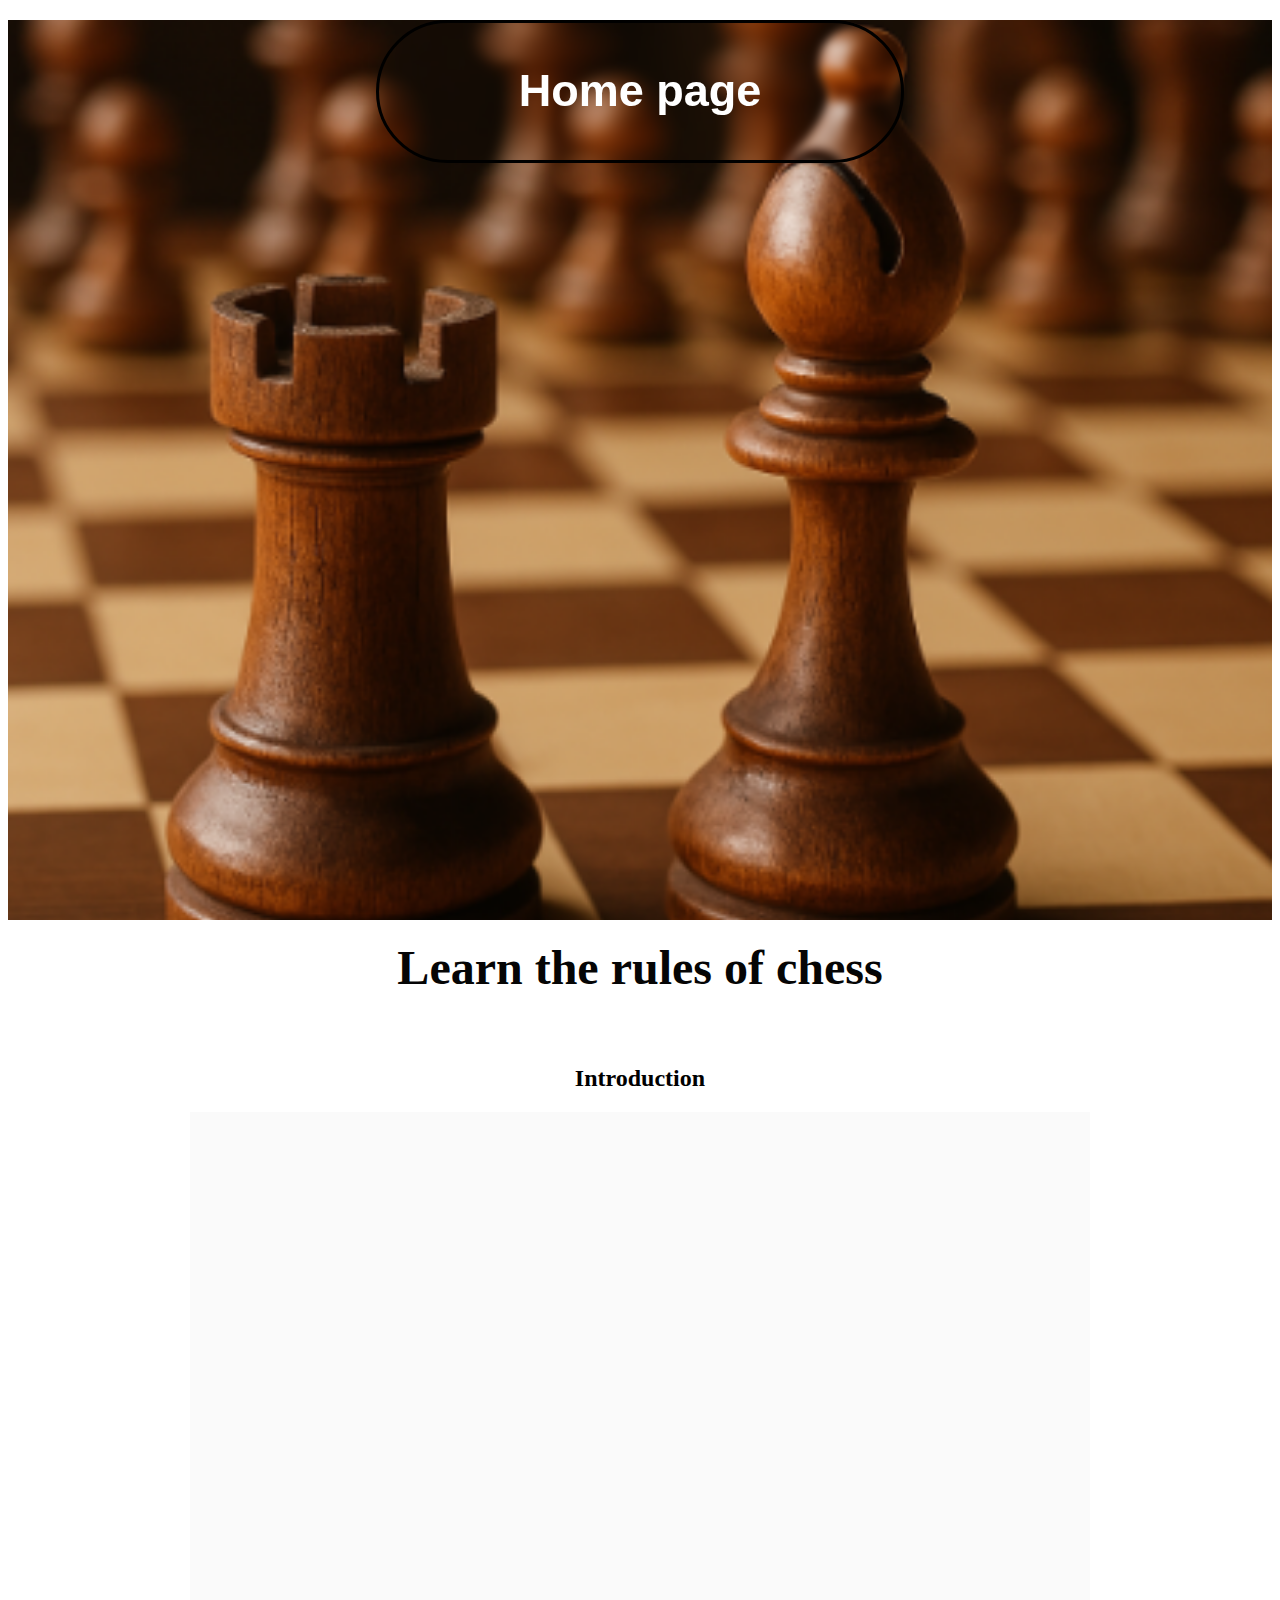
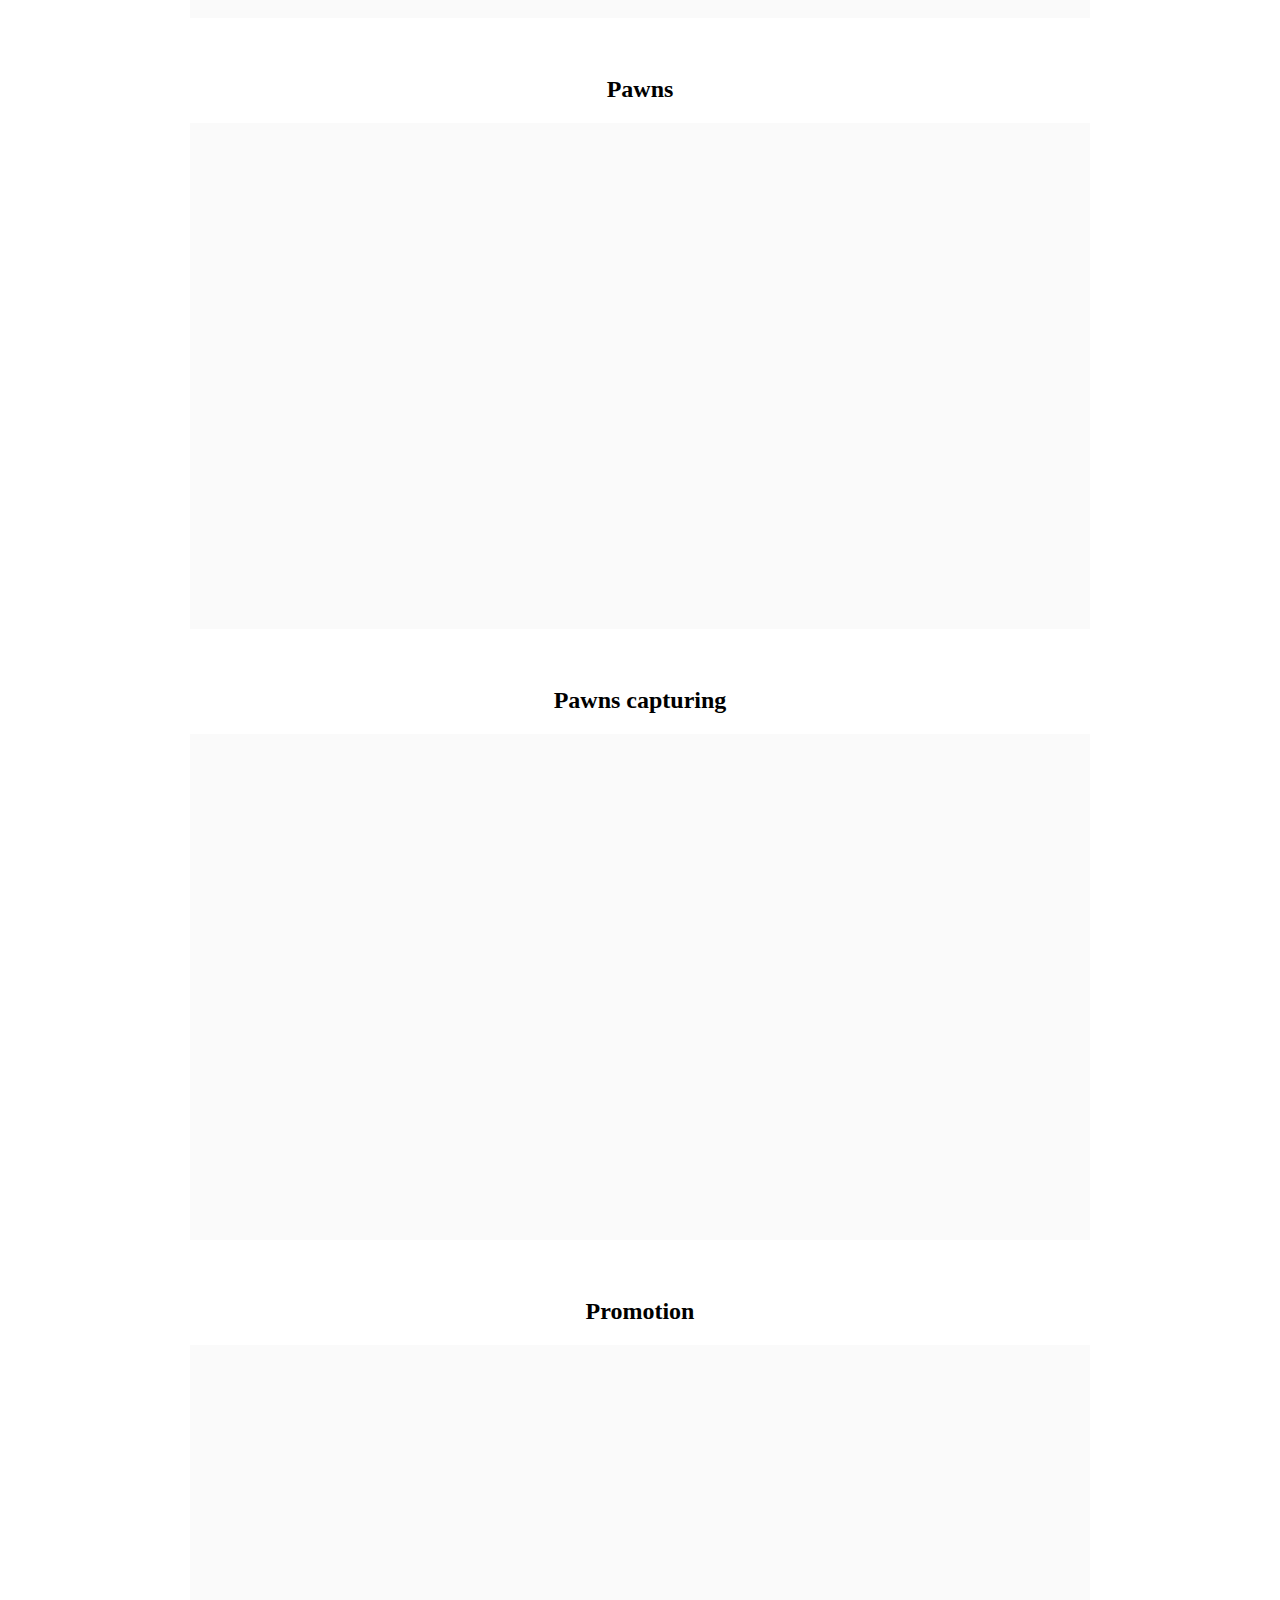
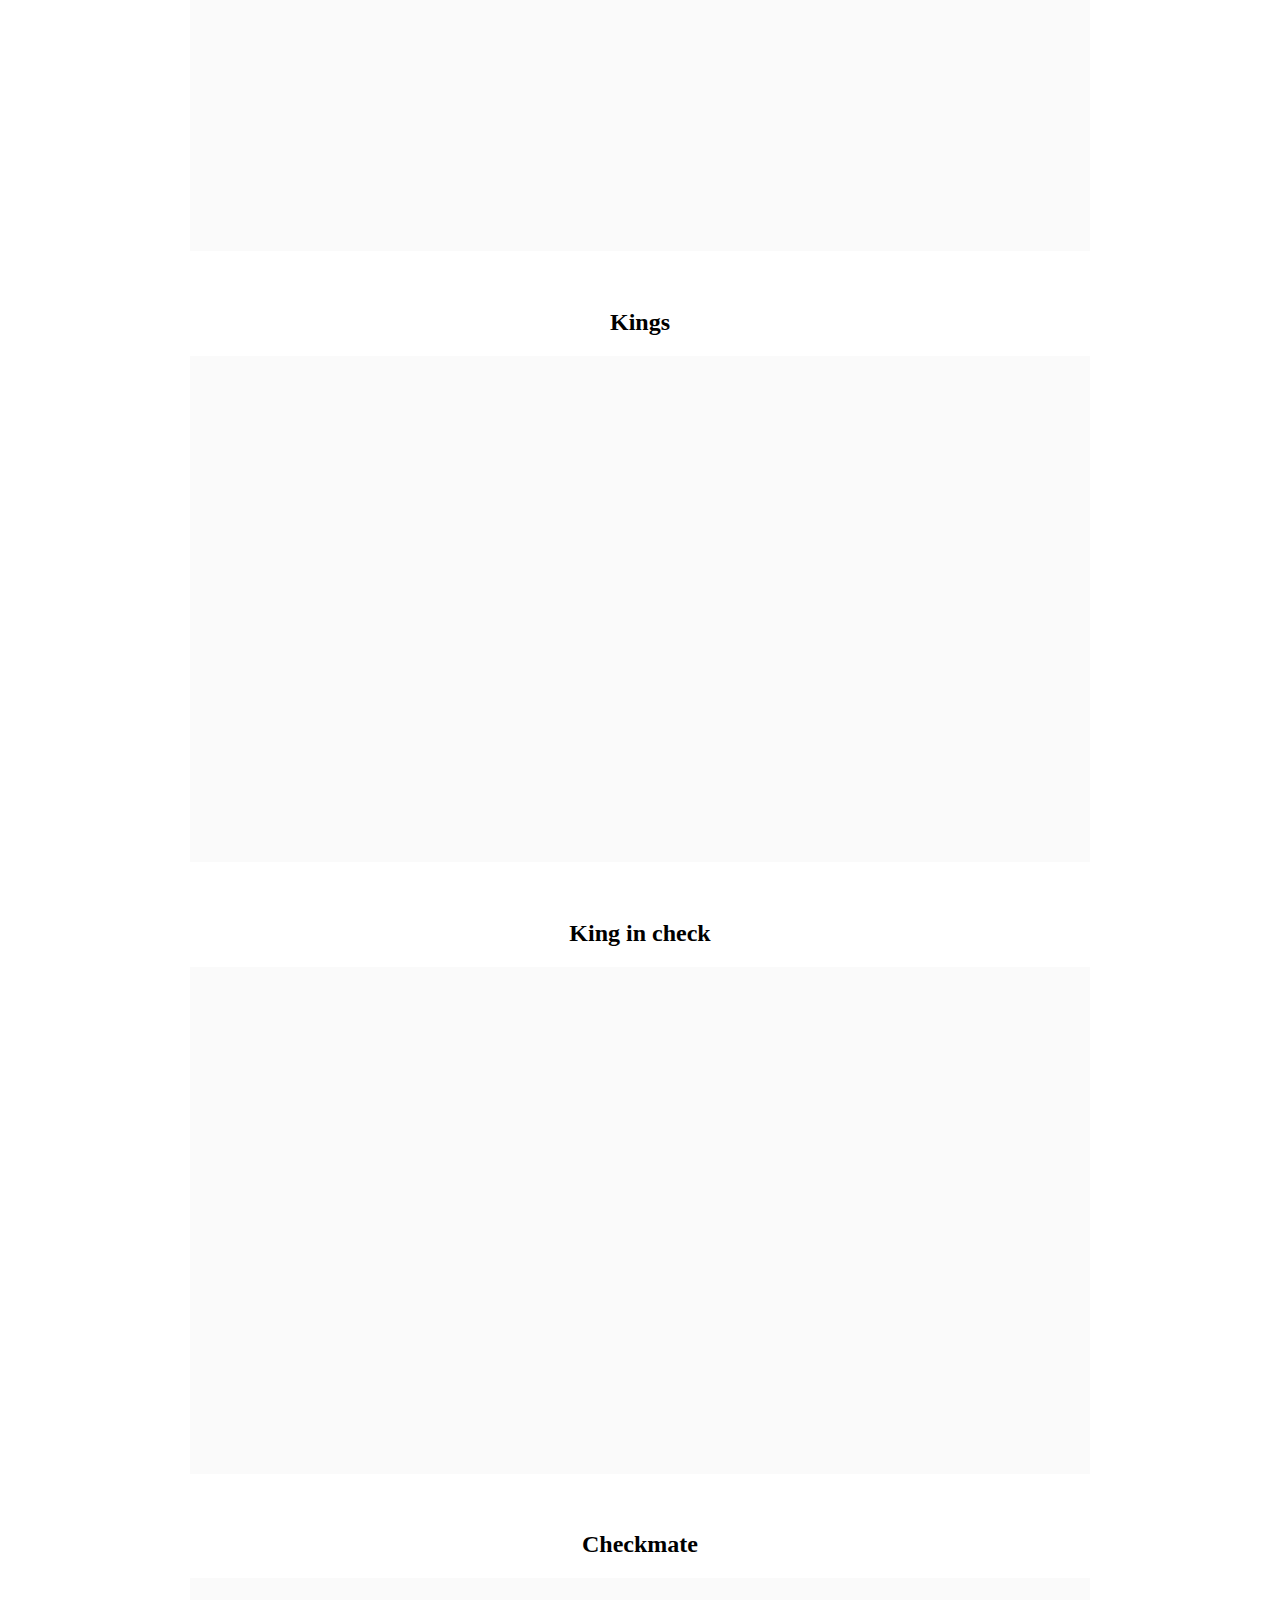
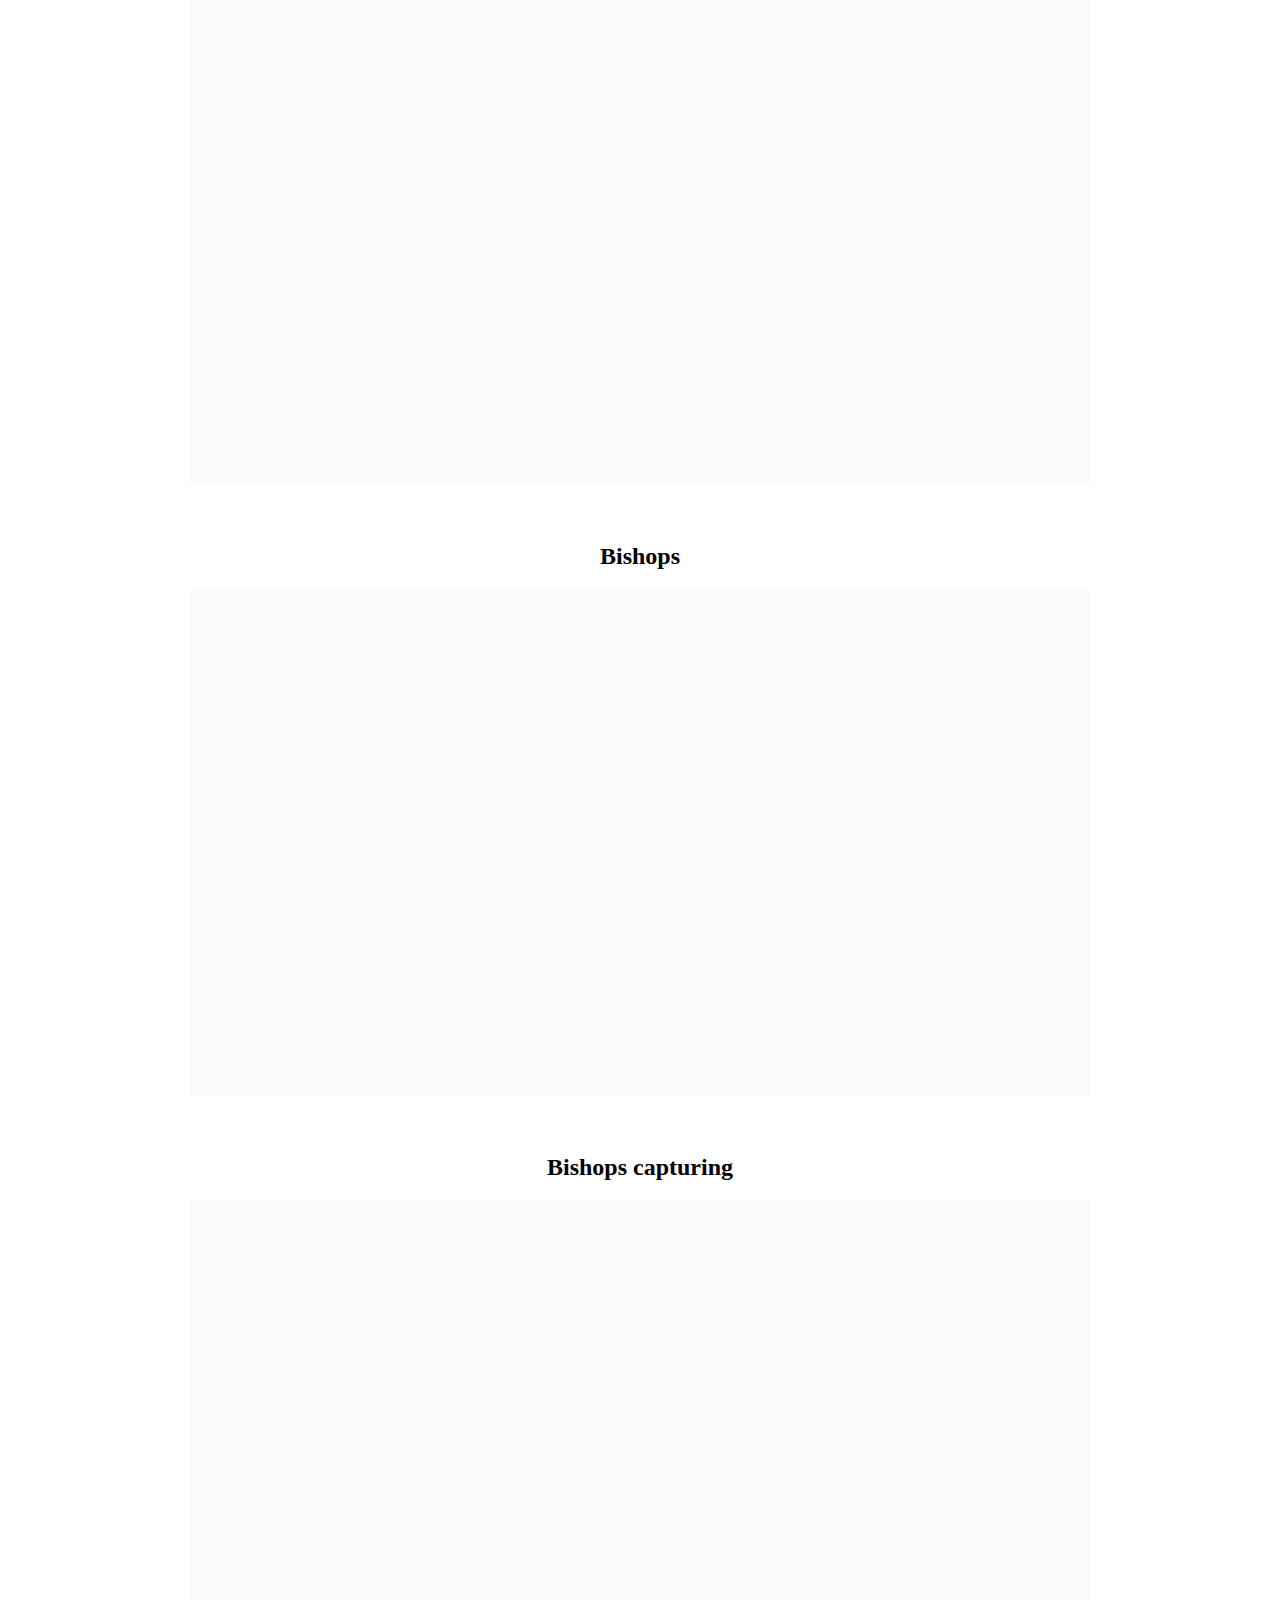
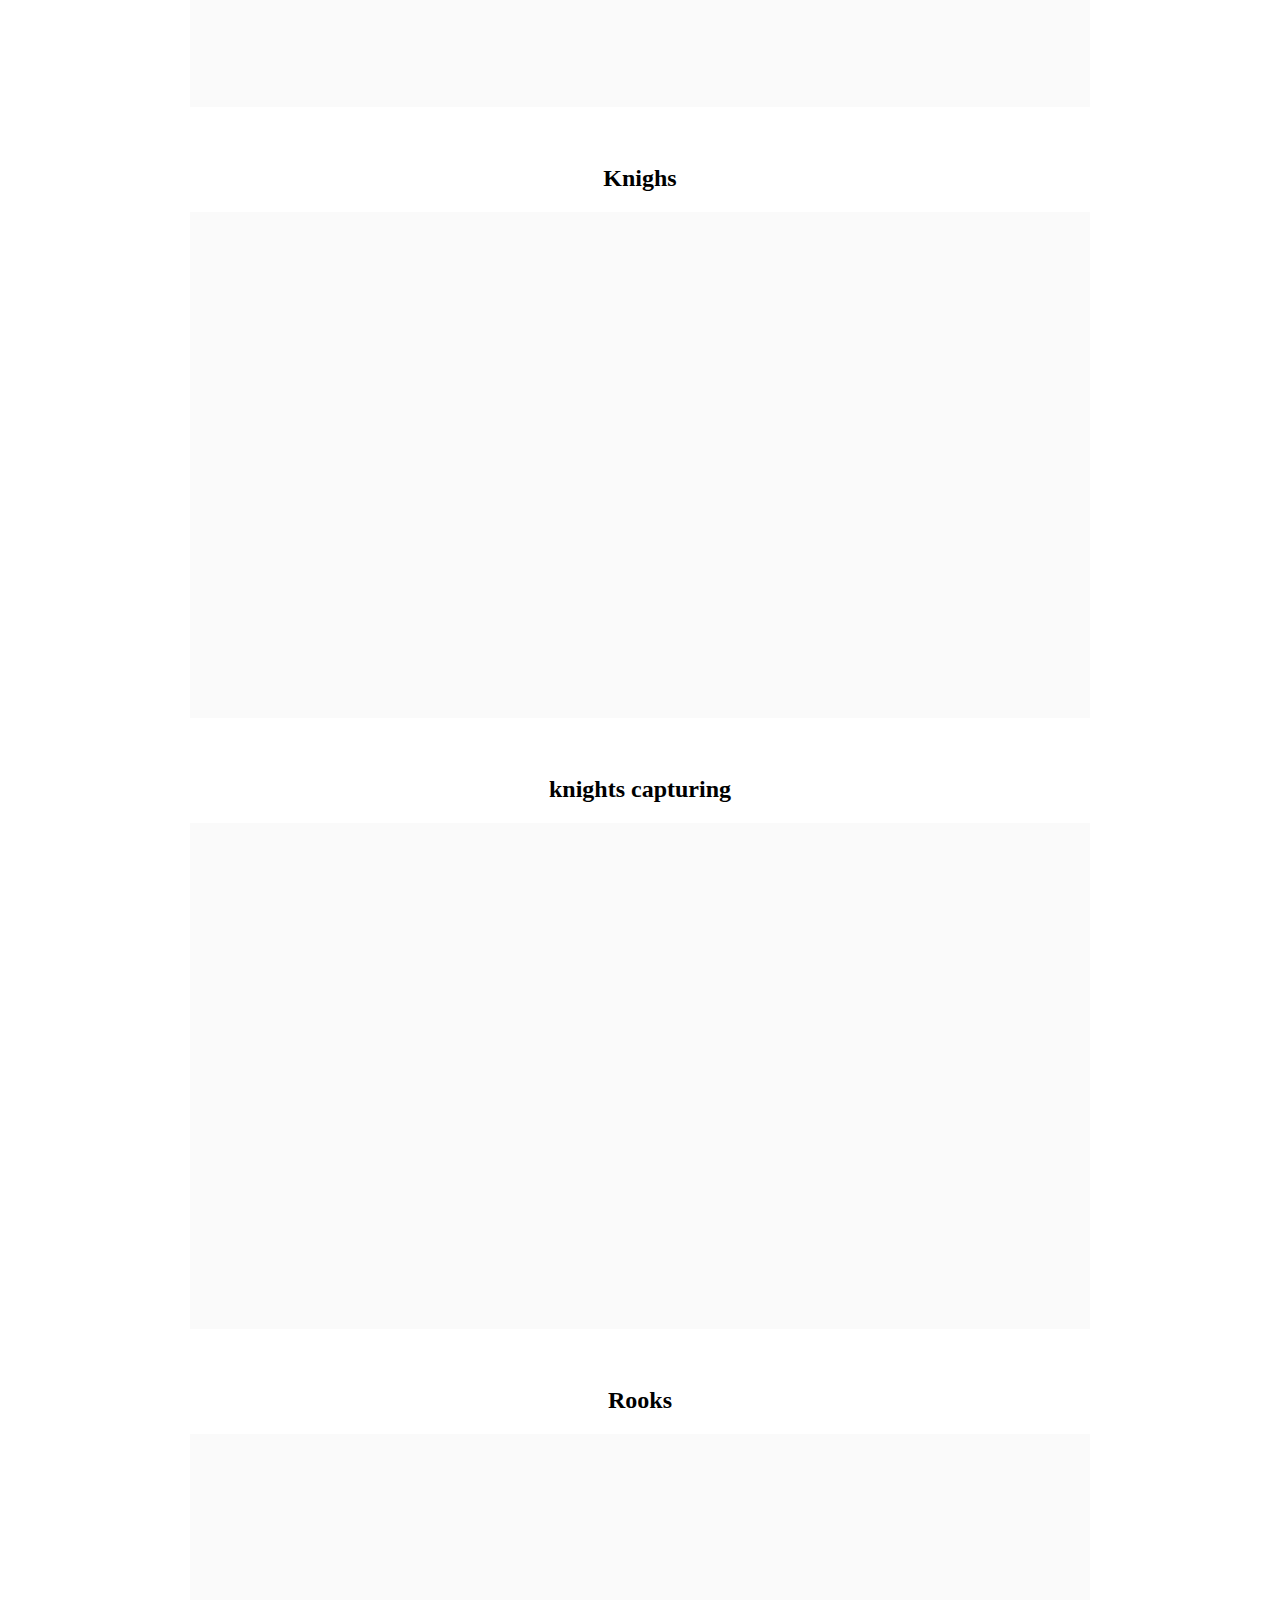
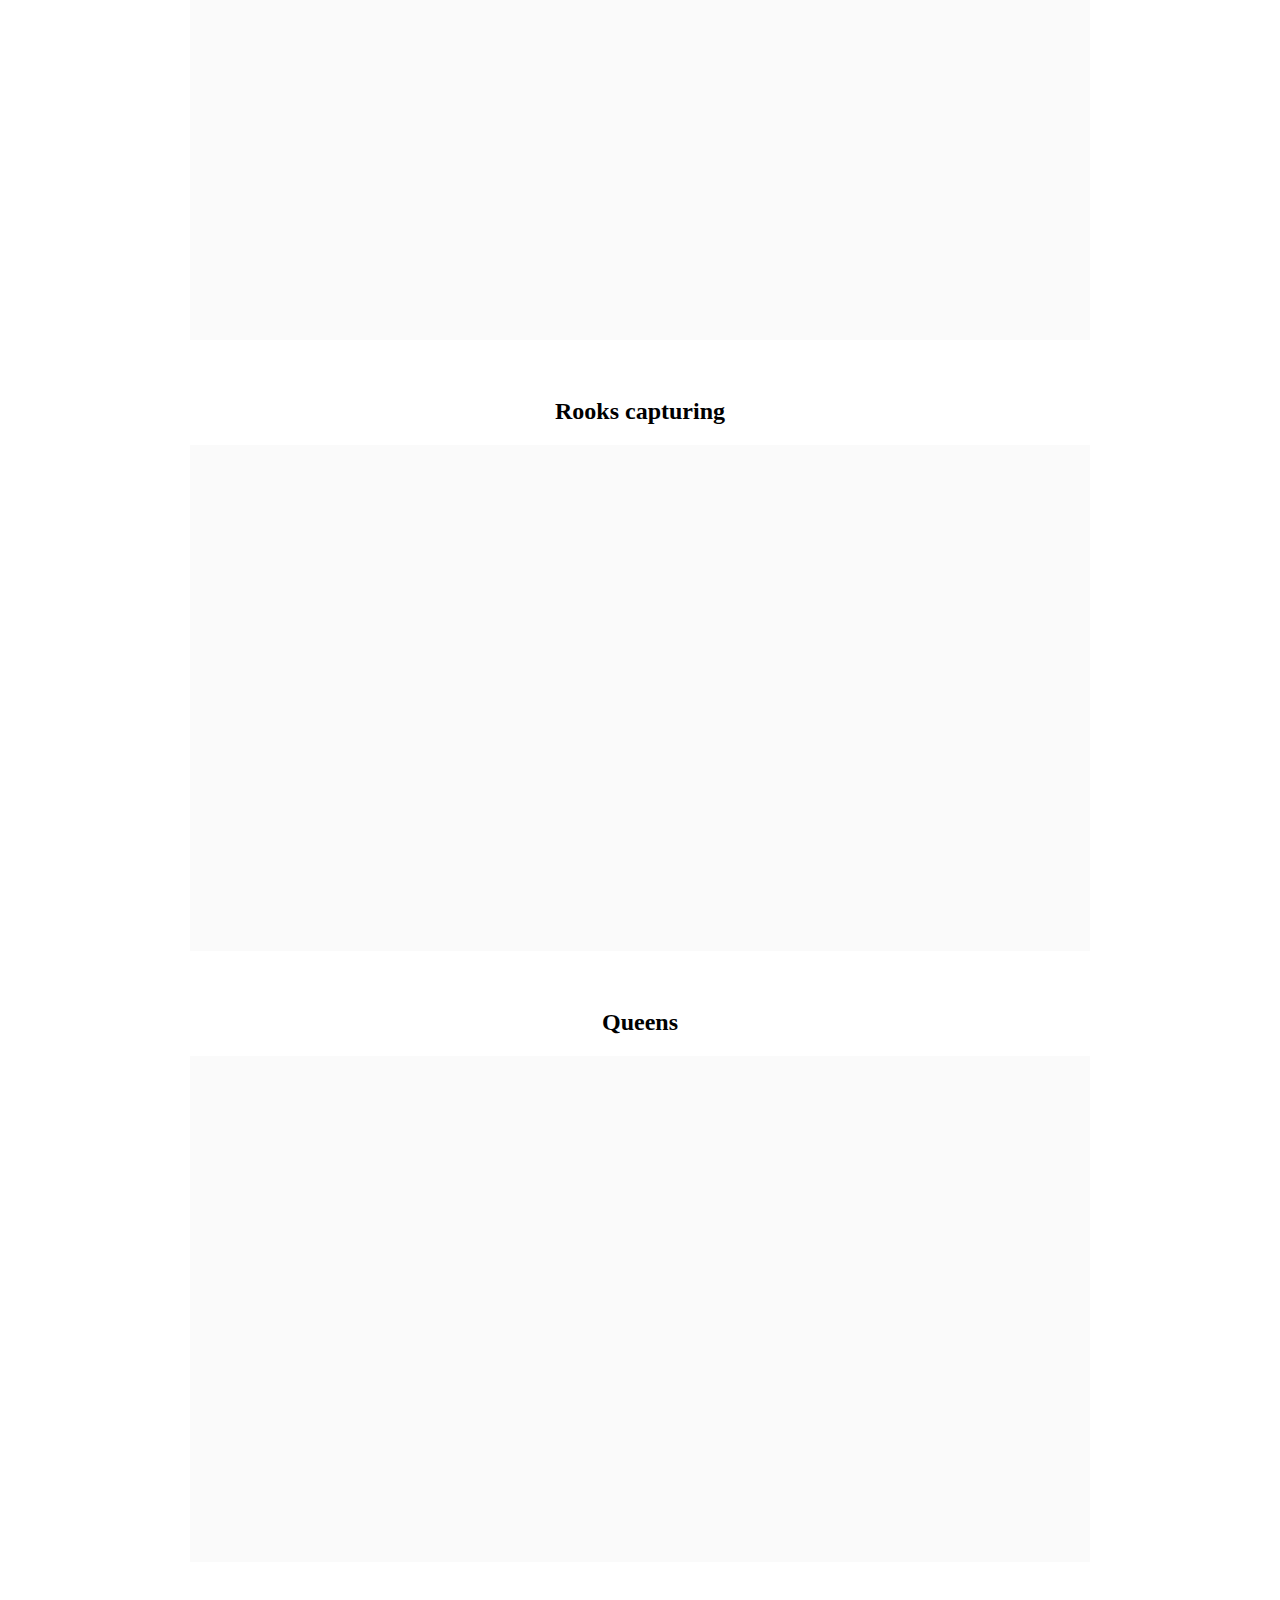
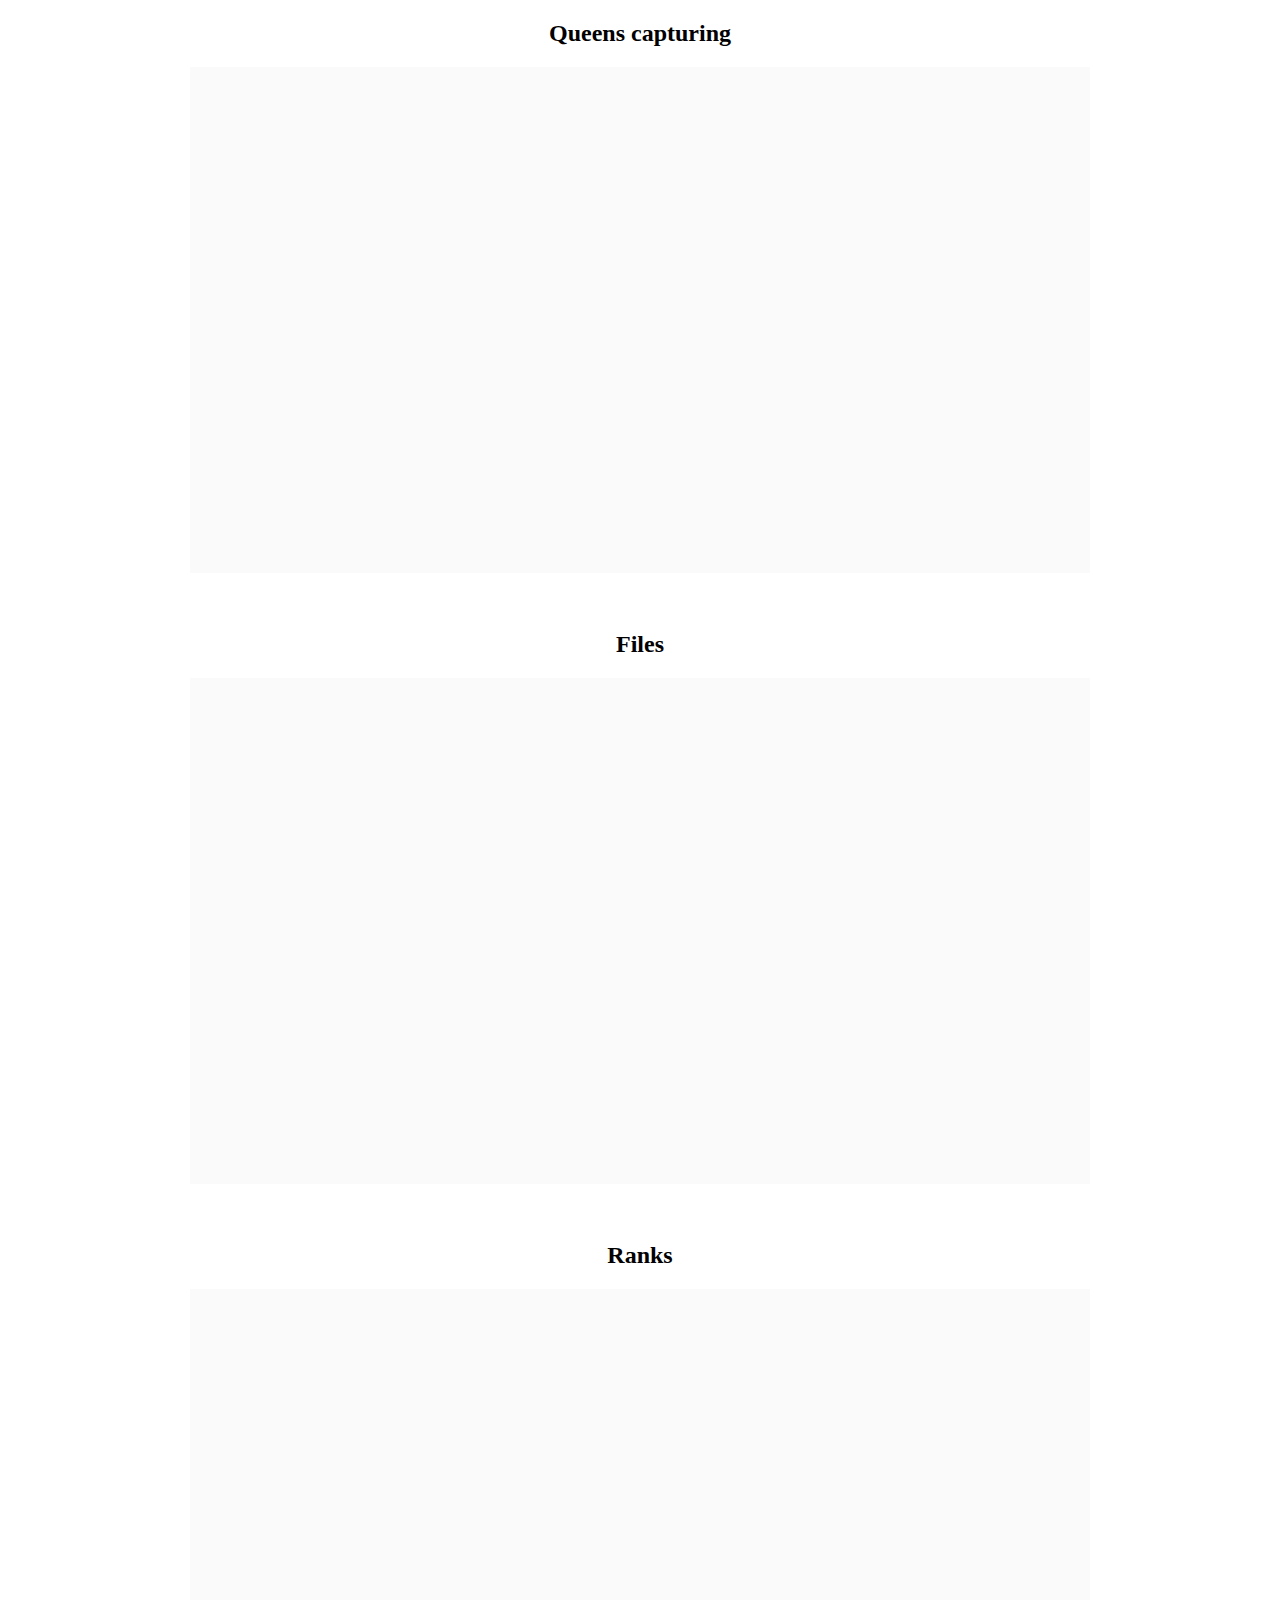
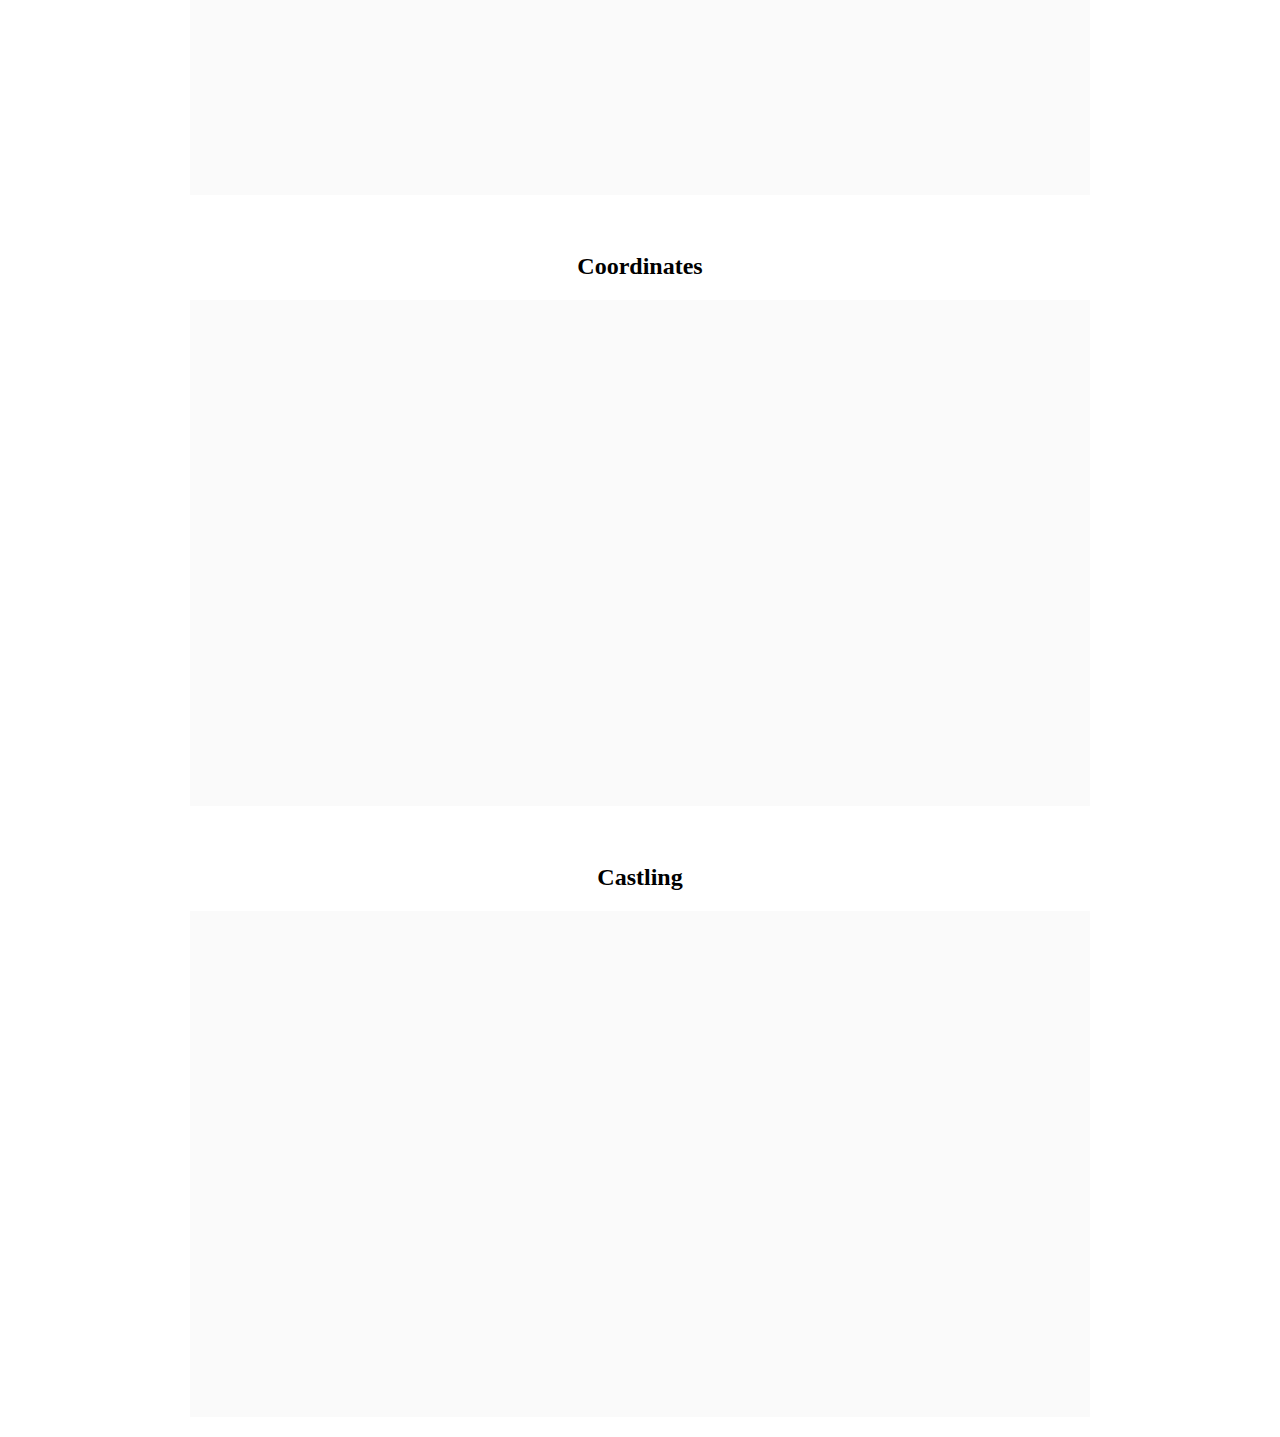
<file: Learning.html>
<!DOCTYPE html>
<html>
  <head>
    <link rel="icon" type="image/png" href="favicon.png">
        <title>
            Chesslessons.com
        </title> 
        <link rel="stylesheet" href="Learning.css">
            </head>
            <body>
<div id="topp">
  <div class="center-button">
  <a href="Chesslesons.com.html">
    <button style="border: 3px solid black; font-size: 30px; color: white; 
    padding: 5px 140px; border-radius: 80px; background-color: transparent; backdrop-filter: blur(4px);">
<h2>Home page</h2>
    </button>
  </a>
  </div>
  <br>
  </div>
  <h1>Learn the rules of chess</h1>
  <br>
  <h2>Introduction</h2>
  <div class="iframe-container">
 <iframe width="600" height="371" src="https://lichess.org/study/embed/l2xLTl2L/A4wgNwp8" frameborder=0></iframe>
</div>
<br>
<h2>Pawns</h2>
<div class="iframe-container">
<iframe width="600" height="371" src="https://lichess.org/study/embed/l2xLTl2L/MYRskpss" frameborder=0></iframe>
</div>
<br>
<h2>Pawns capturing</h2>
<div class="iframe-container">
<iframe width="600" height="371" src="https://lichess.org/study/embed/l2xLTl2L/JF1VhoEU" frameborder=0></iframe>
</div>
<br>
<h2>Promotion</h2>
<div class="iframe-container">
<iframe width="600" height="371" src="https://lichess.org/study/embed/l2xLTl2L/Dng1axNH" frameborder=0></iframe>
</div>
<br>
<h2>Kings</h2>
<div class="iframe-container">
<iframe width="600" height="371" src="https://lichess.org/study/embed/l2xLTl2L/pVWFUfRj" frameborder=0></iframe>
</div>
<br>
<h2>King in check</h2>
<div class="iframe-container">
<iframe width="600" height="371" src="https://lichess.org/study/embed/l2xLTl2L/3B6lb1zr" frameborder=0></iframe>
</div>
<br>
<h2>Checkmate</h2>
<div class="iframe-container">
<iframe width="600" height="371" src="https://lichess.org/study/embed/l2xLTl2L/vyXdHGWq" frameborder=0></iframe>
</div>
<br>
<h2>Bishops</h2>
<div class="iframe-container">
<iframe width="600" height="371" src="https://lichess.org/study/embed/l2xLTl2L/rZvmBOYe" frameborder=0></iframe>
  </div>
  <br>
<h2>Bishops capturing</h2>
<div class="iframe-container">
<iframe width="600" height="371" src="https://lichess.org/study/embed/l2xLTl2L/iJ5Ii3wb" frameborder=0></iframe>
  </div>
  <br>
<h2>Knighs</h2>
<div class="iframe-container">
  <iframe width="600" height="371" src="https://lichess.org/study/embed/l2xLTl2L/UiuZAjkQ" frameborder=0></iframe>
</div>
  <br>
<h2>knights capturing</h2>
<div class="iframe-container">
<iframe width="600" height="371" src="https://lichess.org/study/embed/l2xLTl2L/Vvthwu5N" frameborder=0></iframe>
  </div>
  <br>
<h2>Rooks</h2>
<div class="iframe-container">
   <iframe width="600" height="371" src="https://lichess.org/study/embed/l2xLTl2L/wQYAzhKL" frameborder=0></iframe>
    </div>
    <br>
<h2>Rooks capturing</h2>
<div class="iframe-container">
    <iframe width="600" height="371" src="https://lichess.org/study/embed/l2xLTl2L/6UzIw4ox" frameborder=0></iframe>
    </div>
    <br>
<h2>Queens</h2>
<div class="iframe-container">
  <iframe width="600" height="371" src="https://lichess.org/study/embed/l2xLTl2L/IX2Pwbyt" frameborder=0></iframe>
    </div>
    <br>
<h2>Queens capturing</h2>
<div class="iframe-container">
 <iframe width="600" height="371" src="https://lichess.org/study/embed/l2xLTl2L/6mOLdfBc" frameborder=0></iframe>
    </div>
    <br>
<h2>Files</h2>
<div class="iframe-container">
<iframe width="600" height="371" src="https://lichess.org/study/embed/l2xLTl2L/dxYPxrHG" frameborder=0></iframe>
    </div>
    <br>
<h2>Ranks</h2>
<div class="iframe-container">
<iframe width="600" height="371" src="https://lichess.org/study/embed/l2xLTl2L/UqZdH7Sy" frameborder=0></iframe>
</div>
<br>
<h2>Coordinates</h2>
<div class="iframe-container">
    <iframe width="600" height="371" src="https://lichess.org/study/embed/l2xLTl2L/ocQjHV3u" frameborder=0></iframe>
    </div>
    <br>
<h2>Castling</h2>
<div class="iframe-container">
   <iframe width="600" height="371" src="https://lichess.org/study/embed/l2xLTl2L/nFH1DHAy" frameborder=0></iframe>
    </div>
</body>
</html>
</file>
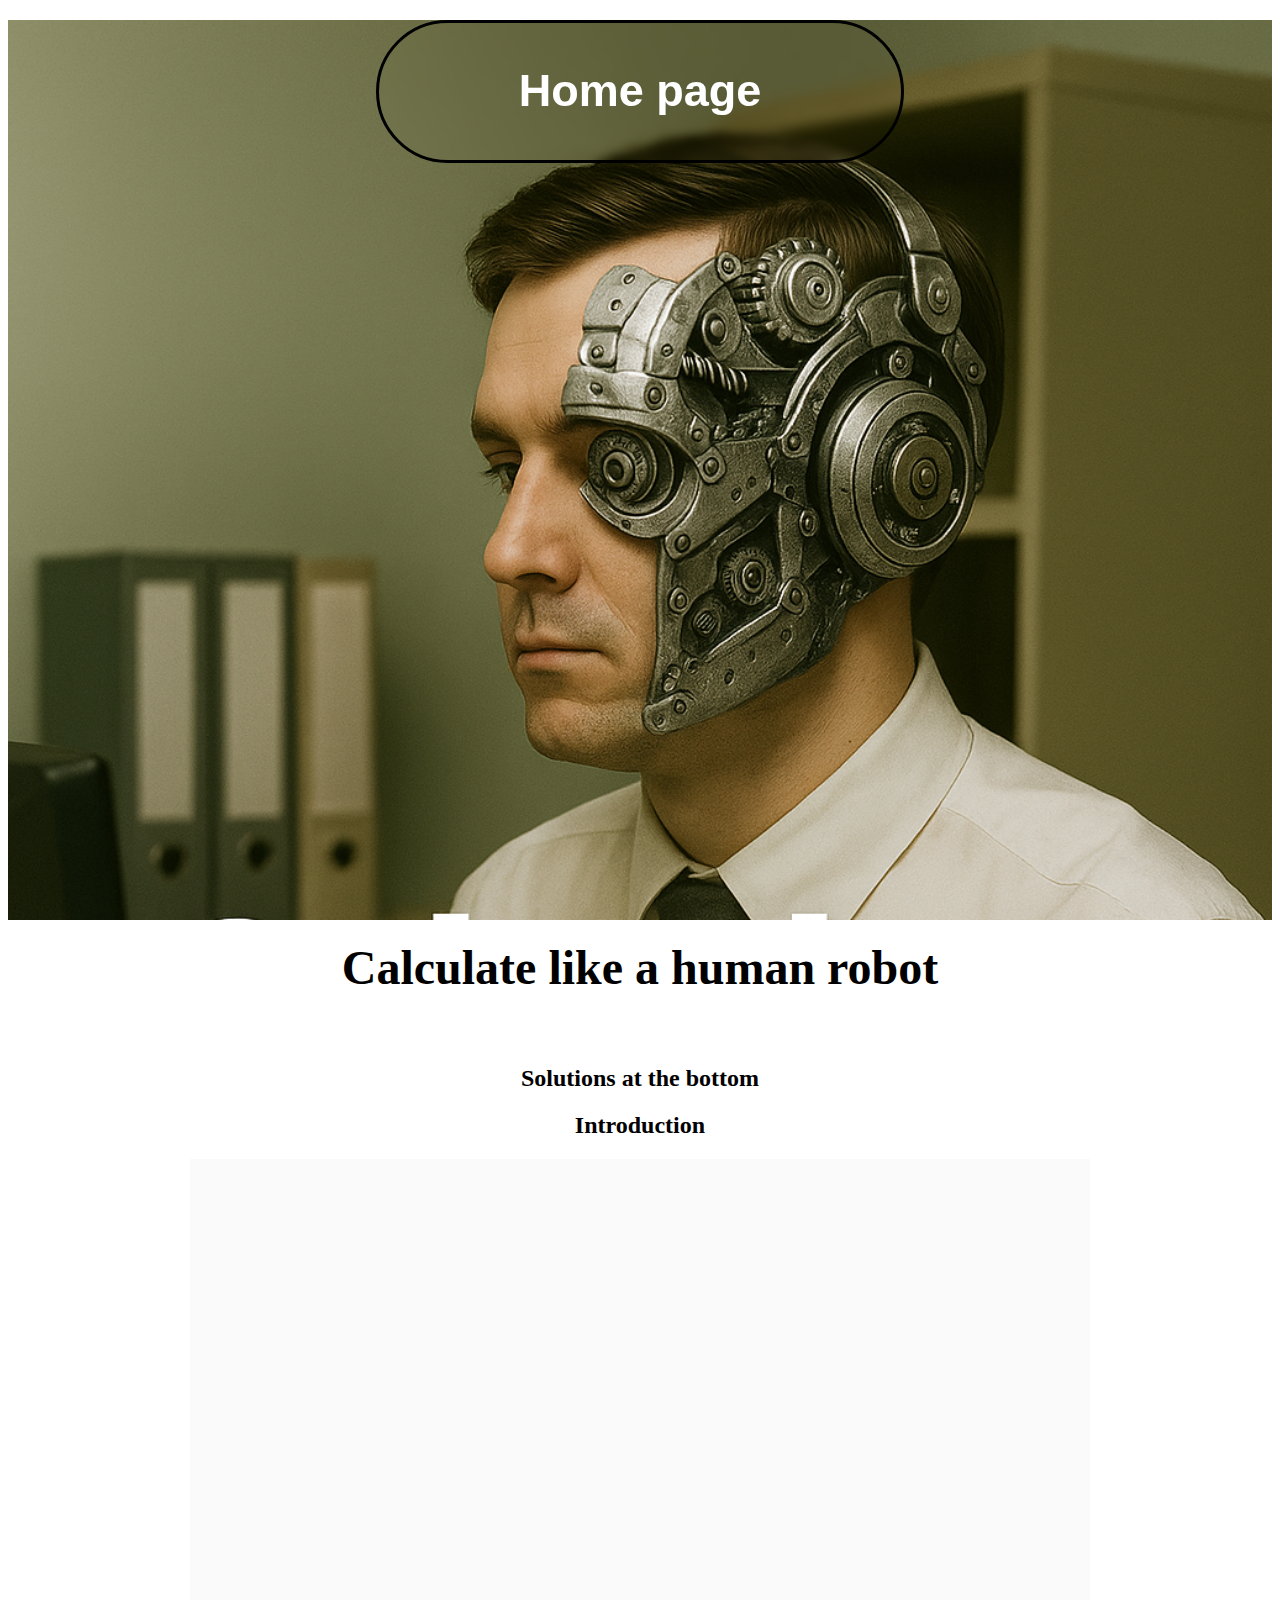
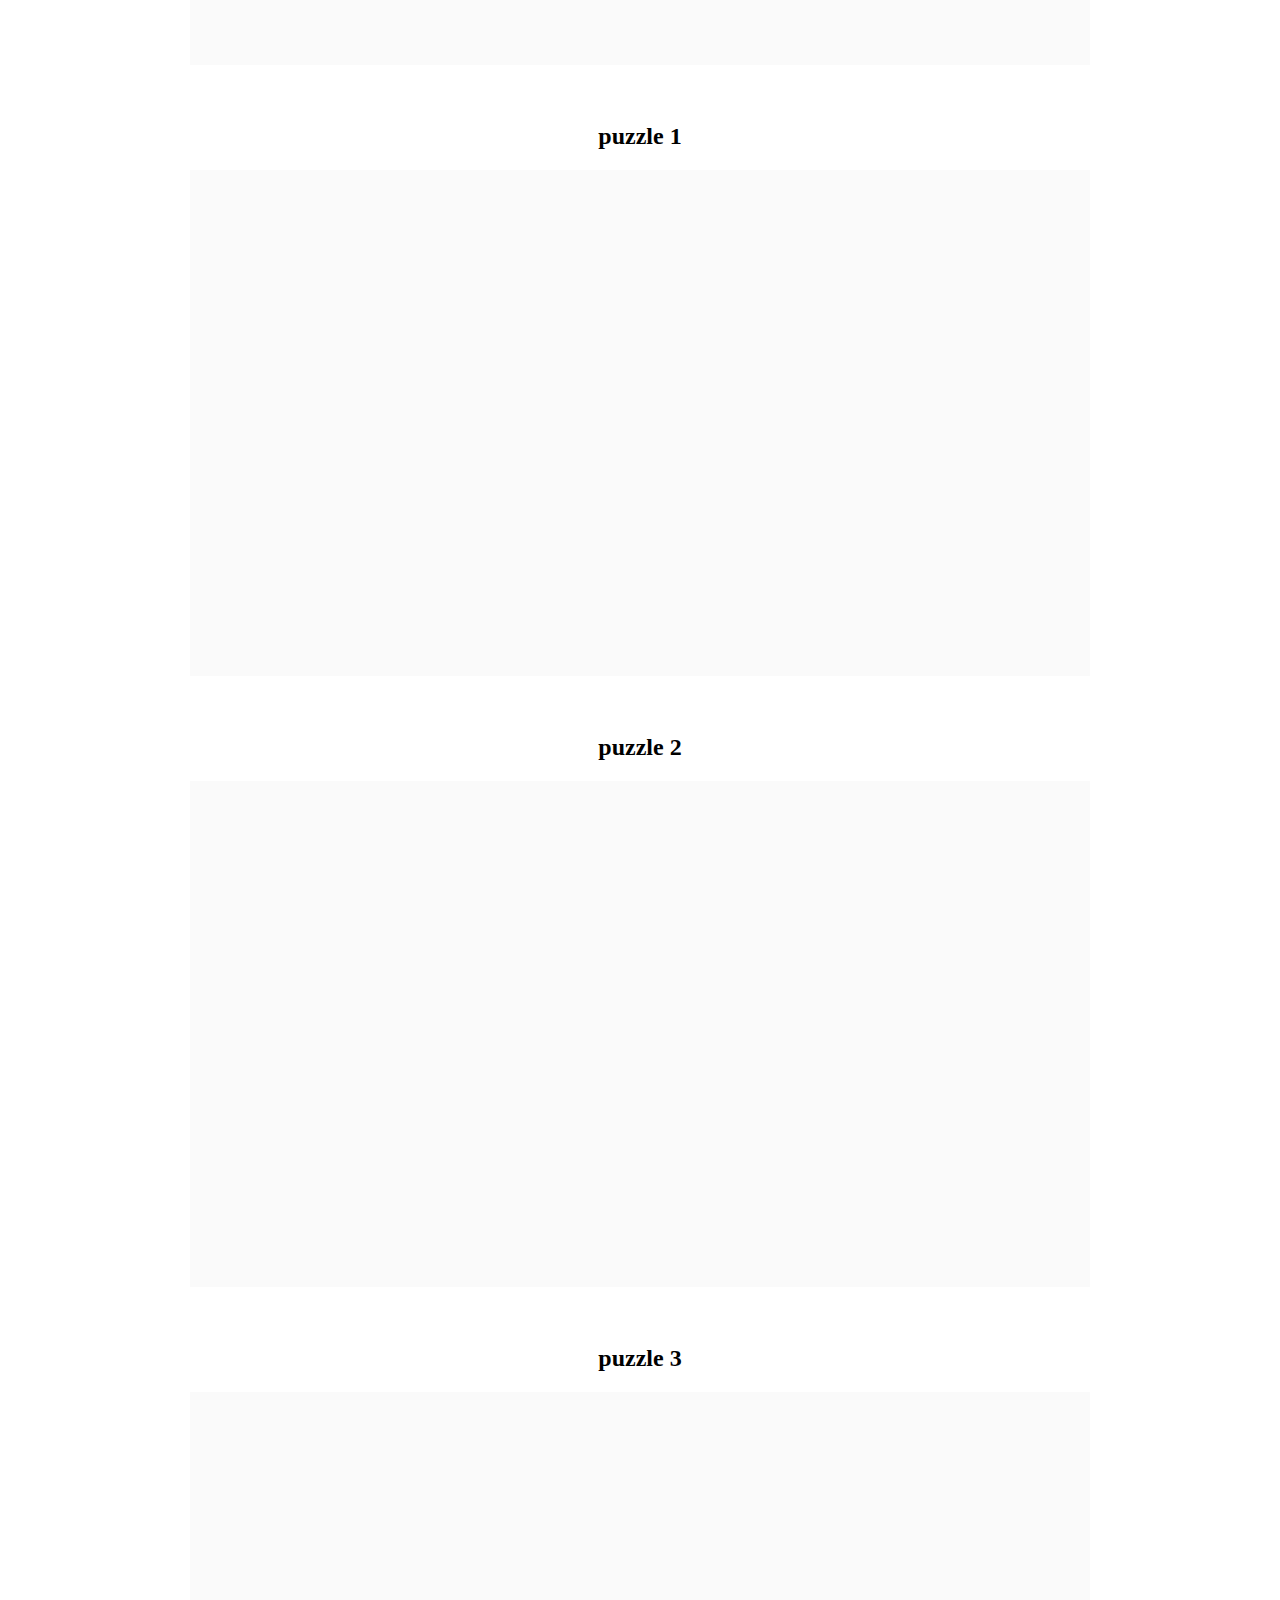
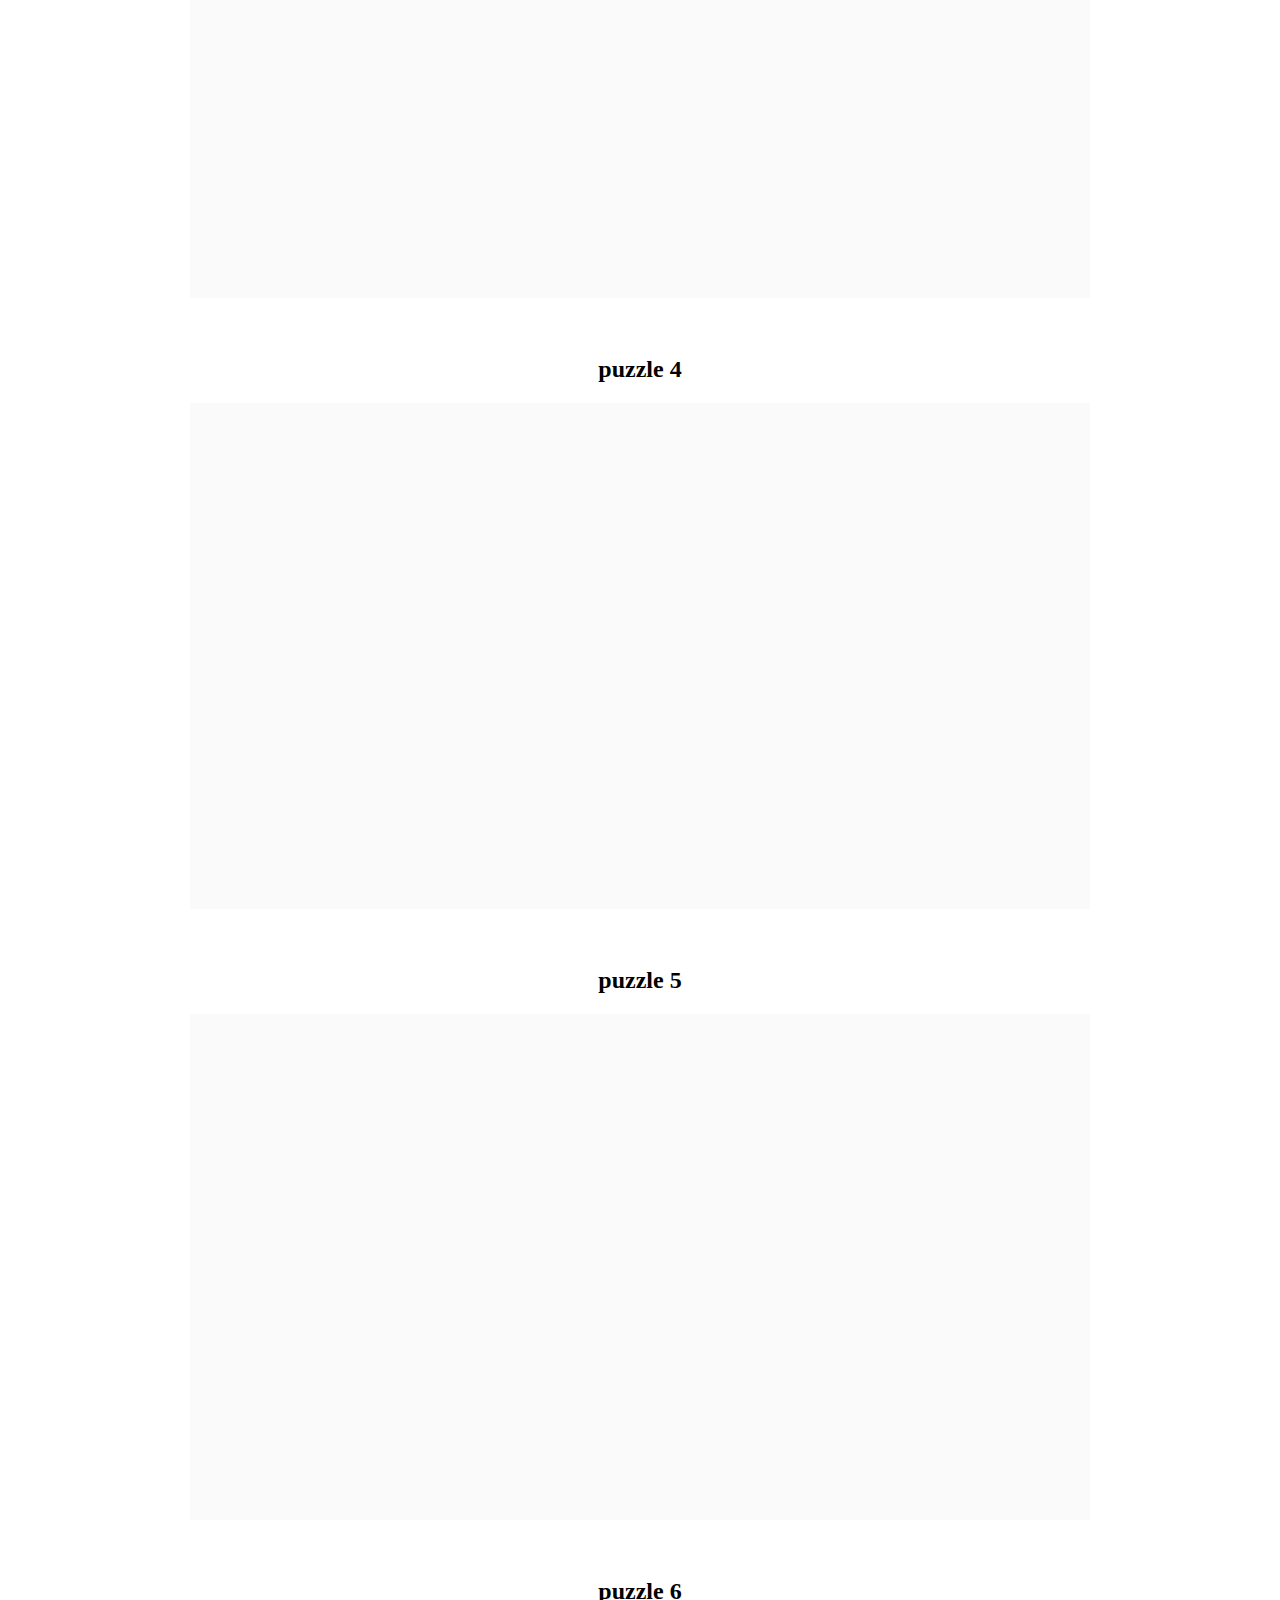
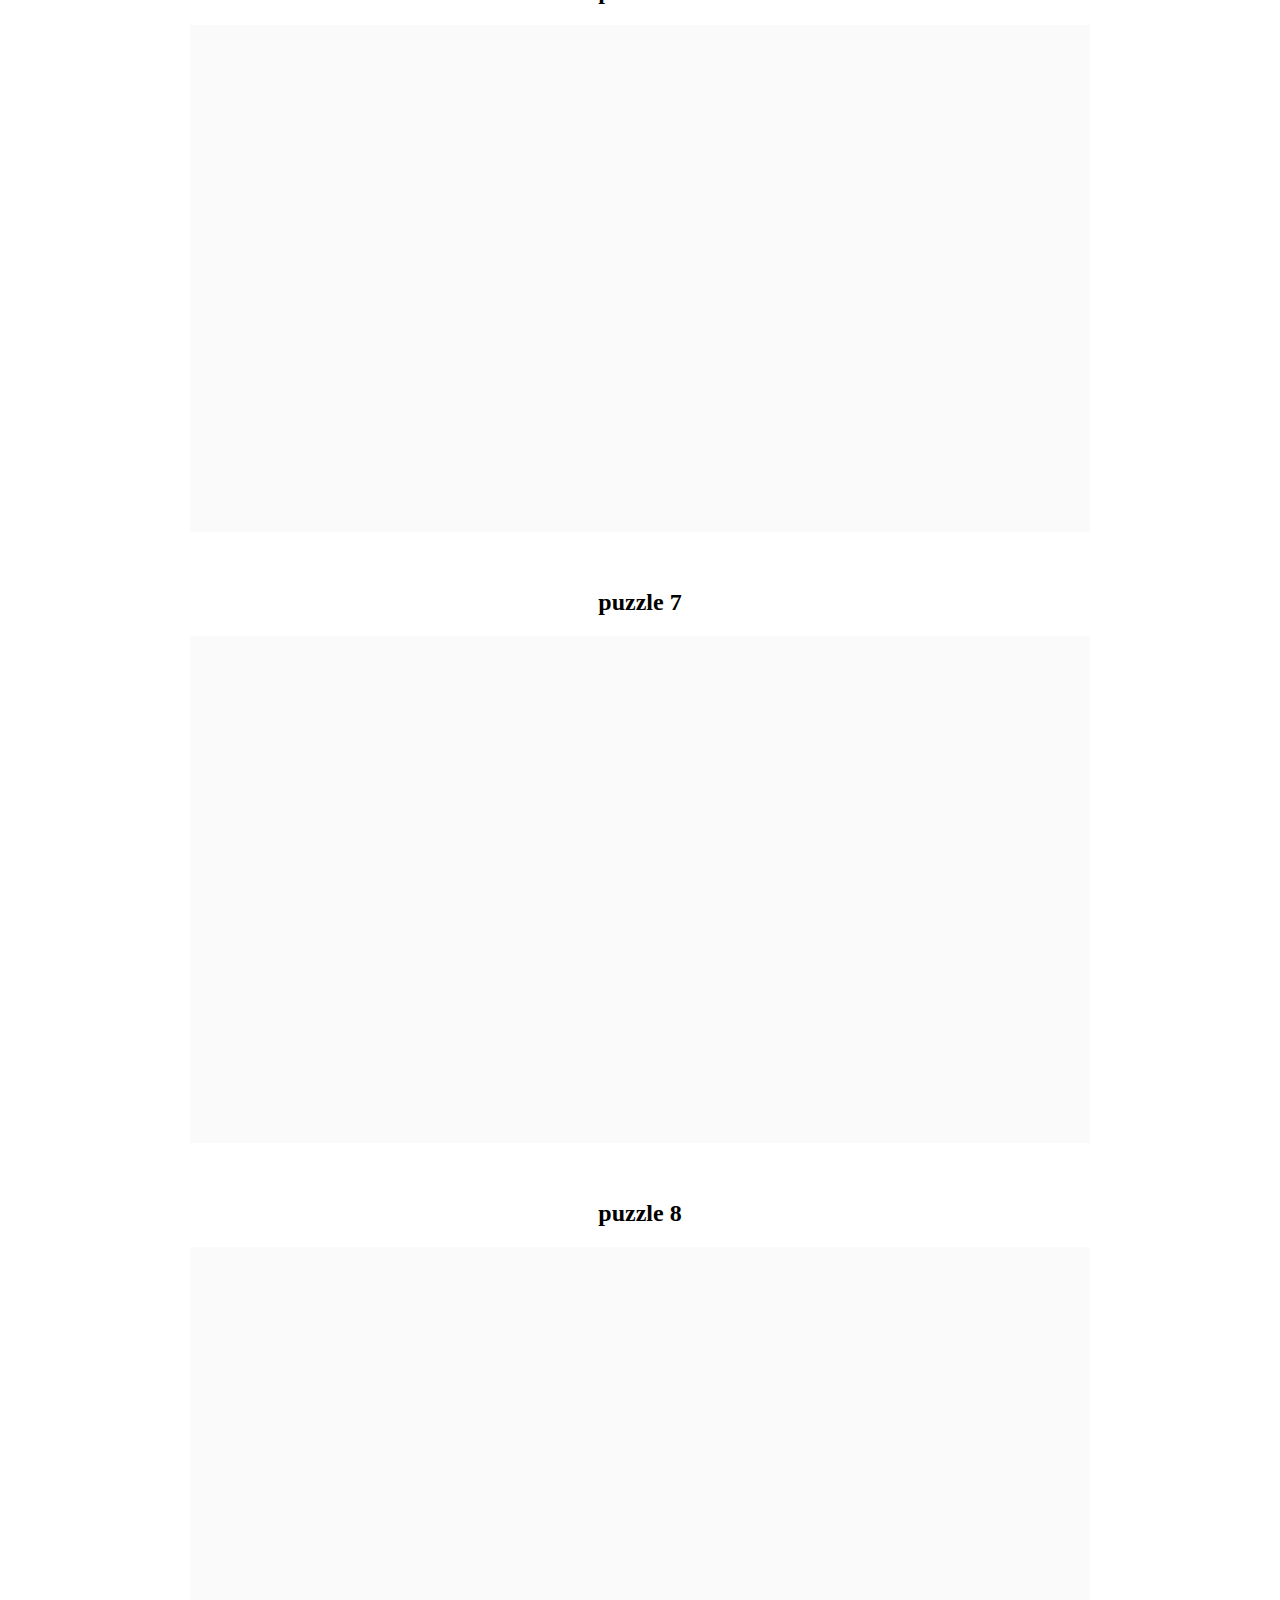
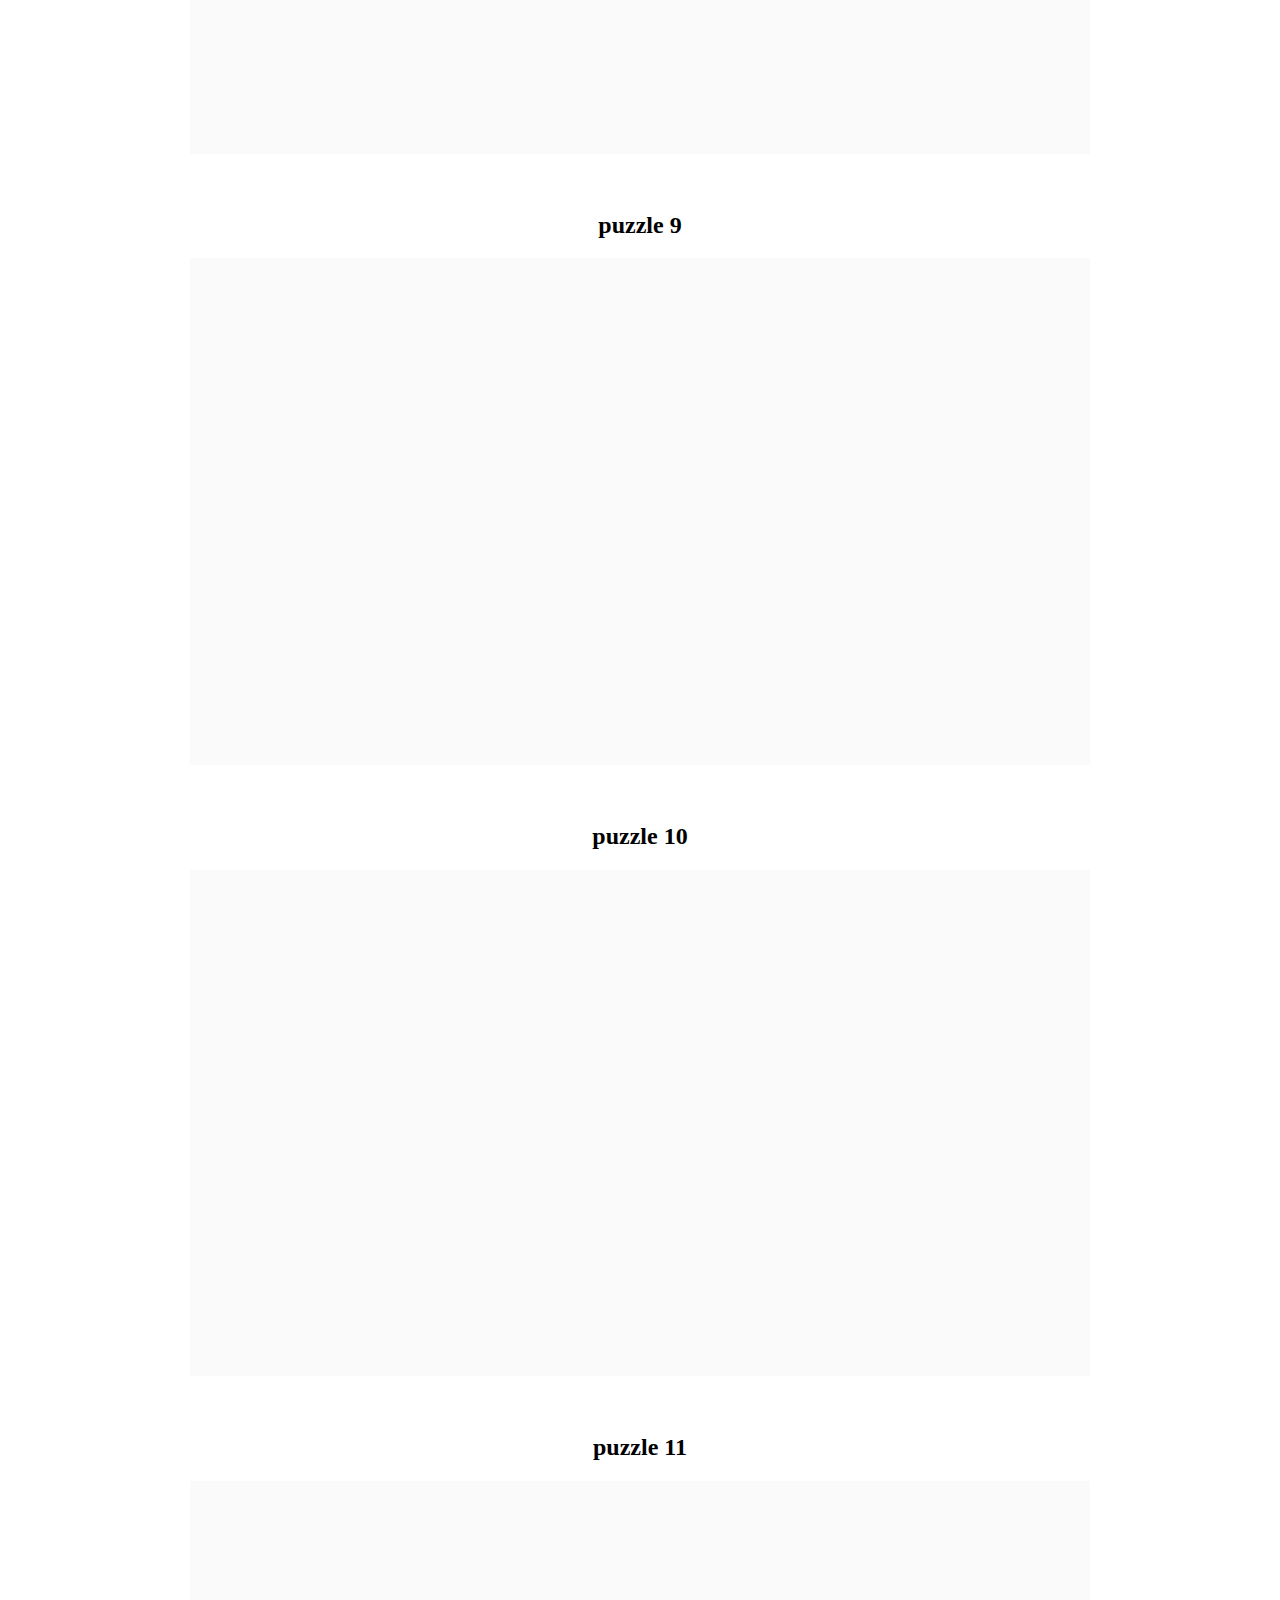
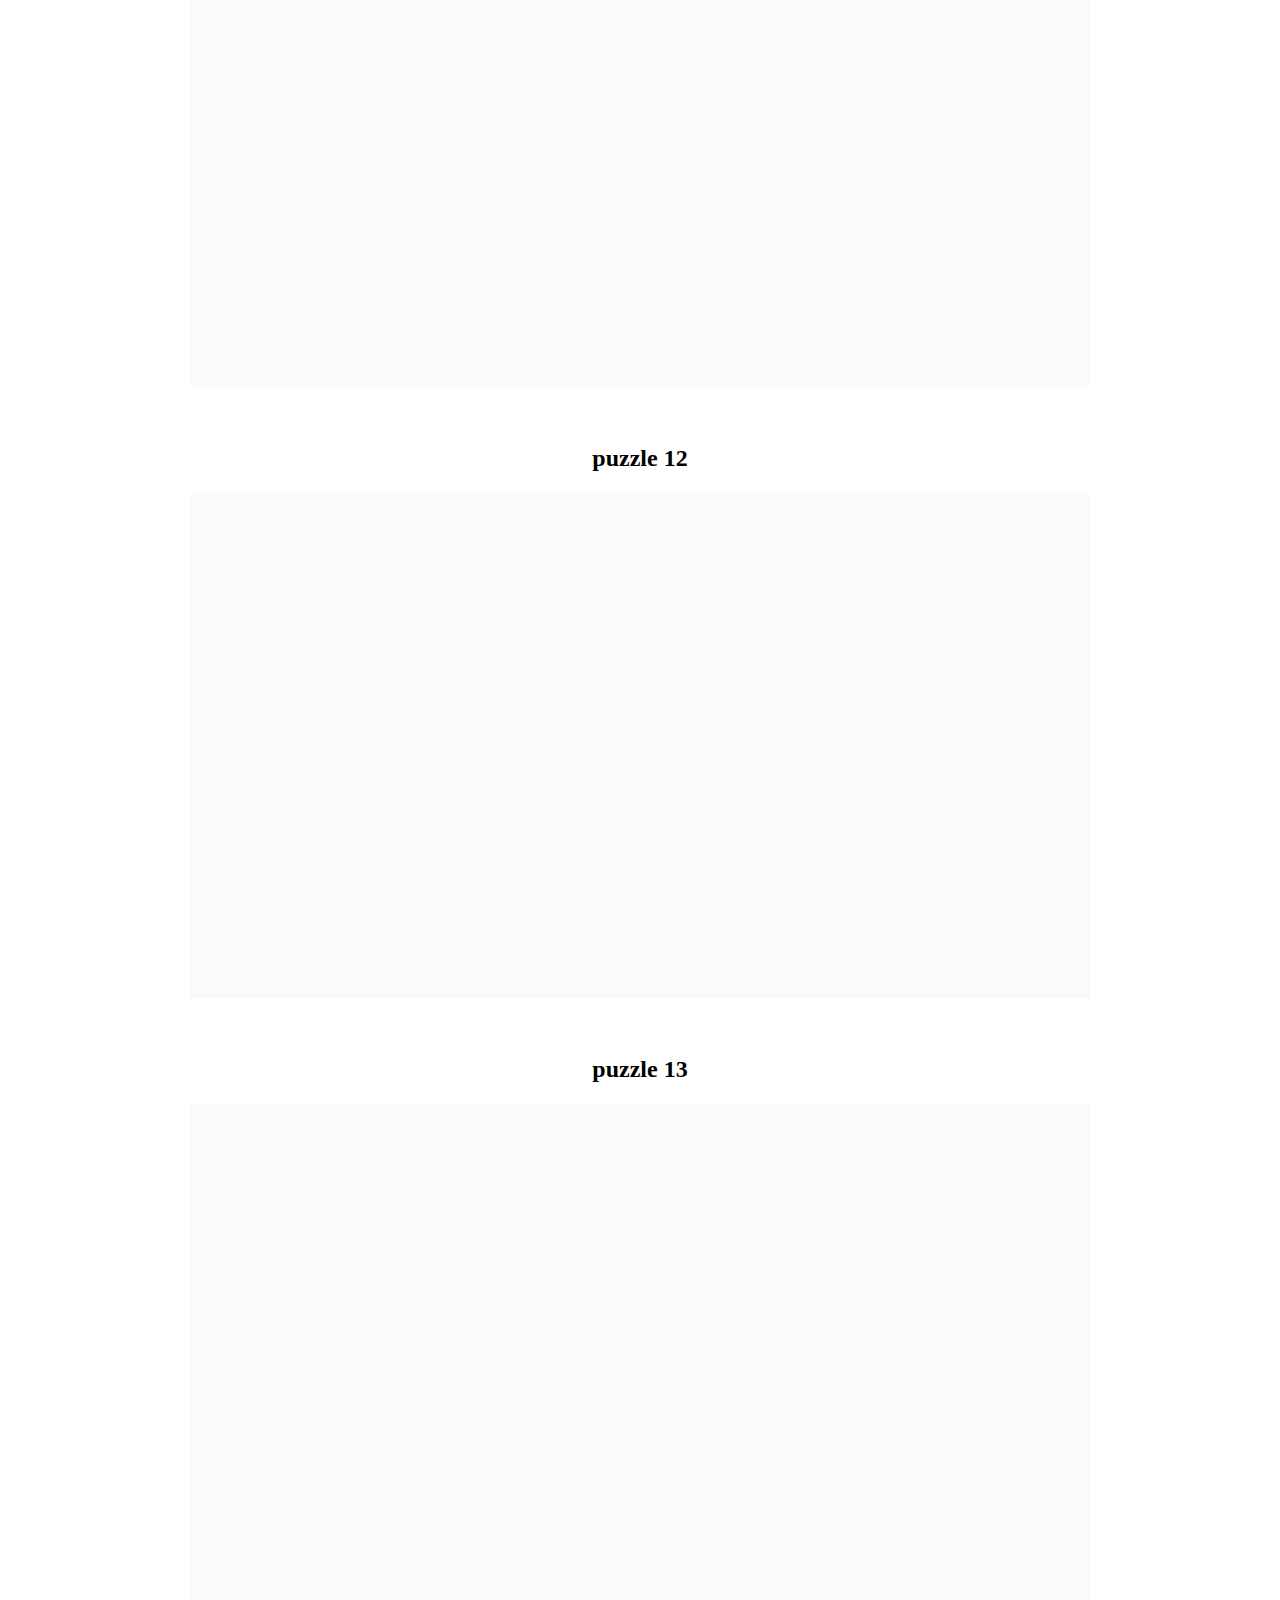
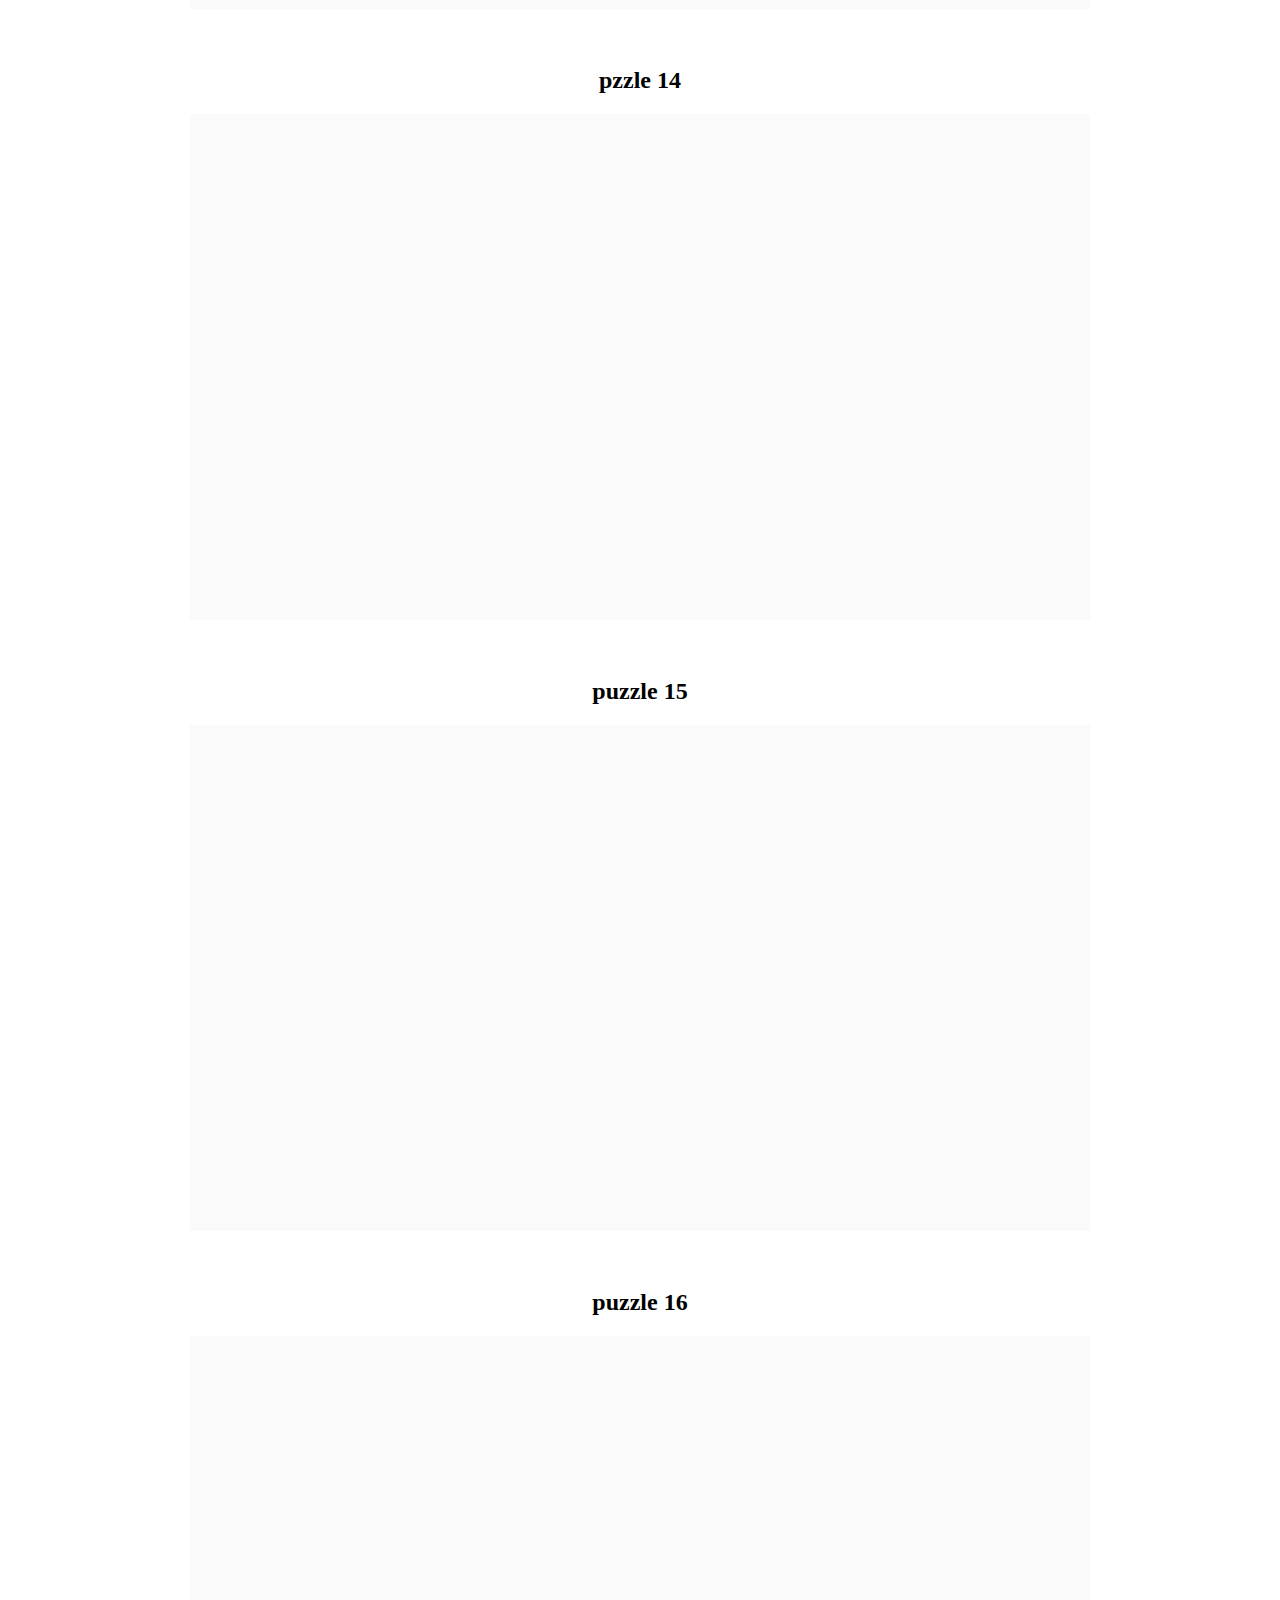
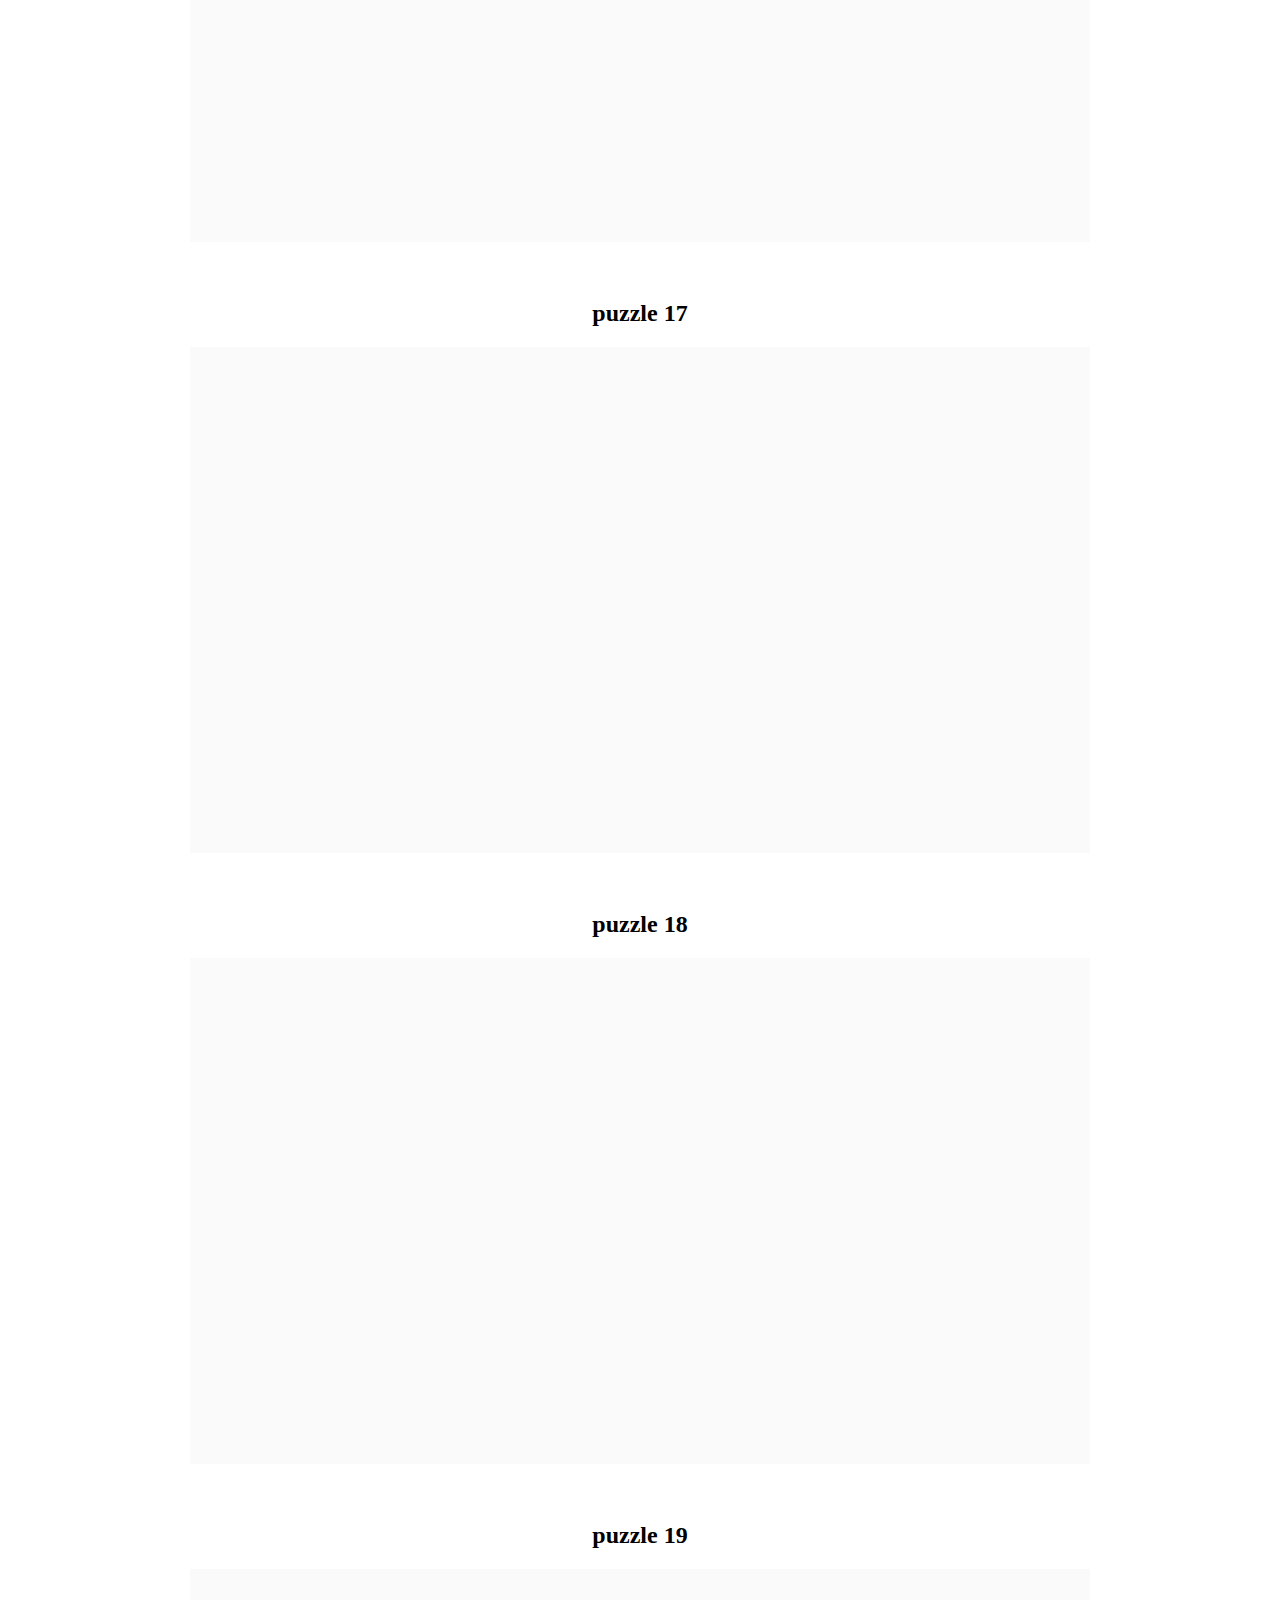
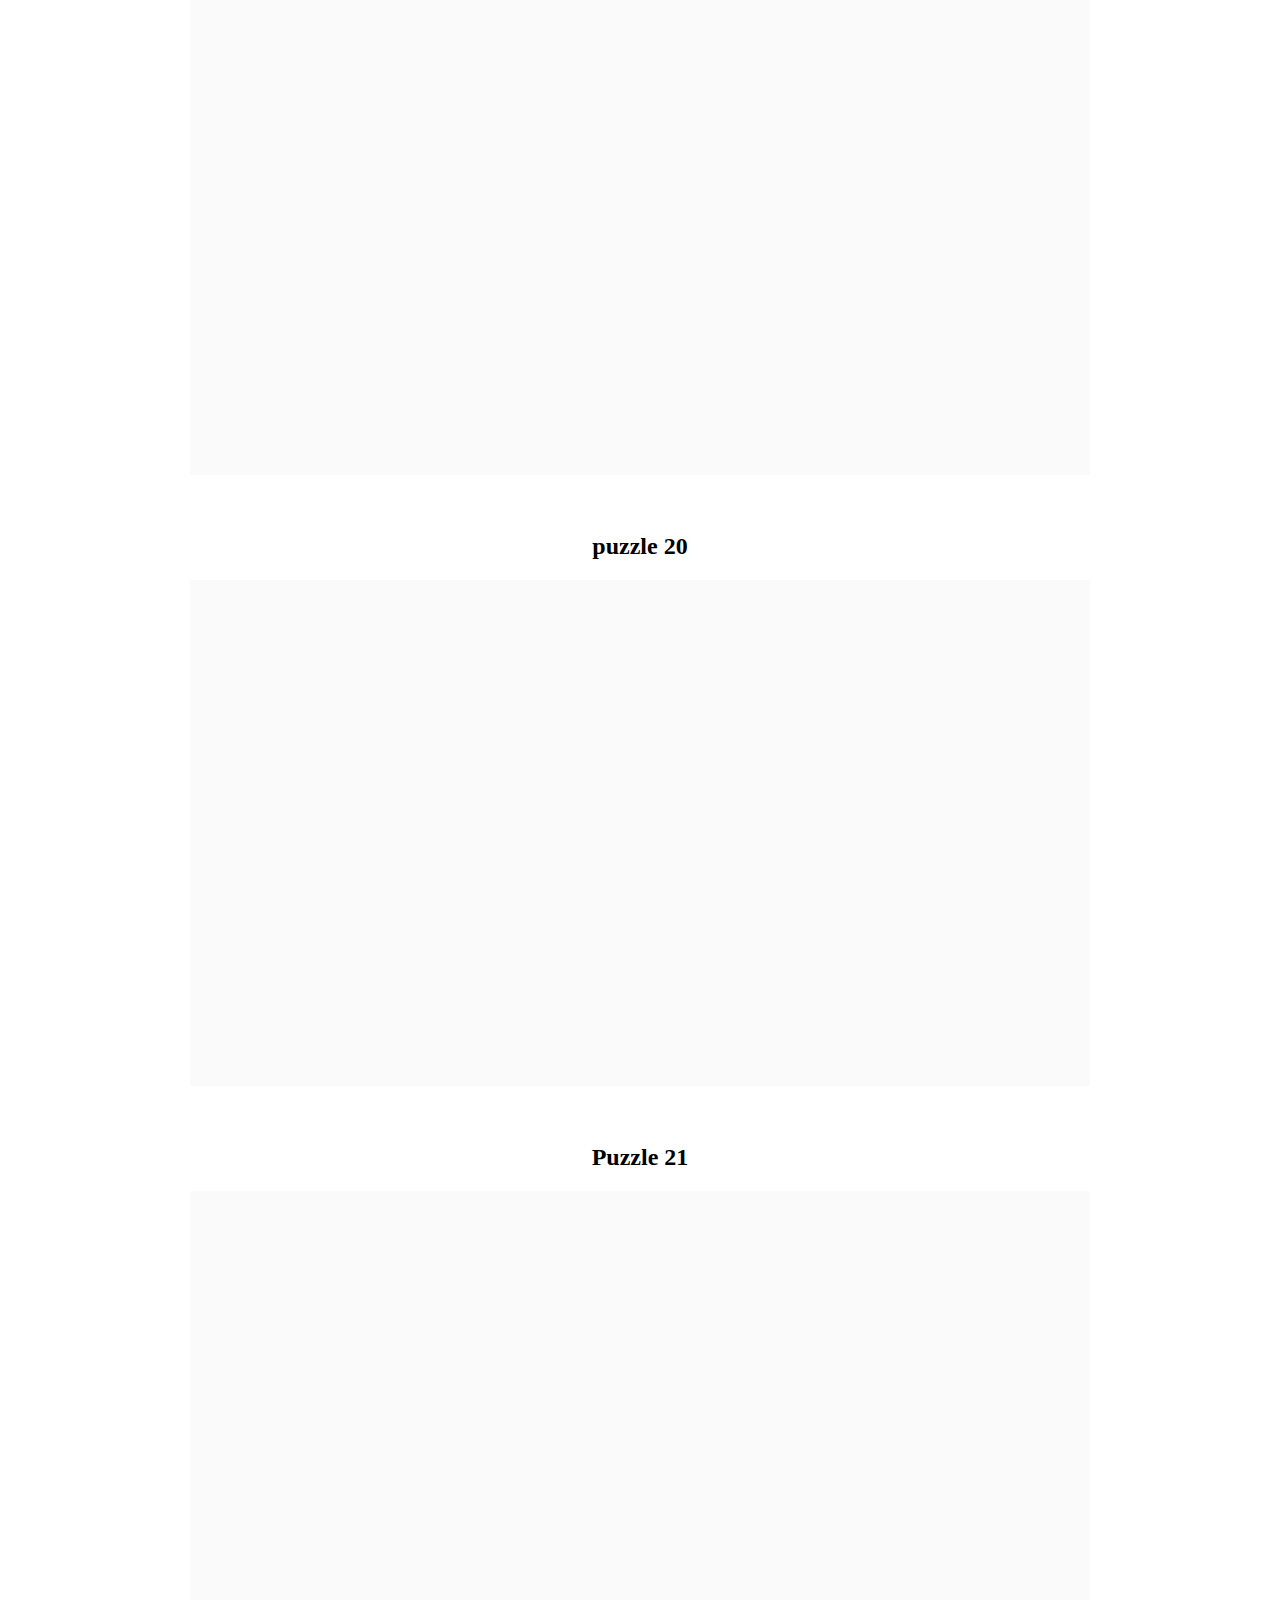
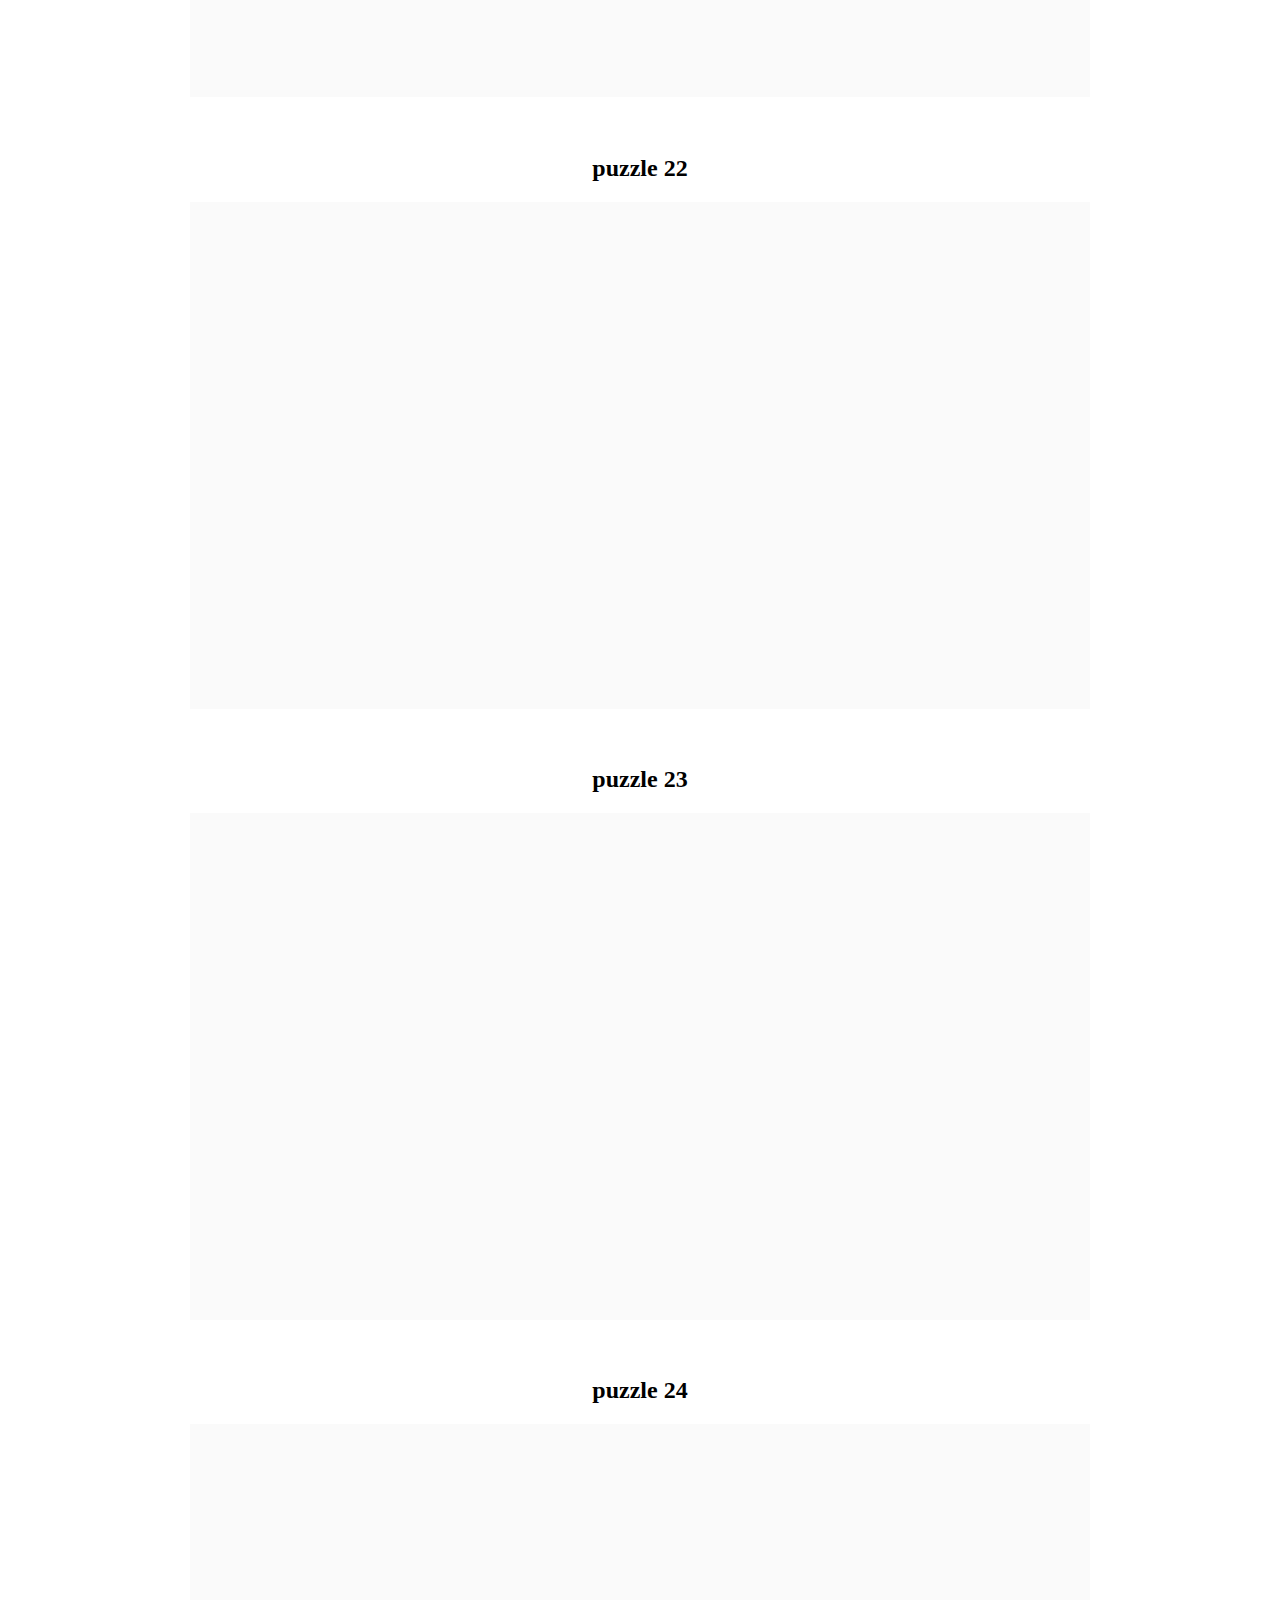
<file: pawn.html>
<!DOCTYPE html>
<html>
  <head>
    <link rel="icon" type="image/png" href="favicon.png">
        <title>
            Chesslessons.com
        </title> 
        <link rel="stylesheet" href="pawn.css">
    <script>
var o_options = {
    domain: 'na-23.outseta.com',
    load: 'auth,customForm,emailList,leadCapture,nocode,profile,support'
};
</script>
<script src="https://cdn.outseta.com/outseta.min.js"
        data-options="o_options">
</script>
            </head>
            <body>
<div id="topp">
  <div class="center-button">
  <a href="index.html">
    <button style="border: 3px solid black; font-size: 30px; color: white; 
    padding: 5px 140px; border-radius: 80px; background-color: transparent; backdrop-filter: blur(4px);">
<h2>Home page</h2>
    </button>
  </a>
  </div>
  <br>
  </div>
  <h1>Calculate like a human robot</h1>
  <br>
  <h2>Solutions at the bottom</h2>
  <h2>Introduction</h2>
  <div class="iframe-container">
<iframe width="600" height="371" src="https://lichess.org/study/embed/4vLI9gia/rBaFAMPP" frameborder=0></iframe>
</div>
<br>
<h2>puzzle 1</h2>
<div class="iframe-container">
    <iframe width="600" height="371" src="https://lichess.org/study/embed/4vLI9gia/cI2jGLGT" frameborder=0></iframe>
</div>
<br>
<h2>puzzle 2</h2>
<div class="iframe-container">
    <iframe width="600" height="371" src="https://lichess.org/study/embed/4vLI9gia/RLZUr8r6" frameborder=0></iframe>
</div>
<br>
<h2>puzzle 3</h2>
<div class="iframe-container">
    <iframe width="600" height="371" src="https://lichess.org/study/embed/4vLI9gia/hLmlNhu6" frameborder=0></iframe>
</div>
<br>
<h2>puzzle 4</h2>
<div class="iframe-container">
    <iframe width="600" height="371" src="https://lichess.org/study/embed/4vLI9gia/NpSYO3Z3" frameborder=0></iframe>
</div>
<br>
<h2>puzzle 5</h2>
<div class="iframe-container">
<iframe width="600" height="371" src="https://lichess.org/study/embed/4vLI9gia/MyDSX5xR" frameborder=0></iframe>
</div>
<br>
<h2>puzzle 6</h2>
<div class="iframe-container">
    <iframe width="600" height="371" src="https://lichess.org/study/embed/4vLI9gia/IvSjCFxA" frameborder=0></iframe>
</div>
<br>
<h2>puzzle 7</h2>
<div class="iframe-container">
    <iframe width="600" height="371" src="https://lichess.org/study/embed/4vLI9gia/zCkiZTOK" frameborder=0></iframe>
  </div>
  <br>
<h2>puzzle 8</h2>
<div class="iframe-container">
    <iframe width="600" height="371" src="https://lichess.org/study/embed/4vLI9gia/mwYTJn3H" frameborder=0></iframe>
  </div>
  <br>
<h2>puzzle 9</h2>
<div class="iframe-container"><iframe width="600" height="371" src="https://lichess.org/study/embed/4vLI9gia/RGy54cRk" frameborder=0></iframe>
</div>
  <br>
<h2>puzzle 10</h2>
<div class="iframe-container">
<iframe width="600" height="371" src="https://lichess.org/study/embed/4vLI9gia/x5cK8oFe" frameborder=0></iframe>
  </div>
  <br>
  <h2>puzzle 11</h2>
  <div class="iframe-container">
    <iframe width="600" height="371" src="https://lichess.org/study/embed/4vLI9gia/x5cK8oFe" frameborder=0></iframe>
</div>
<br>
<h2>puzzle 12</h2>
<div class="iframe-container">
    <iframe width="600" height="371" src="https://lichess.org/study/embed/4vLI9gia/EBZV9FKT" frameborder=0></iframe>
</div>
<br>
<h2>puzzle 13</h2>
<div class="iframe-container">
    <iframe width="600" height="371" src="https://lichess.org/study/embed/4vLI9gia/ViZ2zk1n" frameborder=0></iframe>
</div>
<br>
<h2>pzzle 14</h2>
<div class="iframe-container">
    <iframe width="600" height="371" src="https://lichess.org/study/embed/4vLI9gia/TIOnGQkN" frameborder=0></iframe>
</div>
<br>
<h2>puzzle 15</h2>
<div class="iframe-container">
    <iframe width="600" height="371" src="https://lichess.org/study/embed/4vLI9gia/1FUS1WDs" frameborder=0></iframe>
</div>
<br>
<h2>puzzle 16</h2>
<div class="iframe-container">
    <iframe width="600" height="371" src="https://lichess.org/study/embed/4vLI9gia/nsUp7vTh" frameborder=0></iframe>
</div>
<br>
  <h2>puzzle 17</h2>
  <div class="iframe-container">
    <iframe width="600" height="371" src="https://lichess.org/study/embed/4vLI9gia/LMuYOZ3o" frameborder=0></iframe>
</div>
<br>
<h2>puzzle 18</h2>
<div class="iframe-container">
    <iframe width="600" height="371" src="https://lichess.org/study/embed/4vLI9gia/7PxGxnHK" frameborder=0></iframe>
</div>
<br>
<h2>puzzle 19</h2>
<div class="iframe-container">
    <iframe width="600" height="371" src="https://lichess.org/study/embed/4vLI9gia/kdwQM8ZJ" frameborder=0></iframe>
</div>
<br>
<h2>puzzle 20</h2>
<div class="iframe-container">
    <iframe width="600" height="371" src="https://lichess.org/study/embed/4vLI9gia/N5ZNYFko" frameborder=0></iframe>
</div>
<br>
<h2>Puzzle 21</h2>
<div class="iframe-container">
    <iframe width="600" height="371" src="https://lichess.org/study/embed/4vLI9gia/m5ddbZT0" frameborder=0></iframe>
</div>
<br>
<h2>puzzle 22</h2>
<div class="iframe-container">
    <iframe width="600" height="371" src="https://lichess.org/study/embed/4vLI9gia/GA1QgCXc" frameborder=0></iframe>
</div>
<br>
  <h2>puzzle 23</h2>
  <div class="iframe-container">
    <iframe width="600" height="371" src="https://lichess.org/study/embed/4vLI9gia/8dGbqJWQ" frameborder=0></iframe>
</div>
<br>
<h2>puzzle 24</h2>
<div class="iframe-container">
    <iframe width="600" height="371" src="https://lichess.org/study/embed/4vLI9gia/faOQZ4xk" frameborder=0></iframe>
</div>
<br>
<h2>puzzle 25</h2>
<div class="iframe-container">
  <iframe width="600" height="371" src="https://lichess.org/study/embed/4vLI9gia/xkIxvteb" frameborder=0></iframe>
</div>
<br>
<h2>puzzle 26</h2>
<div class="iframe-container">
  <iframe width="600" height="371" src="https://lichess.org/study/embed/4vLI9gia/eS2YWRyu" frameborder=0></iframe>
</div>
<br>
<h2>puzzle 27</h2>
<div class="iframe-container">
  <iframe width="600" height="371" src="https://lichess.org/study/embed/4vLI9gia/Rjv5HtzA" frameborder=0></iframe>
</div>
<br>
<h2>puzzle 28</h2>
<div class="iframe-container">
  <iframe width="600" height="371" src="https://lichess.org/study/embed/4vLI9gia/O8XjmQBf" frameborder=0></iframe>
</div>
<br>
  <h2>puzzle 29</h2>
  <div class="iframe-container">
    <iframe width="600" height="371" src="https://lichess.org/study/embed/4vLI9gia/MuAYqW5O" frameborder=0></iframe>
</div>
<br>
<h2>puzzle 30</h2>
<div class="iframe-container">
  <iframe width="600" height="371" src="https://lichess.org/study/embed/4vLI9gia/Uvkbb3cd" frameborder=0></iframe>
</div>
<br>
<h2>puzzle 31</h2>
<div class="iframe-container">
  <iframe width="600" height="371" src="https://lichess.org/study/embed/4vLI9gia/AbTabvAG" frameborder=0></iframe>
</div>
<br>
<h2>puzzle 32</h2>
<div class="iframe-container">
  <iframe width="600" height="371" src="https://lichess.org/study/embed/4vLI9gia/qUDBavdU" frameborder=0></iframe>
</div>
<br>
<h2>puzzle 33</h2>
<div class="iframe-container">
  <iframe width="600" height="371" src="https://lichess.org/study/embed/4vLI9gia/6a1zCV1F" frameborder=0></iframe>
</div>
<br>
<h2>puzzle 34</h2>
<div class="iframe-container">
  <iframe width="600" height="371" src="https://lichess.org/study/embed/4vLI9gia/wNRP3A6E" frameborder=0></iframe>
</div>
<br>
  <h2>puzzle 35</h2>
  <div class="iframe-container">
    <iframe width="600" height="371" src="https://lichess.org/study/embed/4vLI9gia/YQ46yBlg" frameborder=0></iframe>
</div>
<br>
<h2>puzzle 36</h2>
<div class="iframe-container">
  <iframe width="600" height="371" src="https://lichess.org/study/embed/4vLI9gia/xEO6xBam" frameborder=0></iframe>
</div>
<br>
<h2>puzzle 37</h2>
<div class="iframe-container">
  <iframe width="600" height="371" src="https://lichess.org/study/embed/4vLI9gia/vtNBOYFB" frameborder=0></iframe>
</div>
<br>
<h2>puzzle 38</h2>
<div class="iframe-container">
  <iframe width="600" height="371" src="https://lichess.org/study/embed/4vLI9gia/9U52Tk01" frameborder=0></iframe>
</div>
<br>
<h2>puzzle 39</h2>
<div class="iframe-container">
  <iframe width="600" height="371" src="https://lichess.org/study/embed/4vLI9gia/3DMIbhVE" frameborder=0></iframe>
</div>
<br>
<h2>puzzle 40</h2>
<div class="iframe-container">
  <iframe width="600" height="371" src="https://lichess.org/study/embed/4vLI9gia/P1Z44zYO" frameborder=0></iframe>
</div>
<br>
  <h2>puzzle 41</h2>
  <div class="iframe-container">
    <iframe width="600" height="371" src="https://lichess.org/study/embed/4vLI9gia/26epWs48" frameborder=0></iframe>
</div>
<br>
<h2>puzzle 42</h2>
<div class="iframe-container">
  <iframe width="600" height="371" src="https://lichess.org/study/embed/4vLI9gia/bISOVt2p" frameborder=0></iframe>
</div>
<br>
<h2>puzzle 43</h2>
<div class="iframe-container">
  <iframe width="600" height="371" src="https://lichess.org/study/embed/4vLI9gia/pJZrMWU2" frameborder=0></iframe>
</div>
<br>
<h2>puzzle 44</h2>
<div class="iframe-container">
  <iframe width="600" height="371" src="https://lichess.org/study/embed/4vLI9gia/IVgxa0dV" frameborder=0></iframe>
</div>
<br>
<h2>puzzle 45</h2>
<div class="iframe-container">
  <iframe width="600" height="371" src="https://lichess.org/study/embed/4vLI9gia/nsQ6L8gJ" frameborder=0></iframe>
</div>
<br>
<h2>puzzle 46</h2>
<div class="iframe-container">
  <iframe width="600" height="371" src="https://lichess.org/study/embed/4vLI9gia/3xi5M2Vv" frameborder=0></iframe>
</div>
<br>
  <h2>puzzle 47</h2>
  <div class="iframe-container">
    <iframe width="600" height="371" src="https://lichess.org/study/embed/4vLI9gia/xzPriTPp" frameborder=0></iframe>
</div>
<br>
<h2>puzzle 48</h2>
<div class="iframe-container">
  <iframe width="600" height="371" src="https://lichess.org/study/embed/4vLI9gia/WVB4zpT5" frameborder=0></iframe>
</div>
<br>
<h2>puzzle 49</h2>
<div class="iframe-container">
  <iframe width="600" height="371" src="https://lichess.org/study/embed/4vLI9gia/kZXtD1ZS" frameborder=0></iframe>
</div>
<br>
<h2>puzzle 50</h2>
<div class="iframe-container">
  <iframe width="600" height="371" src="https://lichess.org/study/embed/4vLI9gia/9qgmLibJ" frameborder=0></iframe>
</div>
<br>
<h2>puzzle 51</h2>
<div class="iframe-container">
  <iframe width="600" height="371" src="https://lichess.org/study/embed/4vLI9gia/AitWXcXX" frameborder=0></iframe>
</div>
<br>
<h2>puzzle 52</h2>
<div class="iframe-container">
  <iframe width="600" height="371" src="https://lichess.org/study/embed/4vLI9gia/ggOmfSNw" frameborder=0></iframe>
</div>
<br>
<h2>puzzle 53</h2>
<div class="iframe-container">
  <iframe width="600" height="371" src="https://lichess.org/study/embed/4vLI9gia/6wYiFpzF" frameborder=0></iframe>
</div>
<br>
<h2>puzzle 54</h2>
<div class="iframe-container">
  <iframe width="600" height="371" src="https://lichess.org/study/embed/4vLI9gia/WaUVAG10" frameborder=0></iframe>
</div>
<br>
<h2>puzzle 55</h2>
<div class="iframe-container">
  <iframe width="600" height="371" src="https://lichess.org/study/embed/4vLI9gia/qzz2652Y" frameborder=0></iframe>
</div>
<br>
<h2>puzzle 56</h2>
<div class="iframe-container">
  <iframe width="600" height="371" src="https://lichess.org/study/embed/4vLI9gia/NUvuHSXp" frameborder=0></iframe>
</div>
<br>
<h2>puzzle 57</h2>
<div class="iframe-container">
  <iframe width="600" height="371" src="https://lichess.org/study/embed/4vLI9gia/ErzV5O4z" frameborder=0></iframe>
</div>
<br>
<h2>puzzle 58</h2>
<div class="iframe-container">
  <iframe width="600" height="371" src="https://lichess.org/study/embed/4vLI9gia/1swrEktD" frameborder=0></iframe>
</div>
<br>
<h2>puzzle 59</h2>
<div class="iframe-container">
  <iframe width="600" height="371" src="https://lichess.org/study/embed/4vLI9gia/FEFeCdod" frameborder=0></iframe>
  </div>
  <br>
<h2>Puzzle 60</h2>
<div class="iframe-container">
<iframe width="600" height="371" src="https://lichess.org/study/embed/4vLI9gia/o8oD0RzX" frameborder=0></iframe>
</div>
<pre>
<h2>
  Puzzle solutions
Puzzle 1, 1. Ke3 Kd6 2. Kf4 Ke6 3. g3 
Puzzle 2, 1. h5 b4 2. h6 gxh6 3. g6 b3 4. g7 b2 5. Kc2 Ka2 6. g8=Q+ 
Puzzle 3, 1...f4 2. gxf4+ Kf5 3. Kc3 Kg4 4. Kd4 Kxh4 5. Kxe4 Kg4 6. Kd3 Kf3 7. e4 Kxf4 8. Kd4 h4 9. e5 Kf5 
Puzzle 4, 1... f4 2. Kg5 Kxd4 3. Kxf4 c5 4. Kg3 c4 5. Kf2 Kd3 
Puzzle 5, 1. d5 Kf5 2. Kd4 c3 3. Kxc3 Kg6 4. Kc4 Kf7 5. Kb5 
Puzzle 6, 1... a5 2. Kc2 Kf7 3. Kd3 Kg6 4. h4 h5 
Puzzle 7, 1. f5 a4 2. c6 bxc6 3. f6 c5+ 4. Kd3 
Puzzle 8, 1. h3 Kd4 2. Kxg5 Ke3 3. Kg4 Ke4 4. Kxh4 Kf5 5. Kh5 
Puzzle 9, 1... bxa4 2. bxa4 c4 3. Kd2 cxd3 4. Kxd3 Kc5 5. c4 Kb4 
Puzzle 10, 1. a5 f5 2. gxf5 exf5 3. exf5 Kxf5 4. e4+ 
Puzzle 11, 1. cxb6 Kxb6 2. Ka4 Ka6 3. b3 Kb6 4. b4 axb4 5. Kxb4 
Puzzle 12, 1. g4 Kb2 2. f5 gxf5 3. gxf5 a4 4. f6 a3 5. f7 a2 6. f8=Q a1=Q 7. Qf2+ 
Puzzle 13, 1. Ke3 exf4+ 2. Kxf4 fxe4 3. Kxe4 Kf6 4. Kf4 
Puzzle 14, 1. f4 g5 2. fxg5 f4 3. h4 f3 4. Kd3 Kxc5 5. h5 f2 6. Ke2 
Puzzle 15, 1. Kd3 Kd5 2. f3 Kc5 3. Ke4 Kxb5 4. Kxf4 Kc6 5. Ke5 
Puzzle 16, 1... Kd4 2. Kc2 Ke3 3. b4 axb4 4. a5 d4 5. Kb2 d3 6. a6 d2 7. Kc2 Ke2 
Puzzle 17, 1. gxh6+ Kxh6 2. Kxc7 f5 3. Kxd6 c4 4. bxc4 f4 5. Kc5 f3 6. d6 f2 7. d7 
Puzzle 18, 1. Ke5 Kh5 2. f4 Kg4 3. Ke4 Kg3 4. f5 gxf5+ 5. Kxf5 
Puzzle 19, 1. g5 f4 2. e4 f3 3. h5 f2 4. Ke2 Kxe4 5. g6 
Puzzle 20, 1. b5 axb5 2. axb5 e3+ 3. Kf1 f3 4. b6 Kh4 5. b7 
Puzzle 21, 1. c5 Kf5 2. c6 Ke6 3. Kc5 h4 4. Kb6 h3 5. c7 Kd7 6. Kb7 h2 7. c8=Q+ 
Puzzle 22, 1... Kd4 2. Ke2 e3 3. fxe3+ Ke4 4. Kd2 Kf3 5. e4 Kxe4 6. Ke2 Kd4 
Puzzle 23, 1. Ka5 b4 2. Kxa6 Kxg5 3. Ka5 Kf4 4. Kxb4 Kxf3 5. a4 g5 6. a5 g4 7. a6 Kf2 8. a7 g3 9. a8=Q 
Puzzle 24, 1. h4 Kh6 2. Kf6 gxh4 3. g5+ Kh7 4. Kf7 h3 5. g6+ Kh6 6. g7 
Puzzle 25, 1... Kf4 2. Ke2 e4 3. fxe4 dxe4 4. c4 bxc4 5. b5 Ke5 6. b6 Kd6 7. b7 Kc7 
Puzzle 26, 1. Kxe6 Kd2 2. f4 Ke3 3. g3 Kf2 4. Kxe7 Kg2 5. g4 Kh3 6. f5 
Puzzle 27, 1... hxg4 2. fxg4 f5 3. Ke3 fxg4 4. Kf4 g3 5. Kxg3 Kf5 
Puzzle 28, 1... f3 2. b4 e4 3. Kf4 Kd3 4. b5 e3 5. b6 e2 6. b7 e1=Q 7. b8=Q Qe4+ 
Puzzle 29, 1... Kd4 2. Ke2 Ke4 3. Kf2 h4 4. gxh4 Kxf4 5. h5 Kg5 6. Kf3 Kxh5 7. Kf4 Kg6 
Puzzle 30, 1. h4 f5 2. Kf4 b5 3. Kg5 a5 4. Kxg6 b4 5. h5 a4 6. h6 b3 7. axb3 axb3 8. h7 b2 9. h8=Q 
Puzzle 31, 1. h5 b4 2. h6 gxh6 3. g6 b3 4. g7 b2 5. Kc2 Ka2 6. g8=Q+ 
Puzzle 32, 1... Kf3 2. Kd3 d5 3. c4 e4+ 4. Kd4 Kxf2 5. c5 e3 6. c6 e2 7. c7 e1=Q 8. c8=Q Qe4+ 9. Kc3 d4+ 
Puzzle 33, 1... h5 2. a5 Kd7 3. a6 Kc7 4. a7 Kb7 5. Kc4 h4 
Puzzle 34, 1. Ke4 Kf6 2. Kd4 h5 3. Kc5 h4 4. Kd6 h3 5. e7 h2 6. e8=Q 
Puzzle 35, 1. Ke4 Kd6 2. Kd4 b5 3. axb5 a4 4. Kc4 a3 5. Kb3 Kc5 6. Kxa3 
Puzzle 36, 1. Ke3 f4+ 2. gxf4+ Kf5 3. c4 g3 4. Kf3 g2 5. Kxg2 Kxf4 6. Kf2 
Puzzle 37, 1. g4 h6 2. Kf5 Kd5 3. e4+ Kd4 4. e5 Kd5 5. e6 Kd6 6. Kg6 Kxe6 7. Kxg7 
Puzzle 38, 1. Kd6 f5 2. c5 f4 3. c6 f3 4. c7 f2 5. c8=Q f1=Q 6. Qe8+ 
Puzzle 39, 1. g5 Kd2 2. Kf6 Ke3 3. Kxf7 Kxf4 4. Kxg6 e5 5. Kxh5 e4 6. g6 e3 7. g7 e2 8. g8=Q e1=Q 9. Qg5+ Kf3 10. Qg4+ Kf2 11. Qh4+ 
Puzzle 40, 1. bxc4 a5 2. gxh5 a4 3. a3 Kxf5 4. c5 Ke5 5. c6 Kd6 6. Kxe4 
Puzzle 41, 1. b6 axb6 2. a6 c5+ 3. Ke4 f3 4. Ke3 g3 5. hxg3 fxg2 6. Kf2 c4 7. a7 
Puzzle 42, 1. Kxa6 f5 2. Kb5 f4 3. gxf4 g4 4. a6 g3 5. a7 g2 6. a8=Q g1=Q 7. Qe4+ 
Puzzle 43, 1... Kc5 2. Kd2 a4 3. Kc2 d3+ 4. Kxd3 axb3 5. Kc3 b2 6. Kxb2 Kxc4 
Puzzle 44, 1. Kb5 Kc7 2. Ka6 Kb8 3. a4 Ka8 4. a5 bxa5 5. Kxa5 Kb7 6. c5 dxc5 7. Kb5 
Puzzle 45, 1. fxe4 fxe4 2. Kd2 Kb4 3. Ke3 Kxa4 4. Kxe4 Kb5 5. Kf5 
Puzzle 46, 1. Kxg3 Kf5 2. Kh4 b6 3. b5 a5 4. h6 Kg6 5. Kg4 Kxh6 6. Kf5 Kg7 7. Ke6 
Puzzle 47, 1. Ke3 Ka3 2. g5 c4 3. Kd4 Kb3 4. g6 c3 5. g7 c2 6. g8=Q+ 
Puzzle 48, 1... Kd5 2. a4 h5 3. a5 a6 4. b5 axb5 5. a6 Kc6 6. a7 Kb7 
Puzzle 49, 1... axb4+ 2. Kxb4 b6 3. Ka3 Ka5 4. Kb3 b5 5. axb5 Kxb5 6. Kc3 c5 
Puzzle 50, 1... f4+ 2. gxf4+ gxf4+ 3. Kf3 Kd4 4. Kxf4 Kc3 5. Ke5 Kxb3 6. Kd5 a4 
Puzzle 51, 1... Ke4 2. Kb4 Kf3 3. Kxb5 Kxg3 4. a4 g5 5. a5 gxf4 6. a6 f3 
Puzzle 52, 1... h5 2. Ka1 d4 3. Kb1 d3 4. Kc1 Kxa2 5. Kd2 Kb2 6. Kxd3 Kc1 7. Ke2 Kc2 8. Ke3 Kd1 
Puzzle 53, 1... b5 2. axb5 Kxb5 3. Kxd5 a4 4. c4+ Ka6 5. Ke6 a3 6. d5 a2 7. d6 a1=Q 
Puzzle 54, 1... h6 2. Kf5 Kxd5 3. Kg6 Kd4 4. Kxh6 Ke3 5. Kxg5 Kxf3 6. h4 e4 7. h5 e3 8. h6 e2 9. h7 e1=Q 
Puzzle 55, 1. Kxa5 f5 2. Ka6 g5 3. fxg5 hxg5 4. Kxa7 f4 5. b6 f3 6. b7 f2 7. b8=Q f1=Q 
Puzzle 56, 1. f5 Kc5 2. f6 Kd6 3. Kf5 a4 4. Kg6 a3 5. f7 Ke7 6. Kg7 a2 7. f8=Q+ 
Puzzle 57, 1. h5 gxh5 2. f5 Kc5 3. f6 Kd6 4. Kf5 h4 5. Kg6 h3 6. f7 Ke7 7. Kg7 h2 8. f8=Q+ 
Puzzle 58, 1... fxg3 2. fxg3 Kd4 3. g4 hxg4 4. h5 Ke5 5. h6 Kf6 
Puzzle 59, 1. Kxg4 e5 2. h4 Kc4 3. Kf5 Kd5 4. h5 e4 5. Kf4 
Puzzle 60, 1. bxc5 bxc5 2. h4 
</h2>
</pre>
</body>
</html>
</file>
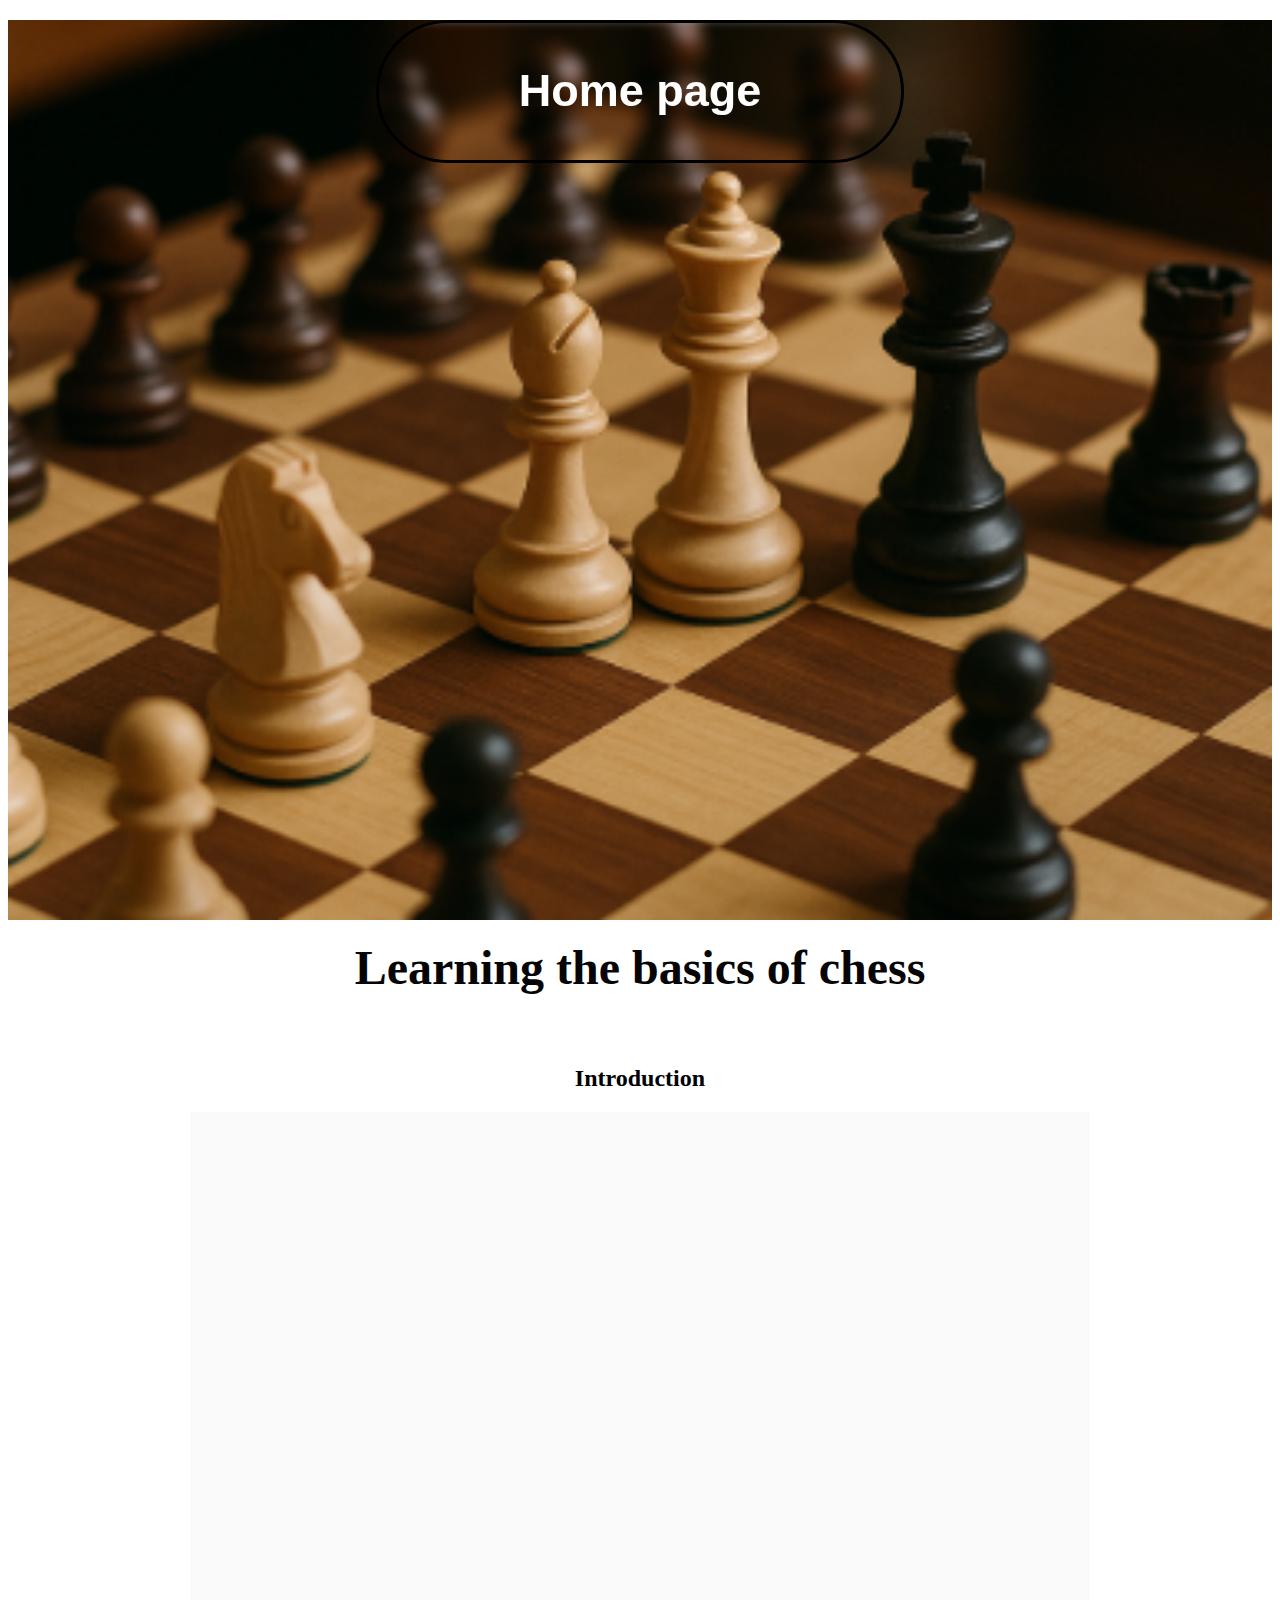
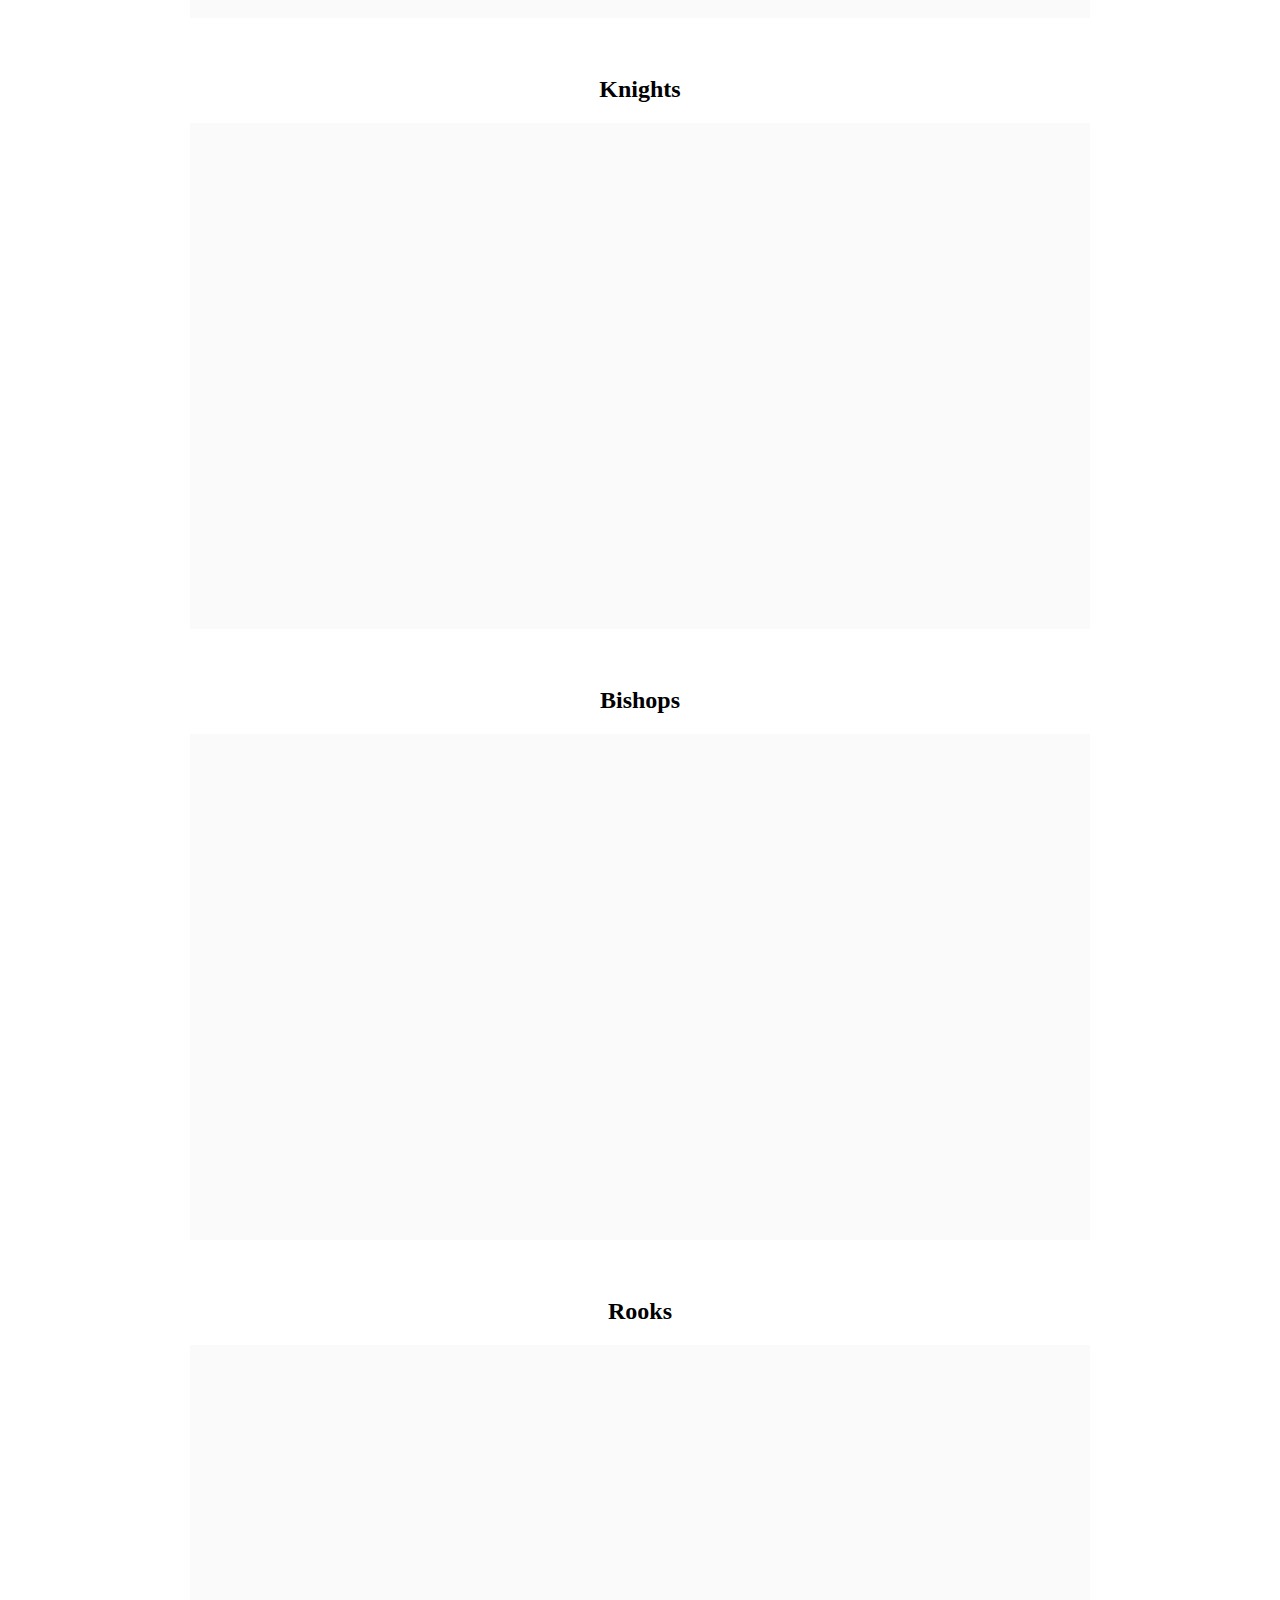
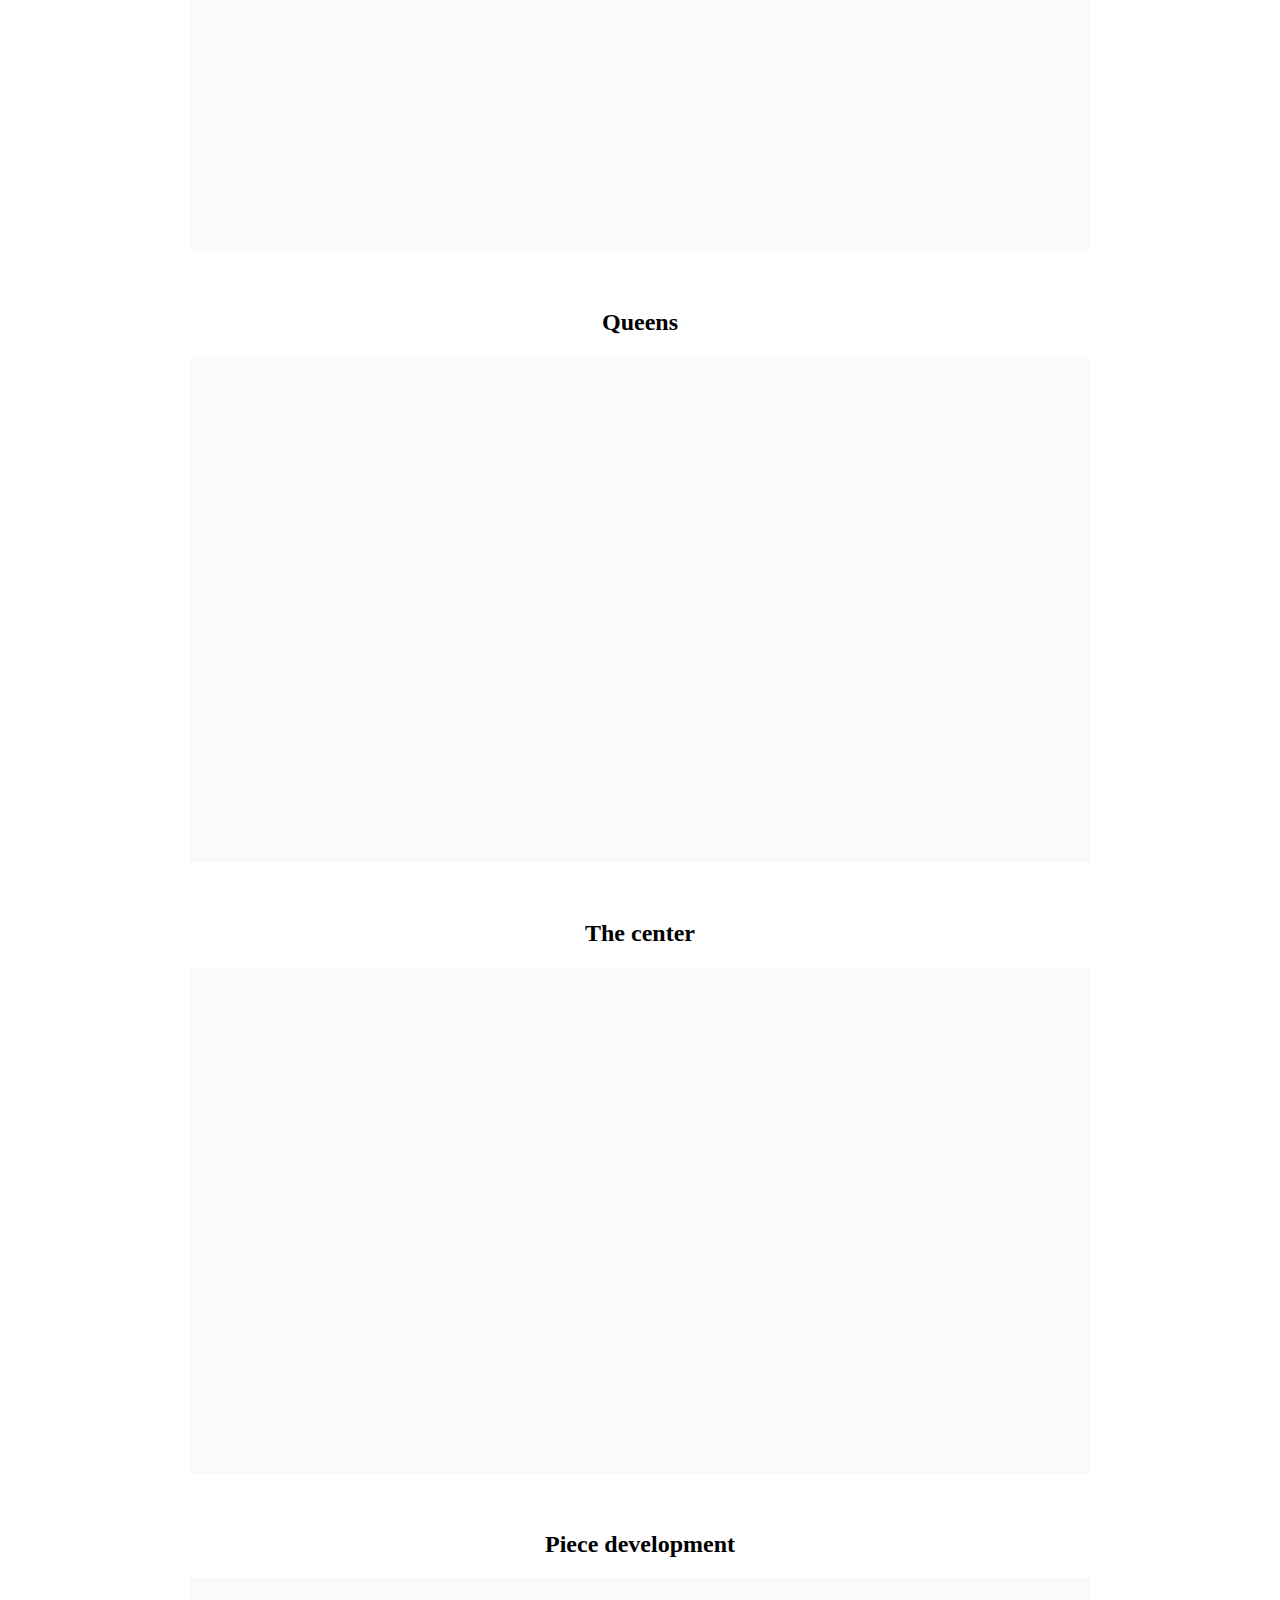
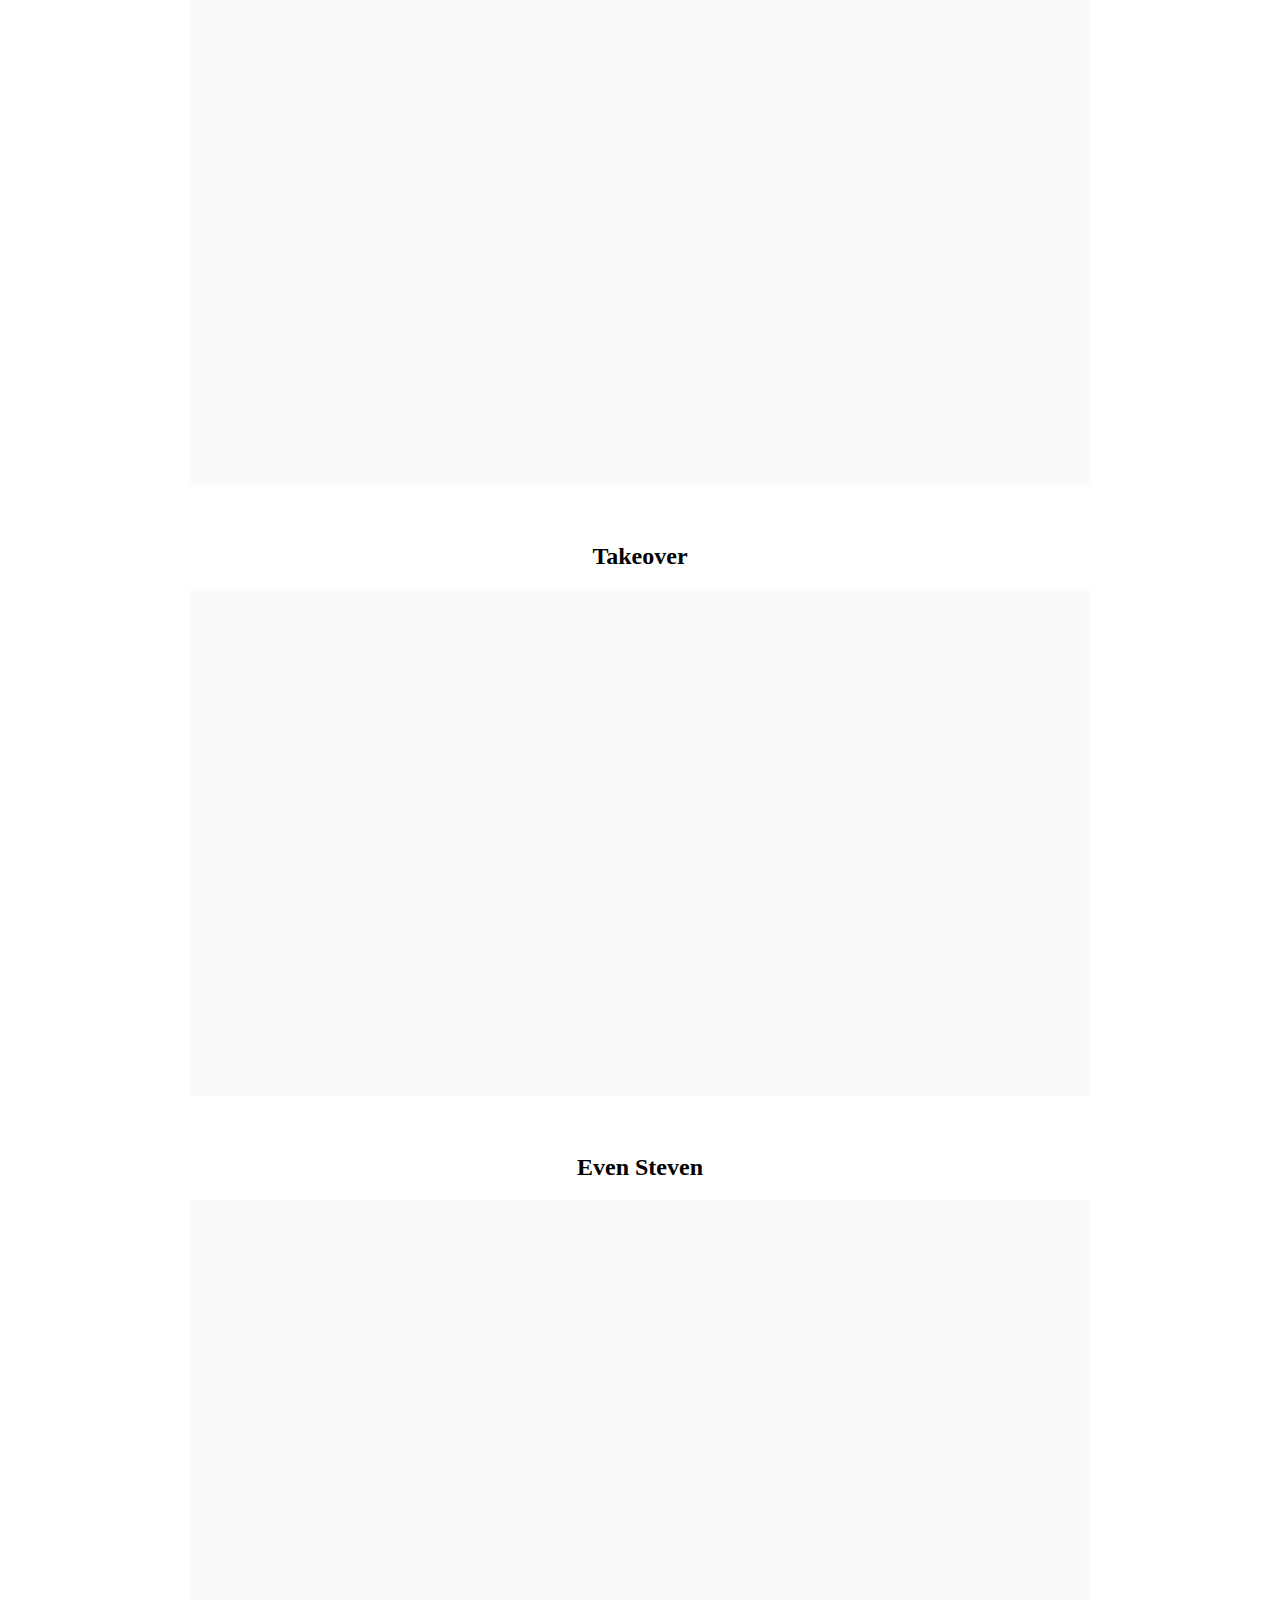
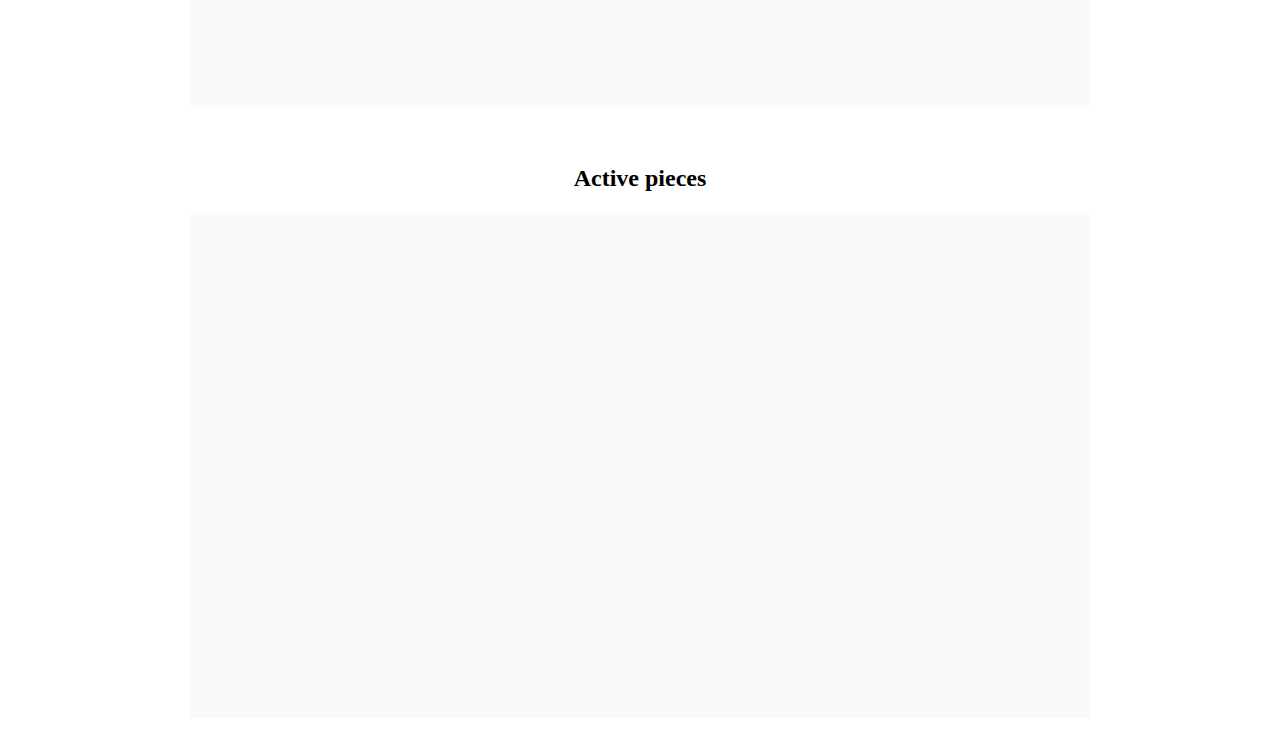
<file: Starter.html>
<!DOCTYPE html>
<html>
  <head>
    <link rel="icon" type="image/png" href="favicon.png">
        <title>
            chessimprovement.org
        </title> 
        <link rel="stylesheet" href="Starter.css">
     <script>
var o_options = {
    domain: 'na-23.outseta.com',
    load: 'auth,customForm,emailList,leadCapture,nocode,profile,support'
};
</script>
<script src="https://cdn.outseta.com/outseta.min.js"
        data-options="o_options">
</script>
            </head>
            <body>
<div id="topp">
  <div class="center-button">
  <a href="index.html">
    <button style="border: 3px solid black; font-size: 30px; color: white; 
    padding: 5px 140px; border-radius: 80px; background-color: transparent; backdrop-filter: blur(4px);">
<h2>Home page</h2>
    </button>
  </a>
  </div>
  <br>
  </div>
  <h1>Learning the basics of chess</h1>
  <br>
  <h2>Introduction</h2>
  <div class="iframe-container">
 <iframe width="600" height="371" src="https://lichess.org/study/embed/Y87kFYie/8CcQUvWf" frameborder=0></iframe>
</div>
<br>
<h2>Knights</h2>
<div class="iframe-container">
<iframe width="600" height="371" src="https://lichess.org/study/embed/Y87kFYie/xnMmNvKR" frameborder=0></iframe>
</div>
<br>
<h2>Bishops</h2>
<div class="iframe-container">
<iframe width="600" height="371" src="https://lichess.org/study/embed/Y87kFYie/kWF8KcZu" frameborder=0></iframe>
</div>
<br>
<h2>Rooks</h2>
<div class="iframe-container">
<iframe width="600" height="371" src="https://lichess.org/study/embed/Y87kFYie/YRDBTqB2" frameborder=0></iframe>
</div>
<br>
<h2>Queens</h2>
<div class="iframe-container">
<iframe width="600" height="371" src="https://lichess.org/study/embed/Y87kFYie/EFB9QoQz" frameborder=0></iframe>
</div>
<br>
<h2>The center</h2>
<div class="iframe-container">
<iframe width="600" height="371" src="https://lichess.org/study/embed/Y87kFYie/87FuU0oM" frameborder=0></iframe>
</div>
<br>
<h2>Piece development</h2>
<div class="iframe-container">
<iframe width="600" height="371" src="https://lichess.org/study/embed/Y87kFYie/GKqwBvRA" frameborder=0></iframe>
</div>
<br>
<h2>Takeover</h2>
<div class="iframe-container">
<iframe width="600" height="371" src="https://lichess.org/study/embed/Y87kFYie/iUlgmqlL" frameborder=0></iframe>
  </div>
  <br>
<h2>Even Steven</h2>
<div class="iframe-container">
<iframe width="600" height="371" src="https://lichess.org/study/embed/Y87kFYie/jQT8r6oY" frameborder=0></iframe>
  </div>
  <br>
<h2>Active pieces</h2>
<div class="iframe-container">
<iframe width="600" height="371" src="https://lichess.org/study/embed/Y87kFYie/xvA3fhDF" frameborder=0></iframe>
</div>
</body>
</html>
</file>
<file: style.css>
@keyframes slide-fade-in {
        from{
            opacity: 0;
            transform: translateY(50);
        }
    }
    .button-row button {

    opacity: 0;
    transform: translateY(50px);
    transition: opacity 1s, transform 1s;
    border-radius: 10px;
}

.button-row button.fade-in {
    opacity: 1;
    transform: translateY(0);
}
#top{
background-image: url(still-chillin.png);
background-position: top center;
background-repeat: no-repeat;
background-size: cover;
height: 220vh;
}
h1{
    text-align:center;
   font-family: "ludcida", "arial";
   font-style: italic;
font-size: 50px;
color:#fff;
text-shadow:
        2px 2px 0 #000,
       -2px 2px 0 #000,
        2px -2px 0 #000,
       -2px -2px 0 #000;
}
.bottom-half{
    min-height: 50vh;
    background-color: rgba(0, 0, 0, 0.171);
}
 button:hover {
    opacity: 0.25;
    transition: opacity 0.5s;
}
.button-row{
 display: flex;
    justify-content: center;
    flex-wrap: wrap;
    gap: 20px;     
    margin: 30px 0;  
}
h2{
text-align: center;
font-family: "ludcida", "arial";
font-style: italic;
color:#fff
}
#up-dog{
    background-color: rgba(0, 0, 0, 0.89)
}
#funsies{
    background-color: rgba(0, 0, 0, 0.89)
}
#lol{
    text-align:justify;
    margin-left: 100px;
    text-align: center;
font-family: "ludcida", "arial";
font-style: italic;
color: #000;
}
#glass-buttons{
  display: flex;
    flex-direction: column;
    align-items: center;
    gap: 30px
}
.lesson-card {
  display: flex;
  flex-direction: column;
  align-items: center;
  margin: 0px;
  max-width: 100%;
}
.lesson-card details {
  width: 400px;
  margin-bottom: 10px;
}
img {
width:250px;
height: 300px;
float: right;
}
</file>
<file: 50knight.css>
#topp{
background-image: url(photo/knightss.png);
background-position: top center;
background-repeat: no-repeat;
background-size: cover;
height: 100vh;
}
.iframe-container {
    display: flex;
    justify-content: center;
    align-items: center;
    width: 100%;
    margin-bottom: 20px;
}

.iframe-container iframe {
    width: 100%;
    max-width: 900px;
    aspect-ratio: 16 / 9;
    height: auto;
    max-height: 550px;
    border: none;
    display: block;
    background: #fafafa; 
}
h1{
    text-align: center;
    color: rgb(0, 0, 0);
    font-size: 3em;
    margin-top: 20px;
}
h2{
    text-align: center;
}
.center-button {
    display: flex;
    justify-content: center;
    align-items: center;
    width: 100%;
    margin: 20px 0;
}
</file>
<file: danish-style.css>
#topp{
background-image: url(photo/Screenshot\ \(117\).png);
background-position: center;
background-repeat: no-repeat;
background-size: cover;
height: 100vh;
}
.iframe-container {
    display: flex;
    justify-content: center;
    align-items: center;
    width: 100%;
    margin-bottom: 20px;
}

.iframe-container iframe {
    width: 100%;
    max-width: 900px;
    aspect-ratio: 16 / 9;
    height: auto;
    max-height: 550px;
    border: none;
    display: block;
    background: #fafafa; 
}
h1{
    text-align: center;
    color: rgb(5, 5, 5);
    font-size: 3em;
    margin-top: 20px;
}
h2{
    text-align: center;
}
.center-button {
    display: flex;
    justify-content: center;
    align-items: center;
    width: 100%;
    margin: 20px 0;
}
</file>
<file: Exploding.css>
#topp {
background-image: url(Kaboom.png);
background-position: center;
background-repeat: no-repeat;
background-size: cover;
height: 100vh;
}
.iframe-container {
    display: flex;
    justify-content: center;
    align-items: center;
    width: 100%;
    margin-bottom: 20px;
}

.iframe-container iframe {
    width: 100%;
    max-width: 900px;
    aspect-ratio: 16 / 9;
    height: auto;
    max-height: 550px;
    border: none;
    display: block;
    background: #fafafa; 
}
h1{
    text-align: center;
    color: white;
    font-size: 3em;
    margin-top: 20px;
}
h2{
    text-align: center;
}
.center-button {
    display: flex;
    justify-content: center;
    align-items: center;
    width: 100%;
    margin: 20px 0;
}
</file>
<file: Learning.css>
#topp {
background-image: url(Behold!.png);
background-position: center;
background-repeat: no-repeat;
background-size: cover;
height: 100vh;
}
.iframe-container {
    display: flex;
    justify-content: center;
    align-items: center;
    width: 100%;
    margin-bottom: 20px;
}

.iframe-container iframe {
    width: 100%;
    max-width: 900px;
    aspect-ratio: 16 / 9;
    height: auto;
    max-height: 550px;
    border: none;
    display: block;
    background: #fafafa; 
}
h1{
    text-align: center;
    color: rgb(5, 5, 5);
    font-size: 3em;
    margin-top: 20px;
}
h2{
    text-align: center;
}
.center-button {
    display: flex;
    justify-content: center;
    align-items: center;
    width: 100%;
    margin: 20px 0;
}
</file>
<file: pawn.css>
#topp{
background-image: url(photo/calculating.png);
background-position: top center;
background-repeat: no-repeat;
background-size: cover;
height: 100vh;
}
.iframe-container {
    display: flex;
    justify-content: center;
    align-items: center;
    width: 100%;
    margin-bottom: 20px;
}

.iframe-container iframe {
    width: 100%;
    max-width: 900px;
    aspect-ratio: 16 / 9;
    height: auto;
    max-height: 550px;
    border: none;
    display: block;
    background: #fafafa; 
}
h1{
    text-align: center;
    color: rgb(0, 0, 0);
    font-size: 3em;
    margin-top: 20px;
}
h2{
    text-align: center;
}
.center-button {
    display: flex;
    justify-content: center;
    align-items: center;
    width: 100%;
    margin: 20px 0;
}
</file>
<file: Starter.css>
#topp {
background-image: url(photo/Forty.png);
background-position: center;
background-repeat: no-repeat;
background-size: cover;
height: 100vh;
}
.iframe-container {
    display: flex;
    justify-content: center;
    align-items: center;
    width: 100%;
    margin-bottom: 20px;
}

.iframe-container iframe {
    width: 100%;
    max-width: 900px;
    aspect-ratio: 16 / 9;
    height: auto;
    max-height: 550px;
    border: none;
    display: block;
    background: #fafafa; 
}
h1{
    text-align: center;
    color: rgb(5, 5, 5);
    font-size: 3em;
    margin-top: 20px;
}
h2{
    text-align: center;
}
.center-button {
    display: flex;
    justify-content: center;
    align-items: center;
    width: 100%;
    margin: 20px 0;
}
</file>
